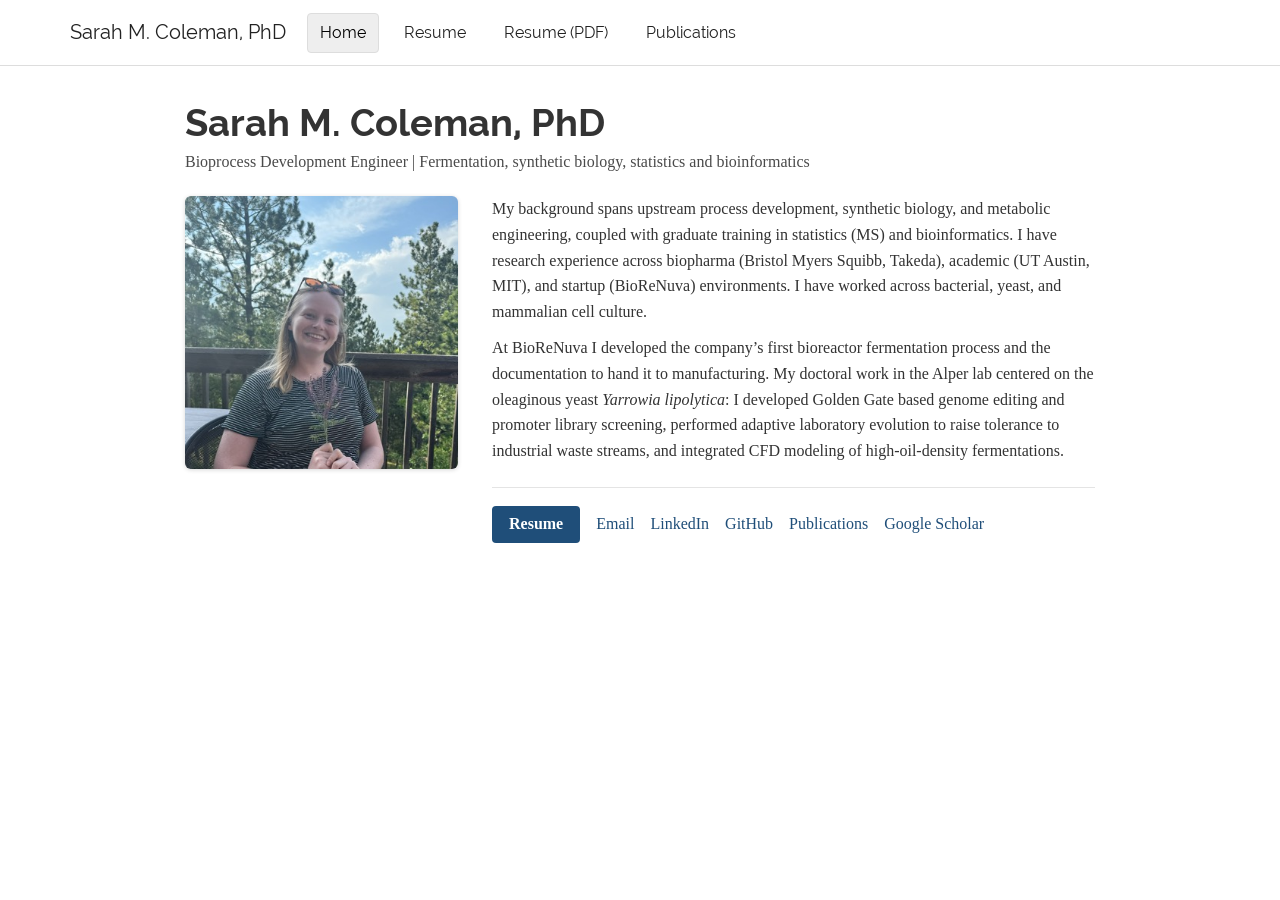
<file: docs/index.html>
<!DOCTYPE html>

<html lang="en" xml:lang="en">

<head>

<meta charset="utf-8" />
<meta name="generator" content="pandoc" />
<meta http-equiv="X-UA-Compatible" content="IE=EDGE" />




<title>Sarah M. Coleman, PhD | Bioprocess Development Engineer</title>

<script src="site_libs/header-attrs-2.31/header-attrs.js"></script>
<script src="site_libs/jquery-3.6.0/jquery-3.6.0.min.js"></script>
<meta name="viewport" content="width=device-width, initial-scale=1" />
<link href="site_libs/bootstrap-3.3.5/css/readable.min.css" rel="stylesheet" />
<script src="site_libs/bootstrap-3.3.5/js/bootstrap.min.js"></script>
<script src="site_libs/bootstrap-3.3.5/shim/html5shiv.min.js"></script>
<script src="site_libs/bootstrap-3.3.5/shim/respond.min.js"></script>
<style>h1 {font-size: 34px;}
       h1.title {font-size: 38px;}
       h2 {font-size: 30px;}
       h3 {font-size: 24px;}
       h4 {font-size: 18px;}
       h5 {font-size: 16px;}
       h6 {font-size: 12px;}
       code {color: inherit; background-color: rgba(0, 0, 0, 0.04);}
       pre:not([class]) { background-color: white }</style>
<script src="site_libs/navigation-1.1/tabsets.js"></script>
<link href="site_libs/highlightjs-9.12.0/default.css" rel="stylesheet" />
<script src="site_libs/highlightjs-9.12.0/highlight.js"></script>
<link rel="icon" type="image/png" sizes="32x32" href="icon-32.png">
<link rel="apple-touch-icon" href="icon-180.png">
<meta name="description" content="Sarah M. Coleman, PhD, bioprocess development engineer working across upstream process development, fed-batch fermentation, synthetic biology, and biostatistics.">

<style type="text/css">
  code{white-space: pre-wrap;}
  span.smallcaps{font-variant: small-caps;}
  span.underline{text-decoration: underline;}
  div.column{display: inline-block; vertical-align: top; width: 50%;}
  div.hanging-indent{margin-left: 1.5em; text-indent: -1.5em;}
  ul.task-list{list-style: none;}
    </style>

<style type="text/css">code{white-space: pre;}</style>
<script type="text/javascript">
if (window.hljs) {
  hljs.configure({languages: []});
  hljs.initHighlightingOnLoad();
  if (document.readyState && document.readyState === "complete") {
    window.setTimeout(function() { hljs.initHighlighting(); }, 0);
  }
}
</script>






<link rel="stylesheet" href="styles.css" type="text/css" />



<style type = "text/css">
.main-container {
  max-width: 940px;
  margin-left: auto;
  margin-right: auto;
}
img {
  max-width:100%;
}
.tabbed-pane {
  padding-top: 12px;
}
.html-widget {
  margin-bottom: 20px;
}
button.code-folding-btn:focus {
  outline: none;
}
summary {
  display: list-item;
}
details > summary > p:only-child {
  display: inline;
}
pre code {
  padding: 0;
}
</style>


<style type="text/css">
.dropdown-submenu {
  position: relative;
}
.dropdown-submenu>.dropdown-menu {
  top: 0;
  left: 100%;
  margin-top: -6px;
  margin-left: -1px;
  border-radius: 0 6px 6px 6px;
}
.dropdown-submenu:hover>.dropdown-menu {
  display: block;
}
.dropdown-submenu>a:after {
  display: block;
  content: " ";
  float: right;
  width: 0;
  height: 0;
  border-color: transparent;
  border-style: solid;
  border-width: 5px 0 5px 5px;
  border-left-color: #cccccc;
  margin-top: 5px;
  margin-right: -10px;
}
.dropdown-submenu:hover>a:after {
  border-left-color: #adb5bd;
}
.dropdown-submenu.pull-left {
  float: none;
}
.dropdown-submenu.pull-left>.dropdown-menu {
  left: -100%;
  margin-left: 10px;
  border-radius: 6px 0 6px 6px;
}
</style>

<script type="text/javascript">
// manage active state of menu based on current page
$(document).ready(function () {
  // active menu anchor
  href = window.location.pathname
  href = href.substr(href.lastIndexOf('/') + 1)
  if (href === "")
    href = "index.html";
  var menuAnchor = $('a[href="' + href + '"]');

  // mark the anchor link active (and if it's in a dropdown, also mark that active)
  var dropdown = menuAnchor.closest('li.dropdown');
  if (window.bootstrap) { // Bootstrap 4+
    menuAnchor.addClass('active');
    dropdown.find('> .dropdown-toggle').addClass('active');
  } else { // Bootstrap 3
    menuAnchor.parent().addClass('active');
    dropdown.addClass('active');
  }

  // Navbar adjustments
  var navHeight = $(".navbar").first().height() + 15;
  var style = document.createElement('style');
  var pt = "padding-top: " + navHeight + "px; ";
  var mt = "margin-top: -" + navHeight + "px; ";
  var css = "";
  // offset scroll position for anchor links (for fixed navbar)
  for (var i = 1; i <= 6; i++) {
    css += ".section h" + i + "{ " + pt + mt + "}\n";
  }
  style.innerHTML = "body {" + pt + "padding-bottom: 40px; }\n" + css;
  document.head.appendChild(style);
});
</script>

<!-- tabsets -->

<style type="text/css">
.tabset-dropdown > .nav-tabs {
  display: inline-table;
  max-height: 500px;
  min-height: 44px;
  overflow-y: auto;
  border: 1px solid #ddd;
  border-radius: 4px;
}

.tabset-dropdown > .nav-tabs > li.active:before, .tabset-dropdown > .nav-tabs.nav-tabs-open:before {
  content: "\e259";
  font-family: 'Glyphicons Halflings';
  display: inline-block;
  padding: 10px;
  border-right: 1px solid #ddd;
}

.tabset-dropdown > .nav-tabs.nav-tabs-open > li.active:before {
  content: "\e258";
  font-family: 'Glyphicons Halflings';
  border: none;
}

.tabset-dropdown > .nav-tabs > li.active {
  display: block;
}

.tabset-dropdown > .nav-tabs > li > a,
.tabset-dropdown > .nav-tabs > li > a:focus,
.tabset-dropdown > .nav-tabs > li > a:hover {
  border: none;
  display: inline-block;
  border-radius: 4px;
  background-color: transparent;
}

.tabset-dropdown > .nav-tabs.nav-tabs-open > li {
  display: block;
  float: none;
}

.tabset-dropdown > .nav-tabs > li {
  display: none;
}
</style>

<!-- code folding -->




</head>

<body>


<div class="container-fluid main-container">




<div class="navbar navbar-default  navbar-fixed-top" role="navigation">
  <div class="container">
    <div class="navbar-header">
      <button type="button" class="navbar-toggle collapsed" data-toggle="collapse" data-bs-toggle="collapse" data-target="#navbar" data-bs-target="#navbar">
        <span class="icon-bar"></span>
        <span class="icon-bar"></span>
        <span class="icon-bar"></span>
      </button>
      <a class="navbar-brand" href="index.html">Sarah M. Coleman, PhD</a>
    </div>
    <div id="navbar" class="navbar-collapse collapse">
      <ul class="nav navbar-nav">
        <li>
  <a href="index.html">Home</a>
</li>
<li>
  <a href="cv.html">Resume</a>
</li>
<li>
  <a href="cv.pdf">Resume (PDF)</a>
</li>
<li>
  <a href="papers.html">Publications</a>
</li>
      </ul>
      <ul class="nav navbar-nav navbar-right">
        
      </ul>
    </div><!--/.nav-collapse -->
  </div><!--/.container -->
</div><!--/.navbar -->

<div id="header">



<h1 class="title toc-ignore">Sarah M. Coleman, PhD</h1>

</div>


<style>
/* ===== Homepage layout ===== */

.two-column {
  display: flex;
  align-items: flex-start;
  gap: 34px;
  text-align: left;
  border: none;
  box-shadow: none;
  background: none;
}

.two-column .image-column {
  flex: 0 0 30%;
}

.two-column .image-column img {
  width: 100%;
  height: auto;
  border-radius: 6px;
  box-shadow: 0 1px 4px rgba(0, 0, 0, 0.16);
}

.two-column .caption {
  margin-top: 8px;
  text-align: left;
  font-size: 0.9em;
  border: none;
  box-shadow: none;
  background: none;
  overflow-wrap: normal;
  word-break: normal;
}

.two-column .text {
  flex: 1;
  border: none !important;
  box-shadow: none !important;
  background: none !important;

  /* Keep words intact */
  word-break: keep-all !important;
  overflow-wrap: normal !important;
  hyphens: none !important;
}

.two-column .text p {
  line-height: 1.6;
}

.tagline {
  margin: -4px 0 24px 0;
  font-size: 1em;
  line-height: 1.35;
  color: #4a4a4a;
}

/* ===== Links row ===== */

.linkrow {
  display: flex;
  flex-wrap: wrap;
  align-items: center;
  gap: 10px 16px;
  margin-top: 24px;
  padding-top: 18px;
  border-top: 1px solid #e4e4e4;
}

.linkrow a {
  color: #1f4e79;
}

.linkrow a:not(.resume-btn):hover,
.linkrow a:not(.resume-btn):focus {
  color: #173c5e;
}

.linkrow a.resume-btn {
  padding: 7px 17px;
  background: #1f4e79;
  color: #ffffff !important;
  border-radius: 4px;
  font-weight: 600;
  text-decoration: none;
}

.linkrow a.resume-btn:hover,
.linkrow a.resume-btn:focus {
  background: #173c5e;
  text-decoration: none;
}

/* ===== Small screens ===== */

@media (max-width: 700px) {
  .tagline {
    font-size: 0.92em;
  }

  .two-column {
    display: block;
  }

  .two-column .image-column {
    width: 62%;
    max-width: 260px;
    margin: 0 0 22px 0;
  }

  .linkrow a.resume-btn {
    flex: 1 0 100%;
    text-align: center;
  }
}
</style>
<p class="tagline">Bioprocess Development Engineer | Fermentation, synthetic biology, statistics and bioinformatics </p>
<div class="two-column">
<div class="image-column">
<p><img src="images/Sarah_Coleman_Photo.jpg" alt="Sarah M. Coleman"  /></p>
<div class="caption">

</div>
</div>
<div class="text">
<p>My background spans upstream process development, synthetic biology,
and metabolic engineering, coupled with graduate training in statistics
(MS) and bioinformatics. I have research experience across biopharma
(Bristol Myers Squibb, Takeda), academic (UT Austin, MIT), and startup
(BioReNuva) environments. I have worked across bacterial, yeast, and
mammalian cell culture.</p>
<p>At BioReNuva I developed the company’s first bioreactor fermentation
process and the documentation to hand it to manufacturing. My doctoral
work in the Alper lab centered on the oleaginous yeast <em>Yarrowia
lipolytica</em>: I developed Golden Gate based genome editing and
promoter library screening, performed adaptive laboratory evolution to
raise tolerance to industrial waste streams, and integrated CFD modeling
of high-oil-density fermentations.</p>
<div class="linkrow">
  <a class="resume-btn" href="cv.html">Resume</a>
  <a href="mailto:sarahmcoleman.phd@gmail.com">Email</a>
  <a href="https://www.linkedin.com/in/sarah-m-coleman/">LinkedIn</a>
  <a href="https://github.com/sarahmcoleman">GitHub</a>
  <a href="papers.html">Publications</a>
  <a href="https://scholar.google.com/citations?user=gtfao50AAAAJ">Google Scholar</a>
</div>

</div>
</div>




</div>

<script>

// add bootstrap table styles to pandoc tables
function bootstrapStylePandocTables() {
  $('tr.odd').parent('tbody').parent('table').addClass('table table-condensed');
}
$(document).ready(function () {
  bootstrapStylePandocTables();
});


</script>

<!-- tabsets -->

<script>
$(document).ready(function () {
  window.buildTabsets("TOC");
});

$(document).ready(function () {
  $('.tabset-dropdown > .nav-tabs > li').click(function () {
    $(this).parent().toggleClass('nav-tabs-open');
  });
});
</script>

<!-- code folding -->


<!-- dynamically load mathjax for compatibility with self-contained -->
<script>
  (function () {
    var script = document.createElement("script");
    script.type = "text/javascript";
    script.src  = "https://mathjax.rstudio.com/latest/MathJax.js?config=TeX-AMS-MML_HTMLorMML";
    document.getElementsByTagName("head")[0].appendChild(script);
  })();
</script>

</body>
</html>
</file>
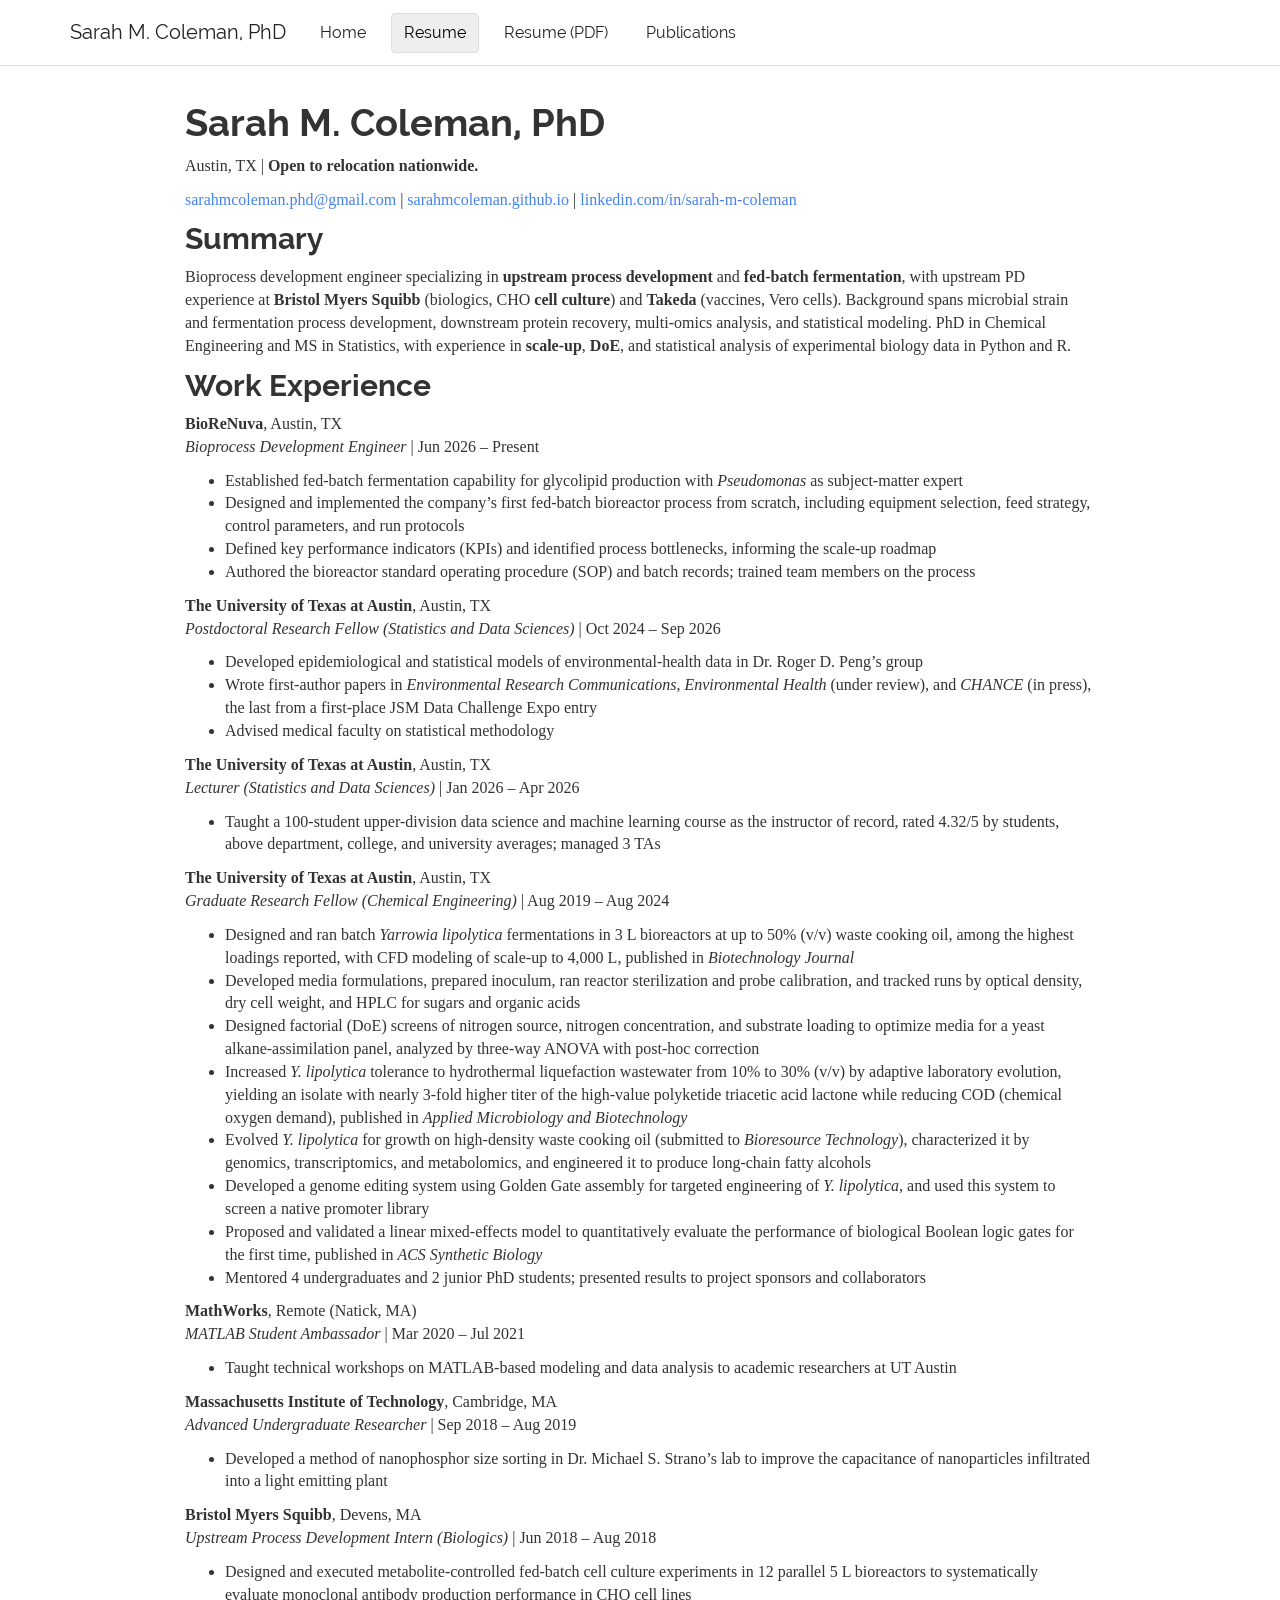
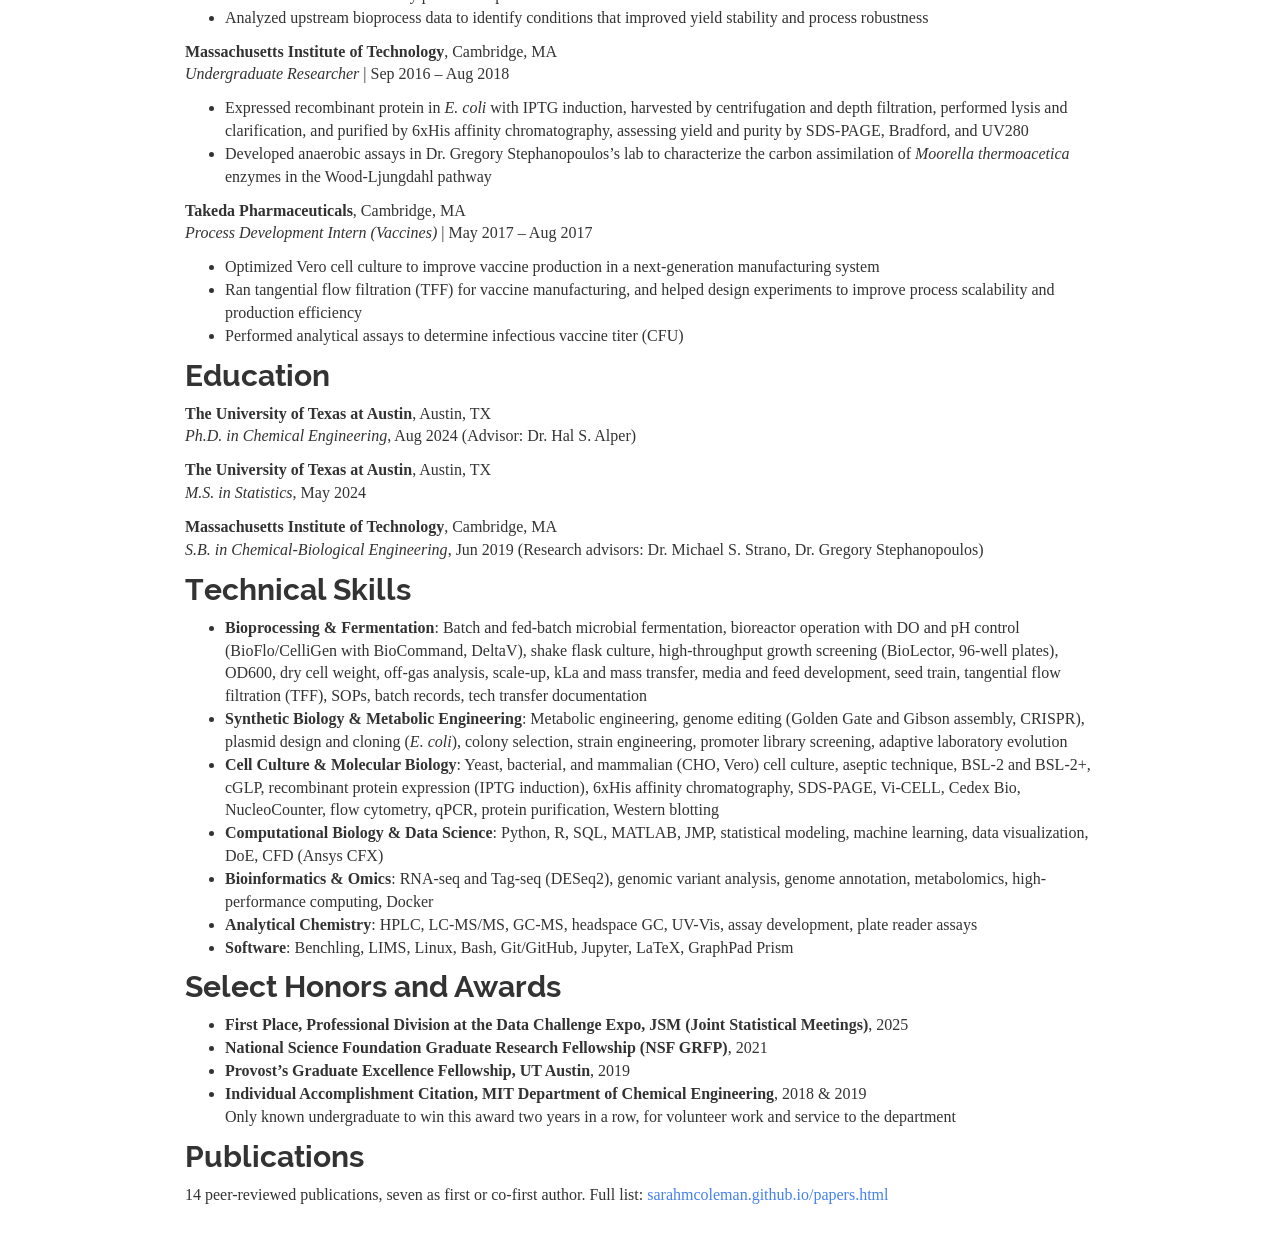
<file: docs/cv.html>
<!DOCTYPE html>

<html lang="en" xml:lang="en">

<head>

<meta charset="utf-8" />
<meta name="generator" content="pandoc" />
<meta http-equiv="X-UA-Compatible" content="IE=EDGE" />




<title>Resume | Sarah M. Coleman, PhD</title>

<script src="site_libs/header-attrs-2.31/header-attrs.js"></script>
<script src="site_libs/jquery-3.6.0/jquery-3.6.0.min.js"></script>
<meta name="viewport" content="width=device-width, initial-scale=1" />
<link href="site_libs/bootstrap-3.3.5/css/readable.min.css" rel="stylesheet" />
<script src="site_libs/bootstrap-3.3.5/js/bootstrap.min.js"></script>
<script src="site_libs/bootstrap-3.3.5/shim/html5shiv.min.js"></script>
<script src="site_libs/bootstrap-3.3.5/shim/respond.min.js"></script>
<style>h1 {font-size: 34px;}
       h1.title {font-size: 38px;}
       h2 {font-size: 30px;}
       h3 {font-size: 24px;}
       h4 {font-size: 18px;}
       h5 {font-size: 16px;}
       h6 {font-size: 12px;}
       code {color: inherit; background-color: rgba(0, 0, 0, 0.04);}
       pre:not([class]) { background-color: white }</style>
<script src="site_libs/navigation-1.1/tabsets.js"></script>
<link href="site_libs/highlightjs-9.12.0/default.css" rel="stylesheet" />
<script src="site_libs/highlightjs-9.12.0/highlight.js"></script>
<link rel="icon" type="image/png" sizes="32x32" href="icon-32.png">
<link rel="apple-touch-icon" href="icon-180.png">
<meta name="description" content="Resume of Sarah M. Coleman, PhD, a bioprocess development engineer with experience in fed-batch fermentation, upstream process development, scale-up, and statistical analysis.">

<style type="text/css">
  code{white-space: pre-wrap;}
  span.smallcaps{font-variant: small-caps;}
  span.underline{text-decoration: underline;}
  div.column{display: inline-block; vertical-align: top; width: 50%;}
  div.hanging-indent{margin-left: 1.5em; text-indent: -1.5em;}
  ul.task-list{list-style: none;}
    </style>

<style type="text/css">code{white-space: pre;}</style>
<script type="text/javascript">
if (window.hljs) {
  hljs.configure({languages: []});
  hljs.initHighlightingOnLoad();
  if (document.readyState && document.readyState === "complete") {
    window.setTimeout(function() { hljs.initHighlighting(); }, 0);
  }
}
</script>






<link rel="stylesheet" href="styles.css" type="text/css" />



<style type = "text/css">
.main-container {
  max-width: 940px;
  margin-left: auto;
  margin-right: auto;
}
img {
  max-width:100%;
}
.tabbed-pane {
  padding-top: 12px;
}
.html-widget {
  margin-bottom: 20px;
}
button.code-folding-btn:focus {
  outline: none;
}
summary {
  display: list-item;
}
details > summary > p:only-child {
  display: inline;
}
pre code {
  padding: 0;
}
</style>


<style type="text/css">
.dropdown-submenu {
  position: relative;
}
.dropdown-submenu>.dropdown-menu {
  top: 0;
  left: 100%;
  margin-top: -6px;
  margin-left: -1px;
  border-radius: 0 6px 6px 6px;
}
.dropdown-submenu:hover>.dropdown-menu {
  display: block;
}
.dropdown-submenu>a:after {
  display: block;
  content: " ";
  float: right;
  width: 0;
  height: 0;
  border-color: transparent;
  border-style: solid;
  border-width: 5px 0 5px 5px;
  border-left-color: #cccccc;
  margin-top: 5px;
  margin-right: -10px;
}
.dropdown-submenu:hover>a:after {
  border-left-color: #adb5bd;
}
.dropdown-submenu.pull-left {
  float: none;
}
.dropdown-submenu.pull-left>.dropdown-menu {
  left: -100%;
  margin-left: 10px;
  border-radius: 6px 0 6px 6px;
}
</style>

<script type="text/javascript">
// manage active state of menu based on current page
$(document).ready(function () {
  // active menu anchor
  href = window.location.pathname
  href = href.substr(href.lastIndexOf('/') + 1)
  if (href === "")
    href = "index.html";
  var menuAnchor = $('a[href="' + href + '"]');

  // mark the anchor link active (and if it's in a dropdown, also mark that active)
  var dropdown = menuAnchor.closest('li.dropdown');
  if (window.bootstrap) { // Bootstrap 4+
    menuAnchor.addClass('active');
    dropdown.find('> .dropdown-toggle').addClass('active');
  } else { // Bootstrap 3
    menuAnchor.parent().addClass('active');
    dropdown.addClass('active');
  }

  // Navbar adjustments
  var navHeight = $(".navbar").first().height() + 15;
  var style = document.createElement('style');
  var pt = "padding-top: " + navHeight + "px; ";
  var mt = "margin-top: -" + navHeight + "px; ";
  var css = "";
  // offset scroll position for anchor links (for fixed navbar)
  for (var i = 1; i <= 6; i++) {
    css += ".section h" + i + "{ " + pt + mt + "}\n";
  }
  style.innerHTML = "body {" + pt + "padding-bottom: 40px; }\n" + css;
  document.head.appendChild(style);
});
</script>

<!-- tabsets -->

<style type="text/css">
.tabset-dropdown > .nav-tabs {
  display: inline-table;
  max-height: 500px;
  min-height: 44px;
  overflow-y: auto;
  border: 1px solid #ddd;
  border-radius: 4px;
}

.tabset-dropdown > .nav-tabs > li.active:before, .tabset-dropdown > .nav-tabs.nav-tabs-open:before {
  content: "\e259";
  font-family: 'Glyphicons Halflings';
  display: inline-block;
  padding: 10px;
  border-right: 1px solid #ddd;
}

.tabset-dropdown > .nav-tabs.nav-tabs-open > li.active:before {
  content: "\e258";
  font-family: 'Glyphicons Halflings';
  border: none;
}

.tabset-dropdown > .nav-tabs > li.active {
  display: block;
}

.tabset-dropdown > .nav-tabs > li > a,
.tabset-dropdown > .nav-tabs > li > a:focus,
.tabset-dropdown > .nav-tabs > li > a:hover {
  border: none;
  display: inline-block;
  border-radius: 4px;
  background-color: transparent;
}

.tabset-dropdown > .nav-tabs.nav-tabs-open > li {
  display: block;
  float: none;
}

.tabset-dropdown > .nav-tabs > li {
  display: none;
}
</style>

<!-- code folding -->




</head>

<body>


<div class="container-fluid main-container">




<div class="navbar navbar-default  navbar-fixed-top" role="navigation">
  <div class="container">
    <div class="navbar-header">
      <button type="button" class="navbar-toggle collapsed" data-toggle="collapse" data-bs-toggle="collapse" data-target="#navbar" data-bs-target="#navbar">
        <span class="icon-bar"></span>
        <span class="icon-bar"></span>
        <span class="icon-bar"></span>
      </button>
      <a class="navbar-brand" href="index.html">Sarah M. Coleman, PhD</a>
    </div>
    <div id="navbar" class="navbar-collapse collapse">
      <ul class="nav navbar-nav">
        <li>
  <a href="index.html">Home</a>
</li>
<li>
  <a href="cv.html">Resume</a>
</li>
<li>
  <a href="cv.pdf">Resume (PDF)</a>
</li>
<li>
  <a href="papers.html">Publications</a>
</li>
      </ul>
      <ul class="nav navbar-nav navbar-right">
        
      </ul>
    </div><!--/.nav-collapse -->
  </div><!--/.container -->
</div><!--/.navbar -->

<div id="header">



<h1 class="title toc-ignore">Sarah M. Coleman, PhD</h1>

</div>


<p>Austin, TX | <strong>Open to relocation nationwide.</strong></p>
<p><a
href="mailto:sarahmcoleman.phd@gmail.com">sarahmcoleman.phd@gmail.com</a>
| <a href="https://sarahmcoleman.github.io/">sarahmcoleman.github.io</a>
| <a
href="https://www.linkedin.com/in/sarah-m-coleman/">linkedin.com/in/sarah-m-coleman</a></p>
<div id="summary" class="section level2">
<h2>Summary</h2>
<p>Bioprocess development engineer specializing in <strong>upstream
process development</strong> and <strong>fed-batch
fermentation</strong>, with upstream PD experience at <strong>Bristol
Myers Squibb</strong> (biologics, CHO <strong>cell culture</strong>) and
<strong>Takeda</strong> (vaccines, Vero cells). Background spans
microbial strain and fermentation process development, downstream
protein recovery, multi-omics analysis, and statistical modeling. PhD in
Chemical Engineering and MS in Statistics, with experience in
<strong>scale-up</strong>, <strong>DoE</strong>, and statistical
analysis of experimental biology data in Python and R.</p>
</div>
<div id="work-experience" class="section level2">
<h2>Work Experience</h2>
<p><strong>BioReNuva</strong>, Austin, TX<br />
<em>Bioprocess Development Engineer</em> | Jun 2026 – Present</p>
<ul>
<li>Established fed-batch fermentation capability for glycolipid
production with <em>Pseudomonas</em> as subject-matter expert</li>
<li>Designed and implemented the company’s first fed-batch bioreactor
process from scratch, including equipment selection, feed strategy,
control parameters, and run protocols</li>
<li>Defined key performance indicators (KPIs) and identified process
bottlenecks, informing the scale-up roadmap</li>
<li>Authored the bioreactor standard operating procedure (SOP) and batch
records; trained team members on the process</li>
</ul>
<p><strong>The University of Texas at Austin</strong>, Austin, TX<br />
<em>Postdoctoral Research Fellow (Statistics and Data Sciences)</em> |
Oct 2024 – Sep 2026</p>
<ul>
<li>Developed epidemiological and statistical models of
environmental-health data in Dr. Roger D. Peng’s group</li>
<li>Wrote first-author papers in <em>Environmental Research
Communications</em>, <em>Environmental Health</em> (under review), and
<em>CHANCE</em> (in press), the last from a first-place JSM Data
Challenge Expo entry</li>
<li>Advised medical faculty on statistical methodology</li>
</ul>
<p><strong>The University of Texas at Austin</strong>, Austin, TX<br />
<em>Lecturer (Statistics and Data Sciences)</em> | Jan 2026 – Apr
2026</p>
<ul>
<li>Taught a 100-student upper-division data science and machine
learning course as the instructor of record, rated 4.32/5 by students,
above department, college, and university averages; managed 3 TAs</li>
</ul>
<p><strong>The University of Texas at Austin</strong>, Austin, TX<br />
<em>Graduate Research Fellow (Chemical Engineering)</em> | Aug 2019 –
Aug 2024</p>
<ul>
<li>Designed and ran batch <em>Yarrowia lipolytica</em> fermentations in
3 L bioreactors at up to 50% (v/v) waste cooking oil, among the highest
loadings reported, with CFD modeling of scale-up to 4,000 L, published
in <em>Biotechnology Journal</em></li>
<li>Developed media formulations, prepared inoculum, ran reactor
sterilization and probe calibration, and tracked runs by optical
density, dry cell weight, and HPLC for sugars and organic acids</li>
<li>Designed factorial (DoE) screens of nitrogen source, nitrogen
concentration, and substrate loading to optimize media for a yeast
alkane-assimilation panel, analyzed by three-way ANOVA with post-hoc
correction</li>
<li>Increased <em>Y. lipolytica</em> tolerance to hydrothermal
liquefaction wastewater from 10% to 30% (v/v) by adaptive laboratory
evolution, yielding an isolate with nearly 3-fold higher titer of the
high-value polyketide triacetic acid lactone while reducing COD
(chemical oxygen demand), published in <em>Applied Microbiology and
Biotechnology</em></li>
<li>Evolved <em>Y. lipolytica</em> for growth on high-density waste
cooking oil (submitted to <em>Bioresource Technology</em>),
characterized it by genomics, transcriptomics, and metabolomics, and
engineered it to produce long-chain fatty alcohols</li>
<li>Developed a genome editing system using Golden Gate assembly for
targeted engineering of <em>Y. lipolytica</em>, and used this system to
screen a native promoter library</li>
<li>Proposed and validated a linear mixed-effects model to
quantitatively evaluate the performance of biological Boolean logic
gates for the first time, published in <em>ACS Synthetic
Biology</em></li>
<li>Mentored 4 undergraduates and 2 junior PhD students; presented
results to project sponsors and collaborators</li>
</ul>
<p><strong>MathWorks</strong>, Remote (Natick, MA)<br />
<em>MATLAB Student Ambassador</em> | Mar 2020 – Jul 2021</p>
<ul>
<li>Taught technical workshops on MATLAB-based modeling and data
analysis to academic researchers at UT Austin</li>
</ul>
<p><strong>Massachusetts Institute of Technology</strong>, Cambridge,
MA<br />
<em>Advanced Undergraduate Researcher</em> | Sep 2018 – Aug 2019</p>
<ul>
<li>Developed a method of nanophosphor size sorting in Dr. Michael S.
Strano’s lab to improve the capacitance of nanoparticles infiltrated
into a light emitting plant</li>
</ul>
<p><strong>Bristol Myers Squibb</strong>, Devens, MA<br />
<em>Upstream Process Development Intern (Biologics)</em> | Jun 2018 –
Aug 2018</p>
<ul>
<li>Designed and executed metabolite-controlled fed-batch cell culture
experiments in 12 parallel 5 L bioreactors to systematically evaluate
monoclonal antibody production performance in CHO cell lines</li>
<li>Analyzed upstream bioprocess data to identify conditions that
improved yield stability and process robustness</li>
</ul>
<p><strong>Massachusetts Institute of Technology</strong>, Cambridge,
MA<br />
<em>Undergraduate Researcher</em> | Sep 2016 – Aug 2018</p>
<ul>
<li>Expressed recombinant protein in <em>E. coli</em> with IPTG
induction, harvested by centrifugation and depth filtration, performed
lysis and clarification, and purified by 6xHis affinity chromatography,
assessing yield and purity by SDS-PAGE, Bradford, and UV280</li>
<li>Developed anaerobic assays in Dr. Gregory Stephanopoulos’s lab to
characterize the carbon assimilation of <em>Moorella thermoacetica</em>
enzymes in the Wood-Ljungdahl pathway</li>
</ul>
<p><strong>Takeda Pharmaceuticals</strong>, Cambridge, MA<br />
<em>Process Development Intern (Vaccines)</em> | May 2017 – Aug 2017</p>
<ul>
<li>Optimized Vero cell culture to improve vaccine production in a
next-generation manufacturing system</li>
<li>Ran tangential flow filtration (TFF) for vaccine manufacturing, and
helped design experiments to improve process scalability and production
efficiency</li>
<li>Performed analytical assays to determine infectious vaccine titer
(CFU)</li>
</ul>
</div>
<div id="education" class="section level2">
<h2>Education</h2>
<p><strong>The University of Texas at Austin</strong>, Austin, TX<br />
<em>Ph.D. in Chemical Engineering</em>, Aug 2024 (Advisor: Dr. Hal S.
Alper)</p>
<p><strong>The University of Texas at Austin</strong>, Austin, TX<br />
<em>M.S. in Statistics</em>, May 2024</p>
<p><strong>Massachusetts Institute of Technology</strong>, Cambridge,
MA<br />
<em>S.B. in Chemical-Biological Engineering</em>, Jun 2019 (Research
advisors: Dr. Michael S. Strano, Dr. Gregory Stephanopoulos)</p>
</div>
<div id="technical-skills" class="section level2">
<h2>Technical Skills</h2>
<ul>
<li><strong>Bioprocessing &amp; Fermentation</strong>: Batch and
fed-batch microbial fermentation, bioreactor operation with DO and pH
control (BioFlo/CelliGen with BioCommand, DeltaV), shake flask culture,
high-throughput growth screening (BioLector, 96-well plates), OD600, dry
cell weight, off-gas analysis, scale-up, kLa and mass transfer, media
and feed development, seed train, tangential flow filtration (TFF),
SOPs, batch records, tech transfer documentation</li>
<li><strong>Synthetic Biology &amp; Metabolic Engineering</strong>:
Metabolic engineering, genome editing (Golden Gate and Gibson assembly,
CRISPR), plasmid design and cloning (<em>E. coli</em>), colony
selection, strain engineering, promoter library screening, adaptive
laboratory evolution</li>
<li><strong>Cell Culture &amp; Molecular Biology</strong>: Yeast,
bacterial, and mammalian (CHO, Vero) cell culture, aseptic technique,
BSL-2 and BSL-2+, cGLP, recombinant protein expression (IPTG induction),
6xHis affinity chromatography, SDS-PAGE, Vi-CELL, Cedex Bio,
NucleoCounter, flow cytometry, qPCR, protein purification, Western
blotting</li>
<li><strong>Computational Biology &amp; Data Science</strong>: Python,
R, SQL, MATLAB, JMP, statistical modeling, machine learning, data
visualization, DoE, CFD (Ansys CFX)</li>
<li><strong>Bioinformatics &amp; Omics</strong>: RNA-seq and Tag-seq
(DESeq2), genomic variant analysis, genome annotation, metabolomics,
high-performance computing, Docker</li>
<li><strong>Analytical Chemistry</strong>: HPLC, LC-MS/MS, GC-MS,
headspace GC, UV-Vis, assay development, plate reader assays</li>
<li><strong>Software</strong>: Benchling, LIMS, Linux, Bash, Git/GitHub,
Jupyter, LaTeX, GraphPad Prism</li>
</ul>
</div>
<div id="select-honors-and-awards" class="section level2">
<h2>Select Honors and Awards</h2>
<ul>
<li><strong>First Place, Professional Division at the Data Challenge
Expo, JSM (Joint Statistical Meetings)</strong>, 2025</li>
<li><strong>National Science Foundation Graduate Research Fellowship
(NSF GRFP)</strong>, 2021</li>
<li><strong>Provost’s Graduate Excellence Fellowship, UT
Austin</strong>, 2019</li>
<li><strong>Individual Accomplishment Citation, MIT Department of
Chemical Engineering</strong>, 2018 &amp; 2019<br />
Only known undergraduate to win this award two years in a row, for
volunteer work and service to the department</li>
</ul>
</div>
<div id="publications" class="section level2">
<h2>Publications</h2>
<p>14 peer-reviewed publications, seven as first or co-first author.
Full list: <a
href="https://sarahmcoleman.github.io/papers.html">sarahmcoleman.github.io/papers.html</a></p>
</div>




</div>

<script>

// add bootstrap table styles to pandoc tables
function bootstrapStylePandocTables() {
  $('tr.odd').parent('tbody').parent('table').addClass('table table-condensed');
}
$(document).ready(function () {
  bootstrapStylePandocTables();
});


</script>

<!-- tabsets -->

<script>
$(document).ready(function () {
  window.buildTabsets("TOC");
});

$(document).ready(function () {
  $('.tabset-dropdown > .nav-tabs > li').click(function () {
    $(this).parent().toggleClass('nav-tabs-open');
  });
});
</script>

<!-- code folding -->


<!-- dynamically load mathjax for compatibility with self-contained -->
<script>
  (function () {
    var script = document.createElement("script");
    script.type = "text/javascript";
    script.src  = "https://mathjax.rstudio.com/latest/MathJax.js?config=TeX-AMS-MML_HTMLorMML";
    document.getElementsByTagName("head")[0].appendChild(script);
  })();
</script>

</body>
</html>
</file>
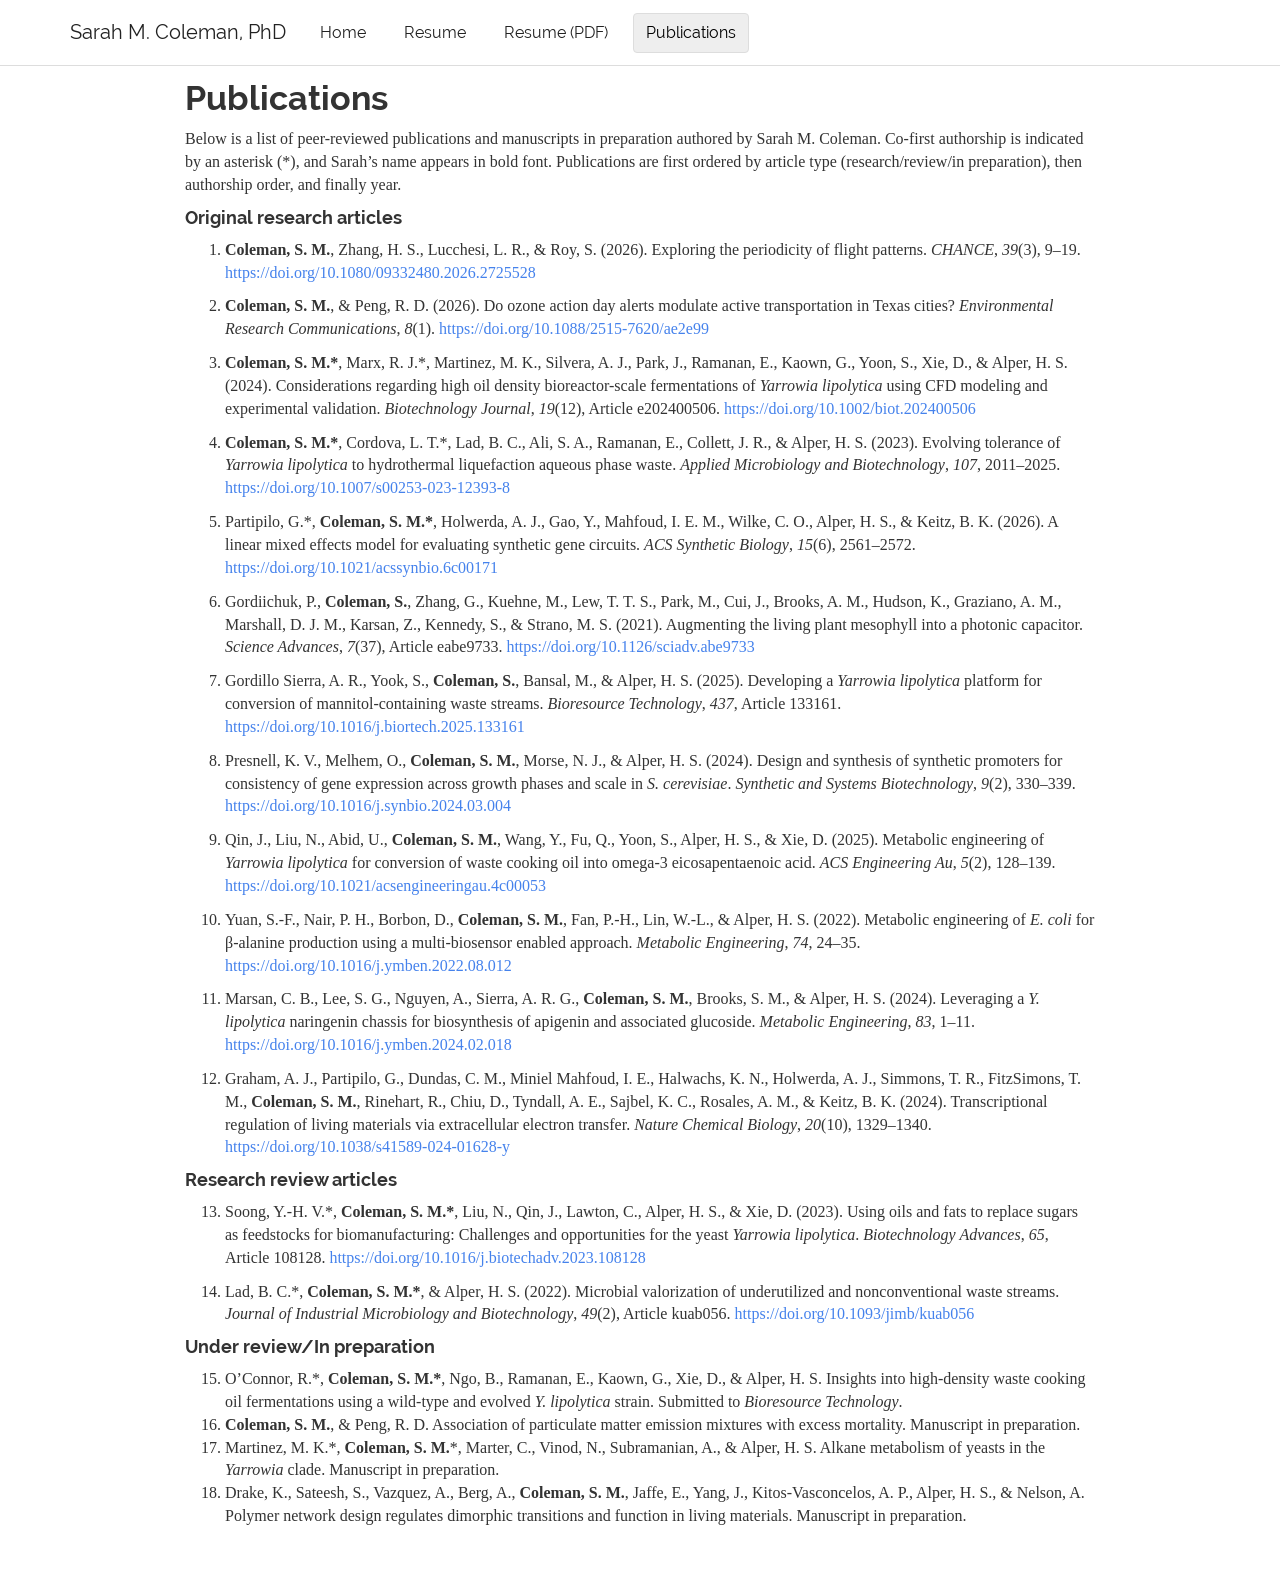
<file: docs/papers.html>
<!DOCTYPE html>

<html lang="en" xml:lang="en">

<head>

<meta charset="utf-8" />
<meta name="generator" content="pandoc" />
<meta http-equiv="X-UA-Compatible" content="IE=EDGE" />




<title>Publications | Sarah M. Coleman, PhD</title>

<script src="site_libs/header-attrs-2.31/header-attrs.js"></script>
<script src="site_libs/jquery-3.6.0/jquery-3.6.0.min.js"></script>
<meta name="viewport" content="width=device-width, initial-scale=1" />
<link href="site_libs/bootstrap-3.3.5/css/readable.min.css" rel="stylesheet" />
<script src="site_libs/bootstrap-3.3.5/js/bootstrap.min.js"></script>
<script src="site_libs/bootstrap-3.3.5/shim/html5shiv.min.js"></script>
<script src="site_libs/bootstrap-3.3.5/shim/respond.min.js"></script>
<style>h1 {font-size: 34px;}
       h1.title {font-size: 38px;}
       h2 {font-size: 30px;}
       h3 {font-size: 24px;}
       h4 {font-size: 18px;}
       h5 {font-size: 16px;}
       h6 {font-size: 12px;}
       code {color: inherit; background-color: rgba(0, 0, 0, 0.04);}
       pre:not([class]) { background-color: white }</style>
<script src="site_libs/navigation-1.1/tabsets.js"></script>
<link href="site_libs/highlightjs-9.12.0/default.css" rel="stylesheet" />
<script src="site_libs/highlightjs-9.12.0/highlight.js"></script>
<link rel="icon" type="image/png" sizes="32x32" href="icon-32.png">
<link rel="apple-touch-icon" href="icon-180.png">
<meta name="description" content="Peer-reviewed publications by Sarah M. Coleman, PhD, spanning metabolic engineering, bioprocessing, synthetic biology, and environmental health.">

<style type="text/css">
  code{white-space: pre-wrap;}
  span.smallcaps{font-variant: small-caps;}
  span.underline{text-decoration: underline;}
  div.column{display: inline-block; vertical-align: top; width: 50%;}
  div.hanging-indent{margin-left: 1.5em; text-indent: -1.5em;}
  ul.task-list{list-style: none;}
    </style>

<style type="text/css">code{white-space: pre;}</style>
<script type="text/javascript">
if (window.hljs) {
  hljs.configure({languages: []});
  hljs.initHighlightingOnLoad();
  if (document.readyState && document.readyState === "complete") {
    window.setTimeout(function() { hljs.initHighlighting(); }, 0);
  }
}
</script>






<link rel="stylesheet" href="styles.css" type="text/css" />



<style type = "text/css">
.main-container {
  max-width: 940px;
  margin-left: auto;
  margin-right: auto;
}
img {
  max-width:100%;
}
.tabbed-pane {
  padding-top: 12px;
}
.html-widget {
  margin-bottom: 20px;
}
button.code-folding-btn:focus {
  outline: none;
}
summary {
  display: list-item;
}
details > summary > p:only-child {
  display: inline;
}
pre code {
  padding: 0;
}
</style>


<style type="text/css">
.dropdown-submenu {
  position: relative;
}
.dropdown-submenu>.dropdown-menu {
  top: 0;
  left: 100%;
  margin-top: -6px;
  margin-left: -1px;
  border-radius: 0 6px 6px 6px;
}
.dropdown-submenu:hover>.dropdown-menu {
  display: block;
}
.dropdown-submenu>a:after {
  display: block;
  content: " ";
  float: right;
  width: 0;
  height: 0;
  border-color: transparent;
  border-style: solid;
  border-width: 5px 0 5px 5px;
  border-left-color: #cccccc;
  margin-top: 5px;
  margin-right: -10px;
}
.dropdown-submenu:hover>a:after {
  border-left-color: #adb5bd;
}
.dropdown-submenu.pull-left {
  float: none;
}
.dropdown-submenu.pull-left>.dropdown-menu {
  left: -100%;
  margin-left: 10px;
  border-radius: 6px 0 6px 6px;
}
</style>

<script type="text/javascript">
// manage active state of menu based on current page
$(document).ready(function () {
  // active menu anchor
  href = window.location.pathname
  href = href.substr(href.lastIndexOf('/') + 1)
  if (href === "")
    href = "index.html";
  var menuAnchor = $('a[href="' + href + '"]');

  // mark the anchor link active (and if it's in a dropdown, also mark that active)
  var dropdown = menuAnchor.closest('li.dropdown');
  if (window.bootstrap) { // Bootstrap 4+
    menuAnchor.addClass('active');
    dropdown.find('> .dropdown-toggle').addClass('active');
  } else { // Bootstrap 3
    menuAnchor.parent().addClass('active');
    dropdown.addClass('active');
  }

  // Navbar adjustments
  var navHeight = $(".navbar").first().height() + 15;
  var style = document.createElement('style');
  var pt = "padding-top: " + navHeight + "px; ";
  var mt = "margin-top: -" + navHeight + "px; ";
  var css = "";
  // offset scroll position for anchor links (for fixed navbar)
  for (var i = 1; i <= 6; i++) {
    css += ".section h" + i + "{ " + pt + mt + "}\n";
  }
  style.innerHTML = "body {" + pt + "padding-bottom: 40px; }\n" + css;
  document.head.appendChild(style);
});
</script>

<!-- tabsets -->

<style type="text/css">
.tabset-dropdown > .nav-tabs {
  display: inline-table;
  max-height: 500px;
  min-height: 44px;
  overflow-y: auto;
  border: 1px solid #ddd;
  border-radius: 4px;
}

.tabset-dropdown > .nav-tabs > li.active:before, .tabset-dropdown > .nav-tabs.nav-tabs-open:before {
  content: "\e259";
  font-family: 'Glyphicons Halflings';
  display: inline-block;
  padding: 10px;
  border-right: 1px solid #ddd;
}

.tabset-dropdown > .nav-tabs.nav-tabs-open > li.active:before {
  content: "\e258";
  font-family: 'Glyphicons Halflings';
  border: none;
}

.tabset-dropdown > .nav-tabs > li.active {
  display: block;
}

.tabset-dropdown > .nav-tabs > li > a,
.tabset-dropdown > .nav-tabs > li > a:focus,
.tabset-dropdown > .nav-tabs > li > a:hover {
  border: none;
  display: inline-block;
  border-radius: 4px;
  background-color: transparent;
}

.tabset-dropdown > .nav-tabs.nav-tabs-open > li {
  display: block;
  float: none;
}

.tabset-dropdown > .nav-tabs > li {
  display: none;
}
</style>

<!-- code folding -->




</head>

<body>


<div class="container-fluid main-container">




<div class="navbar navbar-default  navbar-fixed-top" role="navigation">
  <div class="container">
    <div class="navbar-header">
      <button type="button" class="navbar-toggle collapsed" data-toggle="collapse" data-bs-toggle="collapse" data-target="#navbar" data-bs-target="#navbar">
        <span class="icon-bar"></span>
        <span class="icon-bar"></span>
        <span class="icon-bar"></span>
      </button>
      <a class="navbar-brand" href="index.html">Sarah M. Coleman, PhD</a>
    </div>
    <div id="navbar" class="navbar-collapse collapse">
      <ul class="nav navbar-nav">
        <li>
  <a href="index.html">Home</a>
</li>
<li>
  <a href="cv.html">Resume</a>
</li>
<li>
  <a href="cv.pdf">Resume (PDF)</a>
</li>
<li>
  <a href="papers.html">Publications</a>
</li>
      </ul>
      <ul class="nav navbar-nav navbar-right">
        
      </ul>
    </div><!--/.nav-collapse -->
  </div><!--/.container -->
</div><!--/.navbar -->

<div id="header">




</div>


<div id="publications" class="section level1">
<h1>Publications</h1>
<p>Below is a list of peer-reviewed publications and manuscripts in
preparation authored by Sarah M. Coleman. Co-first authorship is
indicated by an asterisk (*), and Sarah’s name appears in bold font.
Publications are first ordered by article type (research/review/in
preparation), then authorship order, and finally year.</p>
<div id="original-research-articles" class="section level4">
<h4>Original research articles</h4>
<ol style="list-style-type: decimal">
<li><p><strong>Coleman, S. M.</strong>, Zhang, H. S., Lucchesi, L. R.,
&amp; Roy, S. (2026). Exploring the periodicity of flight patterns.
<em>CHANCE</em>, <em>39</em>(3), 9–19. <a
href="https://doi.org/10.1080/09332480.2026.2725528"
class="uri">https://doi.org/10.1080/09332480.2026.2725528</a></p></li>
<li><p><strong>Coleman, S. M.</strong>, &amp; Peng, R. D. (2026). Do
ozone action day alerts modulate active transportation in Texas cities?
<em>Environmental Research Communications</em>, <em>8</em>(1). <a
href="https://doi.org/10.1088/2515-7620/ae2e99"
class="uri">https://doi.org/10.1088/2515-7620/ae2e99</a></p></li>
<li><p><strong>Coleman, S. M.*</strong>, Marx, R. J.*, Martinez, M. K.,
Silvera, A. J., Park, J., Ramanan, E., Kaown, G., Yoon, S., Xie, D.,
&amp; Alper, H. S. (2024). Considerations regarding high oil density
bioreactor-scale fermentations of <em>Yarrowia lipolytica</em> using CFD
modeling and experimental validation. <em>Biotechnology Journal</em>,
<em>19</em>(12), Article e202400506. <a
href="https://doi.org/10.1002/biot.202400506"
class="uri">https://doi.org/10.1002/biot.202400506</a></p></li>
<li><p><strong>Coleman, S. M.*</strong>, Cordova, L. T.*, Lad, B. C.,
Ali, S. A., Ramanan, E., Collett, J. R., &amp; Alper, H. S. (2023).
Evolving tolerance of <em>Yarrowia lipolytica</em> to hydrothermal
liquefaction aqueous phase waste. <em>Applied Microbiology and
Biotechnology</em>, <em>107</em>, 2011–2025. <a
href="https://doi.org/10.1007/s00253-023-12393-8"
class="uri">https://doi.org/10.1007/s00253-023-12393-8</a></p></li>
<li><p>Partipilo, G.*, <strong>Coleman, S. M.*</strong>, Holwerda, A.
J., Gao, Y., Mahfoud, I. E. M., Wilke, C. O., Alper, H. S., &amp; Keitz,
B. K. (2026). A linear mixed effects model for evaluating synthetic gene
circuits. <em>ACS Synthetic Biology</em>, <em>15</em>(6), 2561–2572. <a
href="https://doi.org/10.1021/acssynbio.6c00171"
class="uri">https://doi.org/10.1021/acssynbio.6c00171</a></p></li>
<li><p>Gordiichuk, P., <strong>Coleman, S.</strong>, Zhang, G., Kuehne,
M., Lew, T. T. S., Park, M., Cui, J., Brooks, A. M., Hudson, K.,
Graziano, A. M., Marshall, D. J. M., Karsan, Z., Kennedy, S., &amp;
Strano, M. S. (2021). Augmenting the living plant mesophyll into a
photonic capacitor. <em>Science Advances</em>, <em>7</em>(37), Article
eabe9733. <a href="https://doi.org/10.1126/sciadv.abe9733"
class="uri">https://doi.org/10.1126/sciadv.abe9733</a></p></li>
<li><p>Gordillo Sierra, A. R., Yook, S., <strong>Coleman, S.</strong>,
Bansal, M., &amp; Alper, H. S. (2025). Developing a <em>Yarrowia
lipolytica</em> platform for conversion of mannitol-containing waste
streams. <em>Bioresource Technology</em>, <em>437</em>, Article 133161.
<a href="https://doi.org/10.1016/j.biortech.2025.133161"
class="uri">https://doi.org/10.1016/j.biortech.2025.133161</a></p></li>
<li><p>Presnell, K. V., Melhem, O., <strong>Coleman, S. M.</strong>,
Morse, N. J., &amp; Alper, H. S. (2024). Design and synthesis of
synthetic promoters for consistency of gene expression across growth
phases and scale in <em>S. cerevisiae</em>. <em>Synthetic and Systems
Biotechnology</em>, <em>9</em>(2), 330–339. <a
href="https://doi.org/10.1016/j.synbio.2024.03.004"
class="uri">https://doi.org/10.1016/j.synbio.2024.03.004</a></p></li>
<li><p>Qin, J., Liu, N., Abid, U., <strong>Coleman, S. M.</strong>,
Wang, Y., Fu, Q., Yoon, S., Alper, H. S., &amp; Xie, D. (2025).
Metabolic engineering of <em>Yarrowia lipolytica</em> for conversion of
waste cooking oil into omega-3 eicosapentaenoic acid. <em>ACS
Engineering Au</em>, <em>5</em>(2), 128–139. <a
href="https://doi.org/10.1021/acsengineeringau.4c00053"
class="uri">https://doi.org/10.1021/acsengineeringau.4c00053</a></p></li>
<li><p>Yuan, S.-F., Nair, P. H., Borbon, D., <strong>Coleman, S.
M.</strong>, Fan, P.-H., Lin, W.-L., &amp; Alper, H. S. (2022).
Metabolic engineering of <em>E. coli</em> for β-alanine production using
a multi-biosensor enabled approach. <em>Metabolic Engineering</em>,
<em>74</em>, 24–35. <a
href="https://doi.org/10.1016/j.ymben.2022.08.012"
class="uri">https://doi.org/10.1016/j.ymben.2022.08.012</a></p></li>
<li><p>Marsan, C. B., Lee, S. G., Nguyen, A., Sierra, A. R. G.,
<strong>Coleman, S. M.</strong>, Brooks, S. M., &amp; Alper, H. S.
(2024). Leveraging a <em>Y. lipolytica</em> naringenin chassis for
biosynthesis of apigenin and associated glucoside. <em>Metabolic
Engineering</em>, <em>83</em>, 1–11. <a
href="https://doi.org/10.1016/j.ymben.2024.02.018"
class="uri">https://doi.org/10.1016/j.ymben.2024.02.018</a></p></li>
<li><p>Graham, A. J., Partipilo, G., Dundas, C. M., Miniel Mahfoud, I.
E., Halwachs, K. N., Holwerda, A. J., Simmons, T. R., FitzSimons, T. M.,
<strong>Coleman, S. M.</strong>, Rinehart, R., Chiu, D., Tyndall, A. E.,
Sajbel, K. C., Rosales, A. M., &amp; Keitz, B. K. (2024).
Transcriptional regulation of living materials via extracellular
electron transfer. <em>Nature Chemical Biology</em>, <em>20</em>(10),
1329–1340. <a href="https://doi.org/10.1038/s41589-024-01628-y"
class="uri">https://doi.org/10.1038/s41589-024-01628-y</a></p></li>
</ol>
</div>
<div id="research-review-articles" class="section level4">
<h4>Research review articles</h4>
<ol start="13" style="list-style-type: decimal">
<li><p>Soong, Y.-H. V.*, <strong>Coleman, S. M.*</strong>, Liu, N., Qin,
J., Lawton, C., Alper, H. S., &amp; Xie, D. (2023). Using oils and fats
to replace sugars as feedstocks for biomanufacturing: Challenges and
opportunities for the yeast <em>Yarrowia lipolytica</em>.
<em>Biotechnology Advances</em>, <em>65</em>, Article 108128. <a
href="https://doi.org/10.1016/j.biotechadv.2023.108128"
class="uri">https://doi.org/10.1016/j.biotechadv.2023.108128</a></p></li>
<li><p>Lad, B. C.*, <strong>Coleman, S. M.*</strong>, &amp; Alper, H. S.
(2022). Microbial valorization of underutilized and nonconventional
waste streams. <em>Journal of Industrial Microbiology and
Biotechnology</em>, <em>49</em>(2), Article kuab056. <a
href="https://doi.org/10.1093/jimb/kuab056"
class="uri">https://doi.org/10.1093/jimb/kuab056</a></p></li>
</ol>
</div>
<div id="under-reviewin-preparation" class="section level4">
<h4>Under review/In preparation</h4>
<ol start="15" style="list-style-type: decimal">
<li>O’Connor, R.*, <strong>Coleman, S. M.*</strong>, Ngo, B., Ramanan,
E., Kaown, G., Xie, D., &amp; Alper, H. S. Insights into high-density
waste cooking oil fermentations using a wild-type and evolved <em>Y.
lipolytica</em> strain. Submitted to <em>Bioresource
Technology</em>.</li>
<li><strong>Coleman, S. M.</strong>, &amp; Peng, R. D. Association of
particulate matter emission mixtures with excess mortality. Manuscript
in preparation.</li>
<li>Martinez, M. K.*, <strong>Coleman, S. M.</strong>*, Marter, C.,
Vinod, N., Subramanian, A., &amp; Alper, H. S. Alkane metabolism of
yeasts in the <em>Yarrowia</em> clade. Manuscript in preparation.</li>
<li>Drake, K., Sateesh, S., Vazquez, A., Berg, A., <strong>Coleman, S.
M.</strong>, Jaffe, E., Yang, J., Kitos-Vasconcelos, A. P., Alper, H.
S., &amp; Nelson, A. Polymer network design regulates dimorphic
transitions and function in living materials. Manuscript in
preparation.</li>
</ol>
</div>
</div>




</div>

<script>

// add bootstrap table styles to pandoc tables
function bootstrapStylePandocTables() {
  $('tr.odd').parent('tbody').parent('table').addClass('table table-condensed');
}
$(document).ready(function () {
  bootstrapStylePandocTables();
});


</script>

<!-- tabsets -->

<script>
$(document).ready(function () {
  window.buildTabsets("TOC");
});

$(document).ready(function () {
  $('.tabset-dropdown > .nav-tabs > li').click(function () {
    $(this).parent().toggleClass('nav-tabs-open');
  });
});
</script>

<!-- code folding -->


<!-- dynamically load mathjax for compatibility with self-contained -->
<script>
  (function () {
    var script = document.createElement("script");
    script.type = "text/javascript";
    script.src  = "https://mathjax.rstudio.com/latest/MathJax.js?config=TeX-AMS-MML_HTMLorMML";
    document.getElementsByTagName("head")[0].appendChild(script);
  })();
</script>

</body>
</html>
</file>
<file: docs/site_libs/highlightjs-9.12.0/default.css>
.hljs-literal {
  color: #990073;
}

.hljs-number {
  color: #099;
}

.hljs-comment {
  color: #998;
  font-style: italic;
}

.hljs-keyword {
  color: #900;
  font-weight: bold;
}

.hljs-string {
  color: #d14;
}
</file>
<file: docs/styles.css>
/* ===== Navigation ===== */

/* =========================
   Navigation
   ========================= */

.navbar,
.navbar-default {
  background-color: #ffffff !important;
  background-image: none !important;
  border: 0 !important;
  border-bottom: 1px solid #dddddd !important;
  box-shadow: none !important;
}

/* Site title */
.navbar .navbar-brand,
.navbar .navbar-brand:visited,
.navbar-default .navbar-brand,
.navbar-default .navbar-brand:visited {
  color: #222222 !important;
  background-color: transparent !important;
}

/* Navigation links */
.navbar li a,
.navbar li a:visited,
.navbar-default li a,
.navbar-default li a:visited {
  color: #222222 !important;
  background-color: transparent !important;
  opacity: 1 !important;
}

/* Hover */
.navbar li a:hover,
.navbar li a:focus,
.navbar-default li a:hover,
.navbar-default li a:focus {
  color: #000000 !important;
  background-color: #f5f5f5 !important;
}

/* Active page */
.navbar li.active a,
.navbar li.active a:visited,
.navbar-default li.active a,
.navbar-default li.active a:visited {
  color: #000000 !important;
  background-color: #eeeeee !important;
}
</file>
<file: docs/site_libs/bootstrap-3.3.5/css/readable.min.css>
@font-face {
  font-family: 'Raleway';
  font-style: normal;
  font-weight: 400;
  src: url(fonts/Raleway.ttf) format('truetype');
}
@font-face {
  font-family: 'Raleway';
  font-style: normal;
  font-weight: 700;
  src: url(fonts/RalewayBold.ttf) format('truetype');
}

/*!
 * bootswatch v3.3.6
 * Homepage: http://bootswatch.com
 * Copyright 2012-2015 Thomas Park
 * Licensed under MIT
 * Based on Bootstrap
*//*!
 * Bootstrap v3.3.6 (http://getbootstrap.com)
 * Copyright 2011-2015 Twitter, Inc.
 * Licensed under MIT (https://github.com/twbs/bootstrap/blob/master/LICENSE)
 *//*! normalize.css v3.0.3 | MIT License | github.com/necolas/normalize.css */html{font-family:sans-serif;-ms-text-size-adjust:100%;-webkit-text-size-adjust:100%}body{margin:0}article,aside,details,figcaption,figure,footer,header,hgroup,main,menu,nav,section,summary{display:block}audio,canvas,progress,video{display:inline-block;vertical-align:baseline}audio:not([controls]){display:none;height:0}[hidden],template{display:none}a{background-color:transparent}a:active,a:hover{outline:0}abbr[title]{border-bottom:1px dotted}b,strong{font-weight:bold}dfn{font-style:italic}h1{font-size:2em;margin:0.67em 0}mark{background:#ff0;color:#000}small{font-size:80%}sub,sup{font-size:75%;line-height:0;position:relative;vertical-align:baseline}sup{top:-0.5em}sub{bottom:-0.25em}img{border:0}svg:not(:root){overflow:hidden}figure{margin:1em 40px}hr{-webkit-box-sizing:content-box;-moz-box-sizing:content-box;box-sizing:content-box;height:0}pre{overflow:auto}code,kbd,pre,samp{font-family:monospace, monospace;font-size:1em}button,input,optgroup,select,textarea{color:inherit;font:inherit;margin:0}button{overflow:visible}button,select{text-transform:none}button,html input[type="button"],input[type="reset"],input[type="submit"]{-webkit-appearance:button;cursor:pointer}button[disabled],html input[disabled]{cursor:default}button::-moz-focus-inner,input::-moz-focus-inner{border:0;padding:0}input{line-height:normal}input[type="checkbox"],input[type="radio"]{-webkit-box-sizing:border-box;-moz-box-sizing:border-box;box-sizing:border-box;padding:0}input[type="number"]::-webkit-inner-spin-button,input[type="number"]::-webkit-outer-spin-button{height:auto}input[type="search"]{-webkit-appearance:textfield;-webkit-box-sizing:content-box;-moz-box-sizing:content-box;box-sizing:content-box}input[type="search"]::-webkit-search-cancel-button,input[type="search"]::-webkit-search-decoration{-webkit-appearance:none}fieldset{border:1px solid #c0c0c0;margin:0 2px;padding:0.35em 0.625em 0.75em}legend{border:0;padding:0}textarea{overflow:auto}optgroup{font-weight:bold}table{border-collapse:collapse;border-spacing:0}td,th{padding:0}/*! Source: https://github.com/h5bp/html5-boilerplate/blob/master/src/css/main.css */@media print{*,*:before,*:after{background:transparent !important;color:#000 !important;-webkit-box-shadow:none !important;box-shadow:none !important;text-shadow:none !important}a,a:visited{text-decoration:underline}a[href]:after{content:" (" attr(href) ")"}abbr[title]:after{content:" (" attr(title) ")"}a[href^="#"]:after,a[href^="javascript:"]:after{content:""}pre,blockquote{border:1px solid #999;page-break-inside:avoid}thead{display:table-header-group}tr,img{page-break-inside:avoid}img{max-width:100% !important}p,h2,h3{orphans:3;widows:3}h2,h3{page-break-after:avoid}.navbar{display:none}.btn>.caret,.dropup>.btn>.caret{border-top-color:#000 !important}.label{border:1px solid #000}.table{border-collapse:collapse !important}.table td,.table th{background-color:#fff !important}.table-bordered th,.table-bordered td{border:1px solid #ddd !important}}@font-face{font-family:'Glyphicons Halflings';src:url('../fonts/glyphicons-halflings-regular.eot');src:url('../fonts/glyphicons-halflings-regular.eot?#iefix') format('embedded-opentype'),url('../fonts/glyphicons-halflings-regular.woff') format('woff'),url('../fonts/glyphicons-halflings-regular.ttf') format('truetype'),url('../fonts/glyphicons-halflings-regular.svg#glyphicons_halflingsregular') format('svg')}.glyphicon{position:relative;top:1px;display:inline-block;font-family:'Glyphicons Halflings';font-style:normal;font-weight:normal;line-height:1;-webkit-font-smoothing:antialiased;-moz-osx-font-smoothing:grayscale}.glyphicon-asterisk:before{content:"\002a"}.glyphicon-plus:before{content:"\002b"}.glyphicon-euro:before,.glyphicon-eur:before{content:"\20ac"}.glyphicon-minus:before{content:"\2212"}.glyphicon-cloud:before{content:"\2601"}.glyphicon-envelope:before{content:"\2709"}.glyphicon-pencil:before{content:"\270f"}.glyphicon-glass:before{content:"\e001"}.glyphicon-music:before{content:"\e002"}.glyphicon-search:before{content:"\e003"}.glyphicon-heart:before{content:"\e005"}.glyphicon-star:before{content:"\e006"}.glyphicon-star-empty:before{content:"\e007"}.glyphicon-user:before{content:"\e008"}.glyphicon-film:before{content:"\e009"}.glyphicon-th-large:before{content:"\e010"}.glyphicon-th:before{content:"\e011"}.glyphicon-th-list:before{content:"\e012"}.glyphicon-ok:before{content:"\e013"}.glyphicon-remove:before{content:"\e014"}.glyphicon-zoom-in:before{content:"\e015"}.glyphicon-zoom-out:before{content:"\e016"}.glyphicon-off:before{content:"\e017"}.glyphicon-signal:before{content:"\e018"}.glyphicon-cog:before{content:"\e019"}.glyphicon-trash:before{content:"\e020"}.glyphicon-home:before{content:"\e021"}.glyphicon-file:before{content:"\e022"}.glyphicon-time:before{content:"\e023"}.glyphicon-road:before{content:"\e024"}.glyphicon-download-alt:before{content:"\e025"}.glyphicon-download:before{content:"\e026"}.glyphicon-upload:before{content:"\e027"}.glyphicon-inbox:before{content:"\e028"}.glyphicon-play-circle:before{content:"\e029"}.glyphicon-repeat:before{content:"\e030"}.glyphicon-refresh:before{content:"\e031"}.glyphicon-list-alt:before{content:"\e032"}.glyphicon-lock:before{content:"\e033"}.glyphicon-flag:before{content:"\e034"}.glyphicon-headphones:before{content:"\e035"}.glyphicon-volume-off:before{content:"\e036"}.glyphicon-volume-down:before{content:"\e037"}.glyphicon-volume-up:before{content:"\e038"}.glyphicon-qrcode:before{content:"\e039"}.glyphicon-barcode:before{content:"\e040"}.glyphicon-tag:before{content:"\e041"}.glyphicon-tags:before{content:"\e042"}.glyphicon-book:before{content:"\e043"}.glyphicon-bookmark:before{content:"\e044"}.glyphicon-print:before{content:"\e045"}.glyphicon-camera:before{content:"\e046"}.glyphicon-font:before{content:"\e047"}.glyphicon-bold:before{content:"\e048"}.glyphicon-italic:before{content:"\e049"}.glyphicon-text-height:before{content:"\e050"}.glyphicon-text-width:before{content:"\e051"}.glyphicon-align-left:before{content:"\e052"}.glyphicon-align-center:before{content:"\e053"}.glyphicon-align-right:before{content:"\e054"}.glyphicon-align-justify:before{content:"\e055"}.glyphicon-list:before{content:"\e056"}.glyphicon-indent-left:before{content:"\e057"}.glyphicon-indent-right:before{content:"\e058"}.glyphicon-facetime-video:before{content:"\e059"}.glyphicon-picture:before{content:"\e060"}.glyphicon-map-marker:before{content:"\e062"}.glyphicon-adjust:before{content:"\e063"}.glyphicon-tint:before{content:"\e064"}.glyphicon-edit:before{content:"\e065"}.glyphicon-share:before{content:"\e066"}.glyphicon-check:before{content:"\e067"}.glyphicon-move:before{content:"\e068"}.glyphicon-step-backward:before{content:"\e069"}.glyphicon-fast-backward:before{content:"\e070"}.glyphicon-backward:before{content:"\e071"}.glyphicon-play:before{content:"\e072"}.glyphicon-pause:before{content:"\e073"}.glyphicon-stop:before{content:"\e074"}.glyphicon-forward:before{content:"\e075"}.glyphicon-fast-forward:before{content:"\e076"}.glyphicon-step-forward:before{content:"\e077"}.glyphicon-eject:before{content:"\e078"}.glyphicon-chevron-left:before{content:"\e079"}.glyphicon-chevron-right:before{content:"\e080"}.glyphicon-plus-sign:before{content:"\e081"}.glyphicon-minus-sign:before{content:"\e082"}.glyphicon-remove-sign:before{content:"\e083"}.glyphicon-ok-sign:before{content:"\e084"}.glyphicon-question-sign:before{content:"\e085"}.glyphicon-info-sign:before{content:"\e086"}.glyphicon-screenshot:before{content:"\e087"}.glyphicon-remove-circle:before{content:"\e088"}.glyphicon-ok-circle:before{content:"\e089"}.glyphicon-ban-circle:before{content:"\e090"}.glyphicon-arrow-left:before{content:"\e091"}.glyphicon-arrow-right:before{content:"\e092"}.glyphicon-arrow-up:before{content:"\e093"}.glyphicon-arrow-down:before{content:"\e094"}.glyphicon-share-alt:before{content:"\e095"}.glyphicon-resize-full:before{content:"\e096"}.glyphicon-resize-small:before{content:"\e097"}.glyphicon-exclamation-sign:before{content:"\e101"}.glyphicon-gift:before{content:"\e102"}.glyphicon-leaf:before{content:"\e103"}.glyphicon-fire:before{content:"\e104"}.glyphicon-eye-open:before{content:"\e105"}.glyphicon-eye-close:before{content:"\e106"}.glyphicon-warning-sign:before{content:"\e107"}.glyphicon-plane:before{content:"\e108"}.glyphicon-calendar:before{content:"\e109"}.glyphicon-random:before{content:"\e110"}.glyphicon-comment:before{content:"\e111"}.glyphicon-magnet:before{content:"\e112"}.glyphicon-chevron-up:before{content:"\e113"}.glyphicon-chevron-down:before{content:"\e114"}.glyphicon-retweet:before{content:"\e115"}.glyphicon-shopping-cart:before{content:"\e116"}.glyphicon-folder-close:before{content:"\e117"}.glyphicon-folder-open:before{content:"\e118"}.glyphicon-resize-vertical:before{content:"\e119"}.glyphicon-resize-horizontal:before{content:"\e120"}.glyphicon-hdd:before{content:"\e121"}.glyphicon-bullhorn:before{content:"\e122"}.glyphicon-bell:before{content:"\e123"}.glyphicon-certificate:before{content:"\e124"}.glyphicon-thumbs-up:before{content:"\e125"}.glyphicon-thumbs-down:before{content:"\e126"}.glyphicon-hand-right:before{content:"\e127"}.glyphicon-hand-left:before{content:"\e128"}.glyphicon-hand-up:before{content:"\e129"}.glyphicon-hand-down:before{content:"\e130"}.glyphicon-circle-arrow-right:before{content:"\e131"}.glyphicon-circle-arrow-left:before{content:"\e132"}.glyphicon-circle-arrow-up:before{content:"\e133"}.glyphicon-circle-arrow-down:before{content:"\e134"}.glyphicon-globe:before{content:"\e135"}.glyphicon-wrench:before{content:"\e136"}.glyphicon-tasks:before{content:"\e137"}.glyphicon-filter:before{content:"\e138"}.glyphicon-briefcase:before{content:"\e139"}.glyphicon-fullscreen:before{content:"\e140"}.glyphicon-dashboard:before{content:"\e141"}.glyphicon-paperclip:before{content:"\e142"}.glyphicon-heart-empty:before{content:"\e143"}.glyphicon-link:before{content:"\e144"}.glyphicon-phone:before{content:"\e145"}.glyphicon-pushpin:before{content:"\e146"}.glyphicon-usd:before{content:"\e148"}.glyphicon-gbp:before{content:"\e149"}.glyphicon-sort:before{content:"\e150"}.glyphicon-sort-by-alphabet:before{content:"\e151"}.glyphicon-sort-by-alphabet-alt:before{content:"\e152"}.glyphicon-sort-by-order:before{content:"\e153"}.glyphicon-sort-by-order-alt:before{content:"\e154"}.glyphicon-sort-by-attributes:before{content:"\e155"}.glyphicon-sort-by-attributes-alt:before{content:"\e156"}.glyphicon-unchecked:before{content:"\e157"}.glyphicon-expand:before{content:"\e158"}.glyphicon-collapse-down:before{content:"\e159"}.glyphicon-collapse-up:before{content:"\e160"}.glyphicon-log-in:before{content:"\e161"}.glyphicon-flash:before{content:"\e162"}.glyphicon-log-out:before{content:"\e163"}.glyphicon-new-window:before{content:"\e164"}.glyphicon-record:before{content:"\e165"}.glyphicon-save:before{content:"\e166"}.glyphicon-open:before{content:"\e167"}.glyphicon-saved:before{content:"\e168"}.glyphicon-import:before{content:"\e169"}.glyphicon-export:before{content:"\e170"}.glyphicon-send:before{content:"\e171"}.glyphicon-floppy-disk:before{content:"\e172"}.glyphicon-floppy-saved:before{content:"\e173"}.glyphicon-floppy-remove:before{content:"\e174"}.glyphicon-floppy-save:before{content:"\e175"}.glyphicon-floppy-open:before{content:"\e176"}.glyphicon-credit-card:before{content:"\e177"}.glyphicon-transfer:before{content:"\e178"}.glyphicon-cutlery:before{content:"\e179"}.glyphicon-header:before{content:"\e180"}.glyphicon-compressed:before{content:"\e181"}.glyphicon-earphone:before{content:"\e182"}.glyphicon-phone-alt:before{content:"\e183"}.glyphicon-tower:before{content:"\e184"}.glyphicon-stats:before{content:"\e185"}.glyphicon-sd-video:before{content:"\e186"}.glyphicon-hd-video:before{content:"\e187"}.glyphicon-subtitles:before{content:"\e188"}.glyphicon-sound-stereo:before{content:"\e189"}.glyphicon-sound-dolby:before{content:"\e190"}.glyphicon-sound-5-1:before{content:"\e191"}.glyphicon-sound-6-1:before{content:"\e192"}.glyphicon-sound-7-1:before{content:"\e193"}.glyphicon-copyright-mark:before{content:"\e194"}.glyphicon-registration-mark:before{content:"\e195"}.glyphicon-cloud-download:before{content:"\e197"}.glyphicon-cloud-upload:before{content:"\e198"}.glyphicon-tree-conifer:before{content:"\e199"}.glyphicon-tree-deciduous:before{content:"\e200"}.glyphicon-cd:before{content:"\e201"}.glyphicon-save-file:before{content:"\e202"}.glyphicon-open-file:before{content:"\e203"}.glyphicon-level-up:before{content:"\e204"}.glyphicon-copy:before{content:"\e205"}.glyphicon-paste:before{content:"\e206"}.glyphicon-alert:before{content:"\e209"}.glyphicon-equalizer:before{content:"\e210"}.glyphicon-king:before{content:"\e211"}.glyphicon-queen:before{content:"\e212"}.glyphicon-pawn:before{content:"\e213"}.glyphicon-bishop:before{content:"\e214"}.glyphicon-knight:before{content:"\e215"}.glyphicon-baby-formula:before{content:"\e216"}.glyphicon-tent:before{content:"\26fa"}.glyphicon-blackboard:before{content:"\e218"}.glyphicon-bed:before{content:"\e219"}.glyphicon-apple:before{content:"\f8ff"}.glyphicon-erase:before{content:"\e221"}.glyphicon-hourglass:before{content:"\231b"}.glyphicon-lamp:before{content:"\e223"}.glyphicon-duplicate:before{content:"\e224"}.glyphicon-piggy-bank:before{content:"\e225"}.glyphicon-scissors:before{content:"\e226"}.glyphicon-bitcoin:before{content:"\e227"}.glyphicon-btc:before{content:"\e227"}.glyphicon-xbt:before{content:"\e227"}.glyphicon-yen:before{content:"\00a5"}.glyphicon-jpy:before{content:"\00a5"}.glyphicon-ruble:before{content:"\20bd"}.glyphicon-rub:before{content:"\20bd"}.glyphicon-scale:before{content:"\e230"}.glyphicon-ice-lolly:before{content:"\e231"}.glyphicon-ice-lolly-tasted:before{content:"\e232"}.glyphicon-education:before{content:"\e233"}.glyphicon-option-horizontal:before{content:"\e234"}.glyphicon-option-vertical:before{content:"\e235"}.glyphicon-menu-hamburger:before{content:"\e236"}.glyphicon-modal-window:before{content:"\e237"}.glyphicon-oil:before{content:"\e238"}.glyphicon-grain:before{content:"\e239"}.glyphicon-sunglasses:before{content:"\e240"}.glyphicon-text-size:before{content:"\e241"}.glyphicon-text-color:before{content:"\e242"}.glyphicon-text-background:before{content:"\e243"}.glyphicon-object-align-top:before{content:"\e244"}.glyphicon-object-align-bottom:before{content:"\e245"}.glyphicon-object-align-horizontal:before{content:"\e246"}.glyphicon-object-align-left:before{content:"\e247"}.glyphicon-object-align-vertical:before{content:"\e248"}.glyphicon-object-align-right:before{content:"\e249"}.glyphicon-triangle-right:before{content:"\e250"}.glyphicon-triangle-left:before{content:"\e251"}.glyphicon-triangle-bottom:before{content:"\e252"}.glyphicon-triangle-top:before{content:"\e253"}.glyphicon-console:before{content:"\e254"}.glyphicon-superscript:before{content:"\e255"}.glyphicon-subscript:before{content:"\e256"}.glyphicon-menu-left:before{content:"\e257"}.glyphicon-menu-right:before{content:"\e258"}.glyphicon-menu-down:before{content:"\e259"}.glyphicon-menu-up:before{content:"\e260"}*{-webkit-box-sizing:border-box;-moz-box-sizing:border-box;box-sizing:border-box}*:before,*:after{-webkit-box-sizing:border-box;-moz-box-sizing:border-box;box-sizing:border-box}html{font-size:10px;-webkit-tap-highlight-color:rgba(0,0,0,0)}body{font-family:Georgia,"Times New Roman",Times,serif;font-size:16px;line-height:1.42857143;color:#333333;background-color:#ffffff}input,button,select,textarea{font-family:inherit;font-size:inherit;line-height:inherit}a{color:#4582ec;text-decoration:none}a:hover,a:focus{color:#134fb8;text-decoration:underline}a:focus{outline:thin dotted;outline:5px auto -webkit-focus-ring-color;outline-offset:-2px}figure{margin:0}img{vertical-align:middle}.img-responsive,.thumbnail>img,.thumbnail a>img,.carousel-inner>.item>img,.carousel-inner>.item>a>img{display:block;max-width:100%;height:auto}.img-rounded{border-radius:6px}.img-thumbnail{padding:4px;line-height:1.42857143;background-color:#ffffff;border:1px solid #dddddd;border-radius:4px;-webkit-transition:all .2s ease-in-out;-o-transition:all .2s ease-in-out;transition:all .2s ease-in-out;display:inline-block;max-width:100%;height:auto}.img-circle{border-radius:50%}hr{margin-top:22px;margin-bottom:22px;border:0;border-top:1px solid #eeeeee}.sr-only{position:absolute;width:1px;height:1px;margin:-1px;padding:0;overflow:hidden;clip:rect(0, 0, 0, 0);border:0}.sr-only-focusable:active,.sr-only-focusable:focus{position:static;width:auto;height:auto;margin:0;overflow:visible;clip:auto}[role="button"]{cursor:pointer}h1,h2,h3,h4,h5,h6,.h1,.h2,.h3,.h4,.h5,.h6{font-family:"Raleway","Helvetica Neue",Helvetica,Arial,sans-serif;font-weight:bold;line-height:1.1;color:inherit}h1 small,h2 small,h3 small,h4 small,h5 small,h6 small,.h1 small,.h2 small,.h3 small,.h4 small,.h5 small,.h6 small,h1 .small,h2 .small,h3 .small,h4 .small,h5 .small,h6 .small,.h1 .small,.h2 .small,.h3 .small,.h4 .small,.h5 .small,.h6 .small{font-weight:normal;line-height:1;color:#b3b3b3}h1,.h1,h2,.h2,h3,.h3{margin-top:22px;margin-bottom:11px}h1 small,.h1 small,h2 small,.h2 small,h3 small,.h3 small,h1 .small,.h1 .small,h2 .small,.h2 .small,h3 .small,.h3 .small{font-size:65%}h4,.h4,h5,.h5,h6,.h6{margin-top:11px;margin-bottom:11px}h4 small,.h4 small,h5 small,.h5 small,h6 small,.h6 small,h4 .small,.h4 .small,h5 .small,.h5 .small,h6 .small,.h6 .small{font-size:75%}h1,.h1{font-size:41px}h2,.h2{font-size:34px}h3,.h3{font-size:28px}h4,.h4{font-size:20px}h5,.h5{font-size:16px}h6,.h6{font-size:14px}p{margin:0 0 11px}.lead{margin-bottom:22px;font-size:18px;font-weight:300;line-height:1.4}@media (min-width:768px){.lead{font-size:24px}}small,.small{font-size:87%}mark,.mark{background-color:#fcf8e3;padding:.2em}.text-left{text-align:left}.text-right{text-align:right}.text-center{text-align:center}.text-justify{text-align:justify}.text-nowrap{white-space:nowrap}.text-lowercase{text-transform:lowercase}.text-uppercase{text-transform:uppercase}.text-capitalize{text-transform:capitalize}.text-muted{color:#b3b3b3}.text-primary{color:#4582ec}a.text-primary:hover,a.text-primary:focus{color:#1863e6}.text-success{color:#3fad46}a.text-success:hover,a.text-success:focus{color:#318837}.text-info{color:#5bc0de}a.text-info:hover,a.text-info:focus{color:#31b0d5}.text-warning{color:#f0ad4e}a.text-warning:hover,a.text-warning:focus{color:#ec971f}.text-danger{color:#d9534f}a.text-danger:hover,a.text-danger:focus{color:#c9302c}.bg-primary{color:#fff;background-color:#4582ec}a.bg-primary:hover,a.bg-primary:focus{background-color:#1863e6}.bg-success{background-color:#dff0d8}a.bg-success:hover,a.bg-success:focus{background-color:#c1e2b3}.bg-info{background-color:#d9edf7}a.bg-info:hover,a.bg-info:focus{background-color:#afd9ee}.bg-warning{background-color:#fcf8e3}a.bg-warning:hover,a.bg-warning:focus{background-color:#f7ecb5}.bg-danger{background-color:#f2dede}a.bg-danger:hover,a.bg-danger:focus{background-color:#e4b9b9}.page-header{padding-bottom:10px;margin:44px 0 22px;border-bottom:1px solid #dddddd}ul,ol{margin-top:0;margin-bottom:11px}ul ul,ol ul,ul ol,ol ol{margin-bottom:0}.list-unstyled{padding-left:0;list-style:none}.list-inline{padding-left:0;list-style:none;margin-left:-5px}.list-inline>li{display:inline-block;padding-left:5px;padding-right:5px}dl{margin-top:0;margin-bottom:22px}dt,dd{line-height:1.42857143}dt{font-weight:bold}dd{margin-left:0}@media (min-width:768px){.dl-horizontal dt{float:left;width:160px;clear:left;text-align:right;overflow:hidden;text-overflow:ellipsis;white-space:nowrap}.dl-horizontal dd{margin-left:180px}}abbr[title],abbr[data-original-title]{cursor:help;border-bottom:1px dotted #b3b3b3}.initialism{font-size:90%;text-transform:uppercase}blockquote{padding:11px 22px;margin:0 0 22px;font-size:20px;border-left:5px solid #4582ec}blockquote p:last-child,blockquote ul:last-child,blockquote ol:last-child{margin-bottom:0}blockquote footer,blockquote small,blockquote .small{display:block;font-size:80%;line-height:1.42857143;color:#333333}blockquote footer:before,blockquote small:before,blockquote .small:before{content:'\2014 \00A0'}.blockquote-reverse,blockquote.pull-right{padding-right:15px;padding-left:0;border-right:5px solid #4582ec;border-left:0;text-align:right}.blockquote-reverse footer:before,blockquote.pull-right footer:before,.blockquote-reverse small:before,blockquote.pull-right small:before,.blockquote-reverse .small:before,blockquote.pull-right .small:before{content:''}.blockquote-reverse footer:after,blockquote.pull-right footer:after,.blockquote-reverse small:after,blockquote.pull-right small:after,.blockquote-reverse .small:after,blockquote.pull-right .small:after{content:'\00A0 \2014'}address{margin-bottom:22px;font-style:normal;line-height:1.42857143}code,kbd,pre,samp{font-family:monospace}code{padding:2px 4px;font-size:90%;color:#c7254e;background-color:#f9f2f4;border-radius:4px}kbd{padding:2px 4px;font-size:90%;color:#ffffff;background-color:#333333;border-radius:3px;-webkit-box-shadow:inset 0 -1px 0 rgba(0,0,0,0.25);box-shadow:inset 0 -1px 0 rgba(0,0,0,0.25)}kbd kbd{padding:0;font-size:100%;font-weight:bold;-webkit-box-shadow:none;box-shadow:none}pre{display:block;padding:10.5px;margin:0 0 11px;font-size:15px;line-height:1.42857143;word-break:break-all;word-wrap:break-word;color:#333333;background-color:#f5f5f5;border:1px solid #cccccc;border-radius:4px}pre code{padding:0;font-size:inherit;color:inherit;white-space:pre-wrap;background-color:transparent;border-radius:0}.pre-scrollable{max-height:340px;overflow-y:scroll}.container{margin-right:auto;margin-left:auto;padding-left:15px;padding-right:15px}@media (min-width:768px){.container{width:750px}}@media (min-width:992px){.container{width:970px}}@media (min-width:1200px){.container{width:1170px}}.container-fluid{margin-right:auto;margin-left:auto;padding-left:15px;padding-right:15px}.row{margin-left:-15px;margin-right:-15px}.col-xs-1,.col-sm-1,.col-md-1,.col-lg-1,.col-xs-2,.col-sm-2,.col-md-2,.col-lg-2,.col-xs-3,.col-sm-3,.col-md-3,.col-lg-3,.col-xs-4,.col-sm-4,.col-md-4,.col-lg-4,.col-xs-5,.col-sm-5,.col-md-5,.col-lg-5,.col-xs-6,.col-sm-6,.col-md-6,.col-lg-6,.col-xs-7,.col-sm-7,.col-md-7,.col-lg-7,.col-xs-8,.col-sm-8,.col-md-8,.col-lg-8,.col-xs-9,.col-sm-9,.col-md-9,.col-lg-9,.col-xs-10,.col-sm-10,.col-md-10,.col-lg-10,.col-xs-11,.col-sm-11,.col-md-11,.col-lg-11,.col-xs-12,.col-sm-12,.col-md-12,.col-lg-12{position:relative;min-height:1px;padding-left:15px;padding-right:15px}.col-xs-1,.col-xs-2,.col-xs-3,.col-xs-4,.col-xs-5,.col-xs-6,.col-xs-7,.col-xs-8,.col-xs-9,.col-xs-10,.col-xs-11,.col-xs-12{float:left}.col-xs-12{width:100%}.col-xs-11{width:91.66666667%}.col-xs-10{width:83.33333333%}.col-xs-9{width:75%}.col-xs-8{width:66.66666667%}.col-xs-7{width:58.33333333%}.col-xs-6{width:50%}.col-xs-5{width:41.66666667%}.col-xs-4{width:33.33333333%}.col-xs-3{width:25%}.col-xs-2{width:16.66666667%}.col-xs-1{width:8.33333333%}.col-xs-pull-12{right:100%}.col-xs-pull-11{right:91.66666667%}.col-xs-pull-10{right:83.33333333%}.col-xs-pull-9{right:75%}.col-xs-pull-8{right:66.66666667%}.col-xs-pull-7{right:58.33333333%}.col-xs-pull-6{right:50%}.col-xs-pull-5{right:41.66666667%}.col-xs-pull-4{right:33.33333333%}.col-xs-pull-3{right:25%}.col-xs-pull-2{right:16.66666667%}.col-xs-pull-1{right:8.33333333%}.col-xs-pull-0{right:auto}.col-xs-push-12{left:100%}.col-xs-push-11{left:91.66666667%}.col-xs-push-10{left:83.33333333%}.col-xs-push-9{left:75%}.col-xs-push-8{left:66.66666667%}.col-xs-push-7{left:58.33333333%}.col-xs-push-6{left:50%}.col-xs-push-5{left:41.66666667%}.col-xs-push-4{left:33.33333333%}.col-xs-push-3{left:25%}.col-xs-push-2{left:16.66666667%}.col-xs-push-1{left:8.33333333%}.col-xs-push-0{left:auto}.col-xs-offset-12{margin-left:100%}.col-xs-offset-11{margin-left:91.66666667%}.col-xs-offset-10{margin-left:83.33333333%}.col-xs-offset-9{margin-left:75%}.col-xs-offset-8{margin-left:66.66666667%}.col-xs-offset-7{margin-left:58.33333333%}.col-xs-offset-6{margin-left:50%}.col-xs-offset-5{margin-left:41.66666667%}.col-xs-offset-4{margin-left:33.33333333%}.col-xs-offset-3{margin-left:25%}.col-xs-offset-2{margin-left:16.66666667%}.col-xs-offset-1{margin-left:8.33333333%}.col-xs-offset-0{margin-left:0%}@media (min-width:768px){.col-sm-1,.col-sm-2,.col-sm-3,.col-sm-4,.col-sm-5,.col-sm-6,.col-sm-7,.col-sm-8,.col-sm-9,.col-sm-10,.col-sm-11,.col-sm-12{float:left}.col-sm-12{width:100%}.col-sm-11{width:91.66666667%}.col-sm-10{width:83.33333333%}.col-sm-9{width:75%}.col-sm-8{width:66.66666667%}.col-sm-7{width:58.33333333%}.col-sm-6{width:50%}.col-sm-5{width:41.66666667%}.col-sm-4{width:33.33333333%}.col-sm-3{width:25%}.col-sm-2{width:16.66666667%}.col-sm-1{width:8.33333333%}.col-sm-pull-12{right:100%}.col-sm-pull-11{right:91.66666667%}.col-sm-pull-10{right:83.33333333%}.col-sm-pull-9{right:75%}.col-sm-pull-8{right:66.66666667%}.col-sm-pull-7{right:58.33333333%}.col-sm-pull-6{right:50%}.col-sm-pull-5{right:41.66666667%}.col-sm-pull-4{right:33.33333333%}.col-sm-pull-3{right:25%}.col-sm-pull-2{right:16.66666667%}.col-sm-pull-1{right:8.33333333%}.col-sm-pull-0{right:auto}.col-sm-push-12{left:100%}.col-sm-push-11{left:91.66666667%}.col-sm-push-10{left:83.33333333%}.col-sm-push-9{left:75%}.col-sm-push-8{left:66.66666667%}.col-sm-push-7{left:58.33333333%}.col-sm-push-6{left:50%}.col-sm-push-5{left:41.66666667%}.col-sm-push-4{left:33.33333333%}.col-sm-push-3{left:25%}.col-sm-push-2{left:16.66666667%}.col-sm-push-1{left:8.33333333%}.col-sm-push-0{left:auto}.col-sm-offset-12{margin-left:100%}.col-sm-offset-11{margin-left:91.66666667%}.col-sm-offset-10{margin-left:83.33333333%}.col-sm-offset-9{margin-left:75%}.col-sm-offset-8{margin-left:66.66666667%}.col-sm-offset-7{margin-left:58.33333333%}.col-sm-offset-6{margin-left:50%}.col-sm-offset-5{margin-left:41.66666667%}.col-sm-offset-4{margin-left:33.33333333%}.col-sm-offset-3{margin-left:25%}.col-sm-offset-2{margin-left:16.66666667%}.col-sm-offset-1{margin-left:8.33333333%}.col-sm-offset-0{margin-left:0%}}@media (min-width:992px){.col-md-1,.col-md-2,.col-md-3,.col-md-4,.col-md-5,.col-md-6,.col-md-7,.col-md-8,.col-md-9,.col-md-10,.col-md-11,.col-md-12{float:left}.col-md-12{width:100%}.col-md-11{width:91.66666667%}.col-md-10{width:83.33333333%}.col-md-9{width:75%}.col-md-8{width:66.66666667%}.col-md-7{width:58.33333333%}.col-md-6{width:50%}.col-md-5{width:41.66666667%}.col-md-4{width:33.33333333%}.col-md-3{width:25%}.col-md-2{width:16.66666667%}.col-md-1{width:8.33333333%}.col-md-pull-12{right:100%}.col-md-pull-11{right:91.66666667%}.col-md-pull-10{right:83.33333333%}.col-md-pull-9{right:75%}.col-md-pull-8{right:66.66666667%}.col-md-pull-7{right:58.33333333%}.col-md-pull-6{right:50%}.col-md-pull-5{right:41.66666667%}.col-md-pull-4{right:33.33333333%}.col-md-pull-3{right:25%}.col-md-pull-2{right:16.66666667%}.col-md-pull-1{right:8.33333333%}.col-md-pull-0{right:auto}.col-md-push-12{left:100%}.col-md-push-11{left:91.66666667%}.col-md-push-10{left:83.33333333%}.col-md-push-9{left:75%}.col-md-push-8{left:66.66666667%}.col-md-push-7{left:58.33333333%}.col-md-push-6{left:50%}.col-md-push-5{left:41.66666667%}.col-md-push-4{left:33.33333333%}.col-md-push-3{left:25%}.col-md-push-2{left:16.66666667%}.col-md-push-1{left:8.33333333%}.col-md-push-0{left:auto}.col-md-offset-12{margin-left:100%}.col-md-offset-11{margin-left:91.66666667%}.col-md-offset-10{margin-left:83.33333333%}.col-md-offset-9{margin-left:75%}.col-md-offset-8{margin-left:66.66666667%}.col-md-offset-7{margin-left:58.33333333%}.col-md-offset-6{margin-left:50%}.col-md-offset-5{margin-left:41.66666667%}.col-md-offset-4{margin-left:33.33333333%}.col-md-offset-3{margin-left:25%}.col-md-offset-2{margin-left:16.66666667%}.col-md-offset-1{margin-left:8.33333333%}.col-md-offset-0{margin-left:0%}}@media (min-width:1200px){.col-lg-1,.col-lg-2,.col-lg-3,.col-lg-4,.col-lg-5,.col-lg-6,.col-lg-7,.col-lg-8,.col-lg-9,.col-lg-10,.col-lg-11,.col-lg-12{float:left}.col-lg-12{width:100%}.col-lg-11{width:91.66666667%}.col-lg-10{width:83.33333333%}.col-lg-9{width:75%}.col-lg-8{width:66.66666667%}.col-lg-7{width:58.33333333%}.col-lg-6{width:50%}.col-lg-5{width:41.66666667%}.col-lg-4{width:33.33333333%}.col-lg-3{width:25%}.col-lg-2{width:16.66666667%}.col-lg-1{width:8.33333333%}.col-lg-pull-12{right:100%}.col-lg-pull-11{right:91.66666667%}.col-lg-pull-10{right:83.33333333%}.col-lg-pull-9{right:75%}.col-lg-pull-8{right:66.66666667%}.col-lg-pull-7{right:58.33333333%}.col-lg-pull-6{right:50%}.col-lg-pull-5{right:41.66666667%}.col-lg-pull-4{right:33.33333333%}.col-lg-pull-3{right:25%}.col-lg-pull-2{right:16.66666667%}.col-lg-pull-1{right:8.33333333%}.col-lg-pull-0{right:auto}.col-lg-push-12{left:100%}.col-lg-push-11{left:91.66666667%}.col-lg-push-10{left:83.33333333%}.col-lg-push-9{left:75%}.col-lg-push-8{left:66.66666667%}.col-lg-push-7{left:58.33333333%}.col-lg-push-6{left:50%}.col-lg-push-5{left:41.66666667%}.col-lg-push-4{left:33.33333333%}.col-lg-push-3{left:25%}.col-lg-push-2{left:16.66666667%}.col-lg-push-1{left:8.33333333%}.col-lg-push-0{left:auto}.col-lg-offset-12{margin-left:100%}.col-lg-offset-11{margin-left:91.66666667%}.col-lg-offset-10{margin-left:83.33333333%}.col-lg-offset-9{margin-left:75%}.col-lg-offset-8{margin-left:66.66666667%}.col-lg-offset-7{margin-left:58.33333333%}.col-lg-offset-6{margin-left:50%}.col-lg-offset-5{margin-left:41.66666667%}.col-lg-offset-4{margin-left:33.33333333%}.col-lg-offset-3{margin-left:25%}.col-lg-offset-2{margin-left:16.66666667%}.col-lg-offset-1{margin-left:8.33333333%}.col-lg-offset-0{margin-left:0%}}table{background-color:transparent}caption{padding-top:8px;padding-bottom:8px;color:#b3b3b3;text-align:left}th{}.table{width:100%;max-width:100%;margin-bottom:22px}.table>thead>tr>th,.table>tbody>tr>th,.table>tfoot>tr>th,.table>thead>tr>td,.table>tbody>tr>td,.table>tfoot>tr>td{padding:8px;line-height:1.42857143;vertical-align:top;border-top:1px solid #dddddd}.table>thead>tr>th{vertical-align:bottom;border-bottom:2px solid #dddddd}.table>caption+thead>tr:first-child>th,.table>colgroup+thead>tr:first-child>th,.table>thead:first-child>tr:first-child>th,.table>caption+thead>tr:first-child>td,.table>colgroup+thead>tr:first-child>td,.table>thead:first-child>tr:first-child>td{border-top:0}.table>tbody+tbody{border-top:2px solid #dddddd}.table .table{background-color:#ffffff}.table-condensed>thead>tr>th,.table-condensed>tbody>tr>th,.table-condensed>tfoot>tr>th,.table-condensed>thead>tr>td,.table-condensed>tbody>tr>td,.table-condensed>tfoot>tr>td{padding:5px}.table-bordered{border:1px solid #dddddd}.table-bordered>thead>tr>th,.table-bordered>tbody>tr>th,.table-bordered>tfoot>tr>th,.table-bordered>thead>tr>td,.table-bordered>tbody>tr>td,.table-bordered>tfoot>tr>td{border:1px solid #dddddd}.table-bordered>thead>tr>th,.table-bordered>thead>tr>td{border-bottom-width:2px}.table-striped>tbody>tr:nth-of-type(odd){background-color:#f9f9f9}.table-hover>tbody>tr:hover{background-color:#f5f5f5}table col[class*="col-"]{position:static;float:none;display:table-column}table td[class*="col-"],table th[class*="col-"]{position:static;float:none;display:table-cell}.table>thead>tr>td.active,.table>tbody>tr>td.active,.table>tfoot>tr>td.active,.table>thead>tr>th.active,.table>tbody>tr>th.active,.table>tfoot>tr>th.active,.table>thead>tr.active>td,.table>tbody>tr.active>td,.table>tfoot>tr.active>td,.table>thead>tr.active>th,.table>tbody>tr.active>th,.table>tfoot>tr.active>th{background-color:#f5f5f5}.table-hover>tbody>tr>td.active:hover,.table-hover>tbody>tr>th.active:hover,.table-hover>tbody>tr.active:hover>td,.table-hover>tbody>tr:hover>.active,.table-hover>tbody>tr.active:hover>th{background-color:#e8e8e8}.table>thead>tr>td.success,.table>tbody>tr>td.success,.table>tfoot>tr>td.success,.table>thead>tr>th.success,.table>tbody>tr>th.success,.table>tfoot>tr>th.success,.table>thead>tr.success>td,.table>tbody>tr.success>td,.table>tfoot>tr.success>td,.table>thead>tr.success>th,.table>tbody>tr.success>th,.table>tfoot>tr.success>th{background-color:#dff0d8}.table-hover>tbody>tr>td.success:hover,.table-hover>tbody>tr>th.success:hover,.table-hover>tbody>tr.success:hover>td,.table-hover>tbody>tr:hover>.success,.table-hover>tbody>tr.success:hover>th{background-color:#d0e9c6}.table>thead>tr>td.info,.table>tbody>tr>td.info,.table>tfoot>tr>td.info,.table>thead>tr>th.info,.table>tbody>tr>th.info,.table>tfoot>tr>th.info,.table>thead>tr.info>td,.table>tbody>tr.info>td,.table>tfoot>tr.info>td,.table>thead>tr.info>th,.table>tbody>tr.info>th,.table>tfoot>tr.info>th{background-color:#d9edf7}.table-hover>tbody>tr>td.info:hover,.table-hover>tbody>tr>th.info:hover,.table-hover>tbody>tr.info:hover>td,.table-hover>tbody>tr:hover>.info,.table-hover>tbody>tr.info:hover>th{background-color:#c4e3f3}.table>thead>tr>td.warning,.table>tbody>tr>td.warning,.table>tfoot>tr>td.warning,.table>thead>tr>th.warning,.table>tbody>tr>th.warning,.table>tfoot>tr>th.warning,.table>thead>tr.warning>td,.table>tbody>tr.warning>td,.table>tfoot>tr.warning>td,.table>thead>tr.warning>th,.table>tbody>tr.warning>th,.table>tfoot>tr.warning>th{background-color:#fcf8e3}.table-hover>tbody>tr>td.warning:hover,.table-hover>tbody>tr>th.warning:hover,.table-hover>tbody>tr.warning:hover>td,.table-hover>tbody>tr:hover>.warning,.table-hover>tbody>tr.warning:hover>th{background-color:#faf2cc}.table>thead>tr>td.danger,.table>tbody>tr>td.danger,.table>tfoot>tr>td.danger,.table>thead>tr>th.danger,.table>tbody>tr>th.danger,.table>tfoot>tr>th.danger,.table>thead>tr.danger>td,.table>tbody>tr.danger>td,.table>tfoot>tr.danger>td,.table>thead>tr.danger>th,.table>tbody>tr.danger>th,.table>tfoot>tr.danger>th{background-color:#f2dede}.table-hover>tbody>tr>td.danger:hover,.table-hover>tbody>tr>th.danger:hover,.table-hover>tbody>tr.danger:hover>td,.table-hover>tbody>tr:hover>.danger,.table-hover>tbody>tr.danger:hover>th{background-color:#ebcccc}.table-responsive{overflow-x:auto;min-height:0.01%}@media screen and (max-width:767px){.table-responsive{width:100%;margin-bottom:16.5px;overflow-y:hidden;-ms-overflow-style:-ms-autohiding-scrollbar;border:1px solid #dddddd}.table-responsive>.table{margin-bottom:0}.table-responsive>.table>thead>tr>th,.table-responsive>.table>tbody>tr>th,.table-responsive>.table>tfoot>tr>th,.table-responsive>.table>thead>tr>td,.table-responsive>.table>tbody>tr>td,.table-responsive>.table>tfoot>tr>td{white-space:nowrap}.table-responsive>.table-bordered{border:0}.table-responsive>.table-bordered>thead>tr>th:first-child,.table-responsive>.table-bordered>tbody>tr>th:first-child,.table-responsive>.table-bordered>tfoot>tr>th:first-child,.table-responsive>.table-bordered>thead>tr>td:first-child,.table-responsive>.table-bordered>tbody>tr>td:first-child,.table-responsive>.table-bordered>tfoot>tr>td:first-child{border-left:0}.table-responsive>.table-bordered>thead>tr>th:last-child,.table-responsive>.table-bordered>tbody>tr>th:last-child,.table-responsive>.table-bordered>tfoot>tr>th:last-child,.table-responsive>.table-bordered>thead>tr>td:last-child,.table-responsive>.table-bordered>tbody>tr>td:last-child,.table-responsive>.table-bordered>tfoot>tr>td:last-child{border-right:0}.table-responsive>.table-bordered>tbody>tr:last-child>th,.table-responsive>.table-bordered>tfoot>tr:last-child>th,.table-responsive>.table-bordered>tbody>tr:last-child>td,.table-responsive>.table-bordered>tfoot>tr:last-child>td{border-bottom:0}}fieldset{padding:0;margin:0;border:0;min-width:0}legend{display:block;width:100%;padding:0;margin-bottom:22px;font-size:24px;line-height:inherit;color:#333333;border:0;border-bottom:1px solid #e5e5e5}label{display:inline-block;max-width:100%;margin-bottom:5px;font-weight:bold}input[type="search"]{-webkit-box-sizing:border-box;-moz-box-sizing:border-box;box-sizing:border-box}input[type="radio"],input[type="checkbox"]{margin:4px 0 0;margin-top:1px \9;line-height:normal}input[type="file"]{display:block}input[type="range"]{display:block;width:100%}select[multiple],select[size]{height:auto}input[type="file"]:focus,input[type="radio"]:focus,input[type="checkbox"]:focus{outline:thin dotted;outline:5px auto -webkit-focus-ring-color;outline-offset:-2px}output{display:block;padding-top:9px;font-size:16px;line-height:1.42857143;color:#333333}.form-control{display:block;width:100%;height:40px;padding:8px 12px;font-size:16px;line-height:1.42857143;color:#333333;background-color:#ffffff;background-image:none;border:1px solid #dddddd;border-radius:4px;-webkit-box-shadow:inset 0 1px 1px rgba(0,0,0,0.075);box-shadow:inset 0 1px 1px rgba(0,0,0,0.075);-webkit-transition:border-color ease-in-out .15s,-webkit-box-shadow ease-in-out .15s;-o-transition:border-color ease-in-out .15s,box-shadow ease-in-out .15s;transition:border-color ease-in-out .15s,box-shadow ease-in-out .15s}.form-control:focus{border-color:#66afe9;outline:0;-webkit-box-shadow:inset 0 1px 1px rgba(0,0,0,0.075),0 0 8px rgba(102,175,233,0.6);box-shadow:inset 0 1px 1px rgba(0,0,0,0.075),0 0 8px rgba(102,175,233,0.6)}.form-control::-moz-placeholder{color:#b3b3b3;opacity:1}.form-control:-ms-input-placeholder{color:#b3b3b3}.form-control::-webkit-input-placeholder{color:#b3b3b3}.form-control::-ms-expand{border:0;background-color:transparent}.form-control[disabled],.form-control[readonly],fieldset[disabled] .form-control{background-color:#eeeeee;opacity:1}.form-control[disabled],fieldset[disabled] .form-control{cursor:not-allowed}textarea.form-control{height:auto}input[type="search"]{-webkit-appearance:none}@media screen and (-webkit-min-device-pixel-ratio:0){input[type="date"].form-control,input[type="time"].form-control,input[type="datetime-local"].form-control,input[type="month"].form-control{line-height:40px}input[type="date"].input-sm,input[type="time"].input-sm,input[type="datetime-local"].input-sm,input[type="month"].input-sm,.input-group-sm input[type="date"],.input-group-sm input[type="time"],.input-group-sm input[type="datetime-local"],.input-group-sm input[type="month"]{line-height:33px}input[type="date"].input-lg,input[type="time"].input-lg,input[type="datetime-local"].input-lg,input[type="month"].input-lg,.input-group-lg input[type="date"],.input-group-lg input[type="time"],.input-group-lg input[type="datetime-local"],.input-group-lg input[type="month"]{line-height:57px}}.form-group{margin-bottom:15px}.radio,.checkbox{position:relative;display:block;margin-top:10px;margin-bottom:10px}.radio label,.checkbox label{min-height:22px;padding-left:20px;margin-bottom:0;font-weight:normal;cursor:pointer}.radio input[type="radio"],.radio-inline input[type="radio"],.checkbox input[type="checkbox"],.checkbox-inline input[type="checkbox"]{position:absolute;margin-left:-20px;margin-top:4px \9}.radio+.radio,.checkbox+.checkbox{margin-top:-5px}.radio-inline,.checkbox-inline{position:relative;display:inline-block;padding-left:20px;margin-bottom:0;vertical-align:middle;font-weight:normal;cursor:pointer}.radio-inline+.radio-inline,.checkbox-inline+.checkbox-inline{margin-top:0;margin-left:10px}input[type="radio"][disabled],input[type="checkbox"][disabled],input[type="radio"].disabled,input[type="checkbox"].disabled,fieldset[disabled] input[type="radio"],fieldset[disabled] input[type="checkbox"]{cursor:not-allowed}.radio-inline.disabled,.checkbox-inline.disabled,fieldset[disabled] .radio-inline,fieldset[disabled] .checkbox-inline{cursor:not-allowed}.radio.disabled label,.checkbox.disabled label,fieldset[disabled] .radio label,fieldset[disabled] .checkbox label{cursor:not-allowed}.form-control-static{padding-top:9px;padding-bottom:9px;margin-bottom:0;min-height:38px}.form-control-static.input-lg,.form-control-static.input-sm{padding-left:0;padding-right:0}.input-sm{height:33px;padding:5px 10px;font-size:14px;line-height:1.5;border-radius:3px}select.input-sm{height:33px;line-height:33px}textarea.input-sm,select[multiple].input-sm{height:auto}.form-group-sm .form-control{height:33px;padding:5px 10px;font-size:14px;line-height:1.5;border-radius:3px}.form-group-sm select.form-control{height:33px;line-height:33px}.form-group-sm textarea.form-control,.form-group-sm select[multiple].form-control{height:auto}.form-group-sm .form-control-static{height:33px;min-height:36px;padding:6px 10px;font-size:14px;line-height:1.5}.input-lg{height:57px;padding:14px 16px;font-size:20px;line-height:1.3333333;border-radius:6px}select.input-lg{height:57px;line-height:57px}textarea.input-lg,select[multiple].input-lg{height:auto}.form-group-lg .form-control{height:57px;padding:14px 16px;font-size:20px;line-height:1.3333333;border-radius:6px}.form-group-lg select.form-control{height:57px;line-height:57px}.form-group-lg textarea.form-control,.form-group-lg select[multiple].form-control{height:auto}.form-group-lg .form-control-static{height:57px;min-height:42px;padding:15px 16px;font-size:20px;line-height:1.3333333}.has-feedback{position:relative}.has-feedback .form-control{padding-right:50px}.form-control-feedback{position:absolute;top:0;right:0;z-index:2;display:block;width:40px;height:40px;line-height:40px;text-align:center;pointer-events:none}.input-lg+.form-control-feedback,.input-group-lg+.form-control-feedback,.form-group-lg .form-control+.form-control-feedback{width:57px;height:57px;line-height:57px}.input-sm+.form-control-feedback,.input-group-sm+.form-control-feedback,.form-group-sm .form-control+.form-control-feedback{width:33px;height:33px;line-height:33px}.has-success .help-block,.has-success .control-label,.has-success .radio,.has-success .checkbox,.has-success .radio-inline,.has-success .checkbox-inline,.has-success.radio label,.has-success.checkbox label,.has-success.radio-inline label,.has-success.checkbox-inline label{color:#3fad46}.has-success .form-control{border-color:#3fad46;-webkit-box-shadow:inset 0 1px 1px rgba(0,0,0,0.075);box-shadow:inset 0 1px 1px rgba(0,0,0,0.075)}.has-success .form-control:focus{border-color:#318837;-webkit-box-shadow:inset 0 1px 1px rgba(0,0,0,0.075),0 0 6px #81d186;box-shadow:inset 0 1px 1px rgba(0,0,0,0.075),0 0 6px #81d186}.has-success .input-group-addon{color:#3fad46;border-color:#3fad46;background-color:#dff0d8}.has-success .form-control-feedback{color:#3fad46}.has-warning .help-block,.has-warning .control-label,.has-warning .radio,.has-warning .checkbox,.has-warning .radio-inline,.has-warning .checkbox-inline,.has-warning.radio label,.has-warning.checkbox label,.has-warning.radio-inline label,.has-warning.checkbox-inline label{color:#f0ad4e}.has-warning .form-control{border-color:#f0ad4e;-webkit-box-shadow:inset 0 1px 1px rgba(0,0,0,0.075);box-shadow:inset 0 1px 1px rgba(0,0,0,0.075)}.has-warning .form-control:focus{border-color:#ec971f;-webkit-box-shadow:inset 0 1px 1px rgba(0,0,0,0.075),0 0 6px #f8d9ac;box-shadow:inset 0 1px 1px rgba(0,0,0,0.075),0 0 6px #f8d9ac}.has-warning .input-group-addon{color:#f0ad4e;border-color:#f0ad4e;background-color:#fcf8e3}.has-warning .form-control-feedback{color:#f0ad4e}.has-error .help-block,.has-error .control-label,.has-error .radio,.has-error .checkbox,.has-error .radio-inline,.has-error .checkbox-inline,.has-error.radio label,.has-error.checkbox label,.has-error.radio-inline label,.has-error.checkbox-inline label{color:#d9534f}.has-error .form-control{border-color:#d9534f;-webkit-box-shadow:inset 0 1px 1px rgba(0,0,0,0.075);box-shadow:inset 0 1px 1px rgba(0,0,0,0.075)}.has-error .form-control:focus{border-color:#c9302c;-webkit-box-shadow:inset 0 1px 1px rgba(0,0,0,0.075),0 0 6px #eba5a3;box-shadow:inset 0 1px 1px rgba(0,0,0,0.075),0 0 6px #eba5a3}.has-error .input-group-addon{color:#d9534f;border-color:#d9534f;background-color:#f2dede}.has-error .form-control-feedback{color:#d9534f}.has-feedback label~.form-control-feedback{top:27px}.has-feedback label.sr-only~.form-control-feedback{top:0}.help-block{display:block;margin-top:5px;margin-bottom:10px;color:#737373}@media (min-width:768px){.form-inline .form-group{display:inline-block;margin-bottom:0;vertical-align:middle}.form-inline .form-control{display:inline-block;width:auto;vertical-align:middle}.form-inline .form-control-static{display:inline-block}.form-inline .input-group{display:inline-table;vertical-align:middle}.form-inline .input-group .input-group-addon,.form-inline .input-group .input-group-btn,.form-inline .input-group .form-control{width:auto}.form-inline .input-group>.form-control{width:100%}.form-inline .control-label{margin-bottom:0;vertical-align:middle}.form-inline .radio,.form-inline .checkbox{display:inline-block;margin-top:0;margin-bottom:0;vertical-align:middle}.form-inline .radio label,.form-inline .checkbox label{padding-left:0}.form-inline .radio input[type="radio"],.form-inline .checkbox input[type="checkbox"]{position:relative;margin-left:0}.form-inline .has-feedback .form-control-feedback{top:0}}.form-horizontal .radio,.form-horizontal .checkbox,.form-horizontal .radio-inline,.form-horizontal .checkbox-inline{margin-top:0;margin-bottom:0;padding-top:9px}.form-horizontal .radio,.form-horizontal .checkbox{min-height:31px}.form-horizontal .form-group{margin-left:-15px;margin-right:-15px}@media (min-width:768px){.form-horizontal .control-label{text-align:right;margin-bottom:0;padding-top:9px}}.form-horizontal .has-feedback .form-control-feedback{right:15px}@media (min-width:768px){.form-horizontal .form-group-lg .control-label{padding-top:15px;font-size:20px}}@media (min-width:768px){.form-horizontal .form-group-sm .control-label{padding-top:6px;font-size:14px}}.btn{display:inline-block;margin-bottom:0;font-weight:normal;text-align:center;vertical-align:middle;-ms-touch-action:manipulation;touch-action:manipulation;cursor:pointer;background-image:none;border:1px solid transparent;white-space:nowrap;padding:8px 12px;font-size:16px;line-height:1.42857143;border-radius:4px;-webkit-user-select:none;-moz-user-select:none;-ms-user-select:none;user-select:none}.btn:focus,.btn:active:focus,.btn.active:focus,.btn.focus,.btn:active.focus,.btn.active.focus{outline:thin dotted;outline:5px auto -webkit-focus-ring-color;outline-offset:-2px}.btn:hover,.btn:focus,.btn.focus{color:#333333;text-decoration:none}.btn:active,.btn.active{outline:0;background-image:none;-webkit-box-shadow:inset 0 3px 5px rgba(0,0,0,0.125);box-shadow:inset 0 3px 5px rgba(0,0,0,0.125)}.btn.disabled,.btn[disabled],fieldset[disabled] .btn{cursor:not-allowed;opacity:0.65;filter:alpha(opacity=65);-webkit-box-shadow:none;box-shadow:none}a.btn.disabled,fieldset[disabled] a.btn{pointer-events:none}.btn-default{color:#333333;background-color:#ffffff;border-color:#dddddd}.btn-default:focus,.btn-default.focus{color:#333333;background-color:#e6e6e6;border-color:#9d9d9d}.btn-default:hover{color:#333333;background-color:#e6e6e6;border-color:#bebebe}.btn-default:active,.btn-default.active,.open>.dropdown-toggle.btn-default{color:#333333;background-color:#e6e6e6;border-color:#bebebe}.btn-default:active:hover,.btn-default.active:hover,.open>.dropdown-toggle.btn-default:hover,.btn-default:active:focus,.btn-default.active:focus,.open>.dropdown-toggle.btn-default:focus,.btn-default:active.focus,.btn-default.active.focus,.open>.dropdown-toggle.btn-default.focus{color:#333333;background-color:#d4d4d4;border-color:#9d9d9d}.btn-default:active,.btn-default.active,.open>.dropdown-toggle.btn-default{background-image:none}.btn-default.disabled:hover,.btn-default[disabled]:hover,fieldset[disabled] .btn-default:hover,.btn-default.disabled:focus,.btn-default[disabled]:focus,fieldset[disabled] .btn-default:focus,.btn-default.disabled.focus,.btn-default[disabled].focus,fieldset[disabled] .btn-default.focus{background-color:#ffffff;border-color:#dddddd}.btn-default .badge{color:#ffffff;background-color:#333333}.btn-primary{color:#ffffff;background-color:#4582ec;border-color:#4582ec}.btn-primary:focus,.btn-primary.focus{color:#ffffff;background-color:#1863e6;border-color:#1045a1}.btn-primary:hover{color:#ffffff;background-color:#1863e6;border-color:#175fdd}.btn-primary:active,.btn-primary.active,.open>.dropdown-toggle.btn-primary{color:#ffffff;background-color:#1863e6;border-color:#175fdd}.btn-primary:active:hover,.btn-primary.active:hover,.open>.dropdown-toggle.btn-primary:hover,.btn-primary:active:focus,.btn-primary.active:focus,.open>.dropdown-toggle.btn-primary:focus,.btn-primary:active.focus,.btn-primary.active.focus,.open>.dropdown-toggle.btn-primary.focus{color:#ffffff;background-color:#1455c6;border-color:#1045a1}.btn-primary:active,.btn-primary.active,.open>.dropdown-toggle.btn-primary{background-image:none}.btn-primary.disabled:hover,.btn-primary[disabled]:hover,fieldset[disabled] .btn-primary:hover,.btn-primary.disabled:focus,.btn-primary[disabled]:focus,fieldset[disabled] .btn-primary:focus,.btn-primary.disabled.focus,.btn-primary[disabled].focus,fieldset[disabled] .btn-primary.focus{background-color:#4582ec;border-color:#4582ec}.btn-primary .badge{color:#4582ec;background-color:#ffffff}.btn-success{color:#ffffff;background-color:#3fad46;border-color:#3fad46}.btn-success:focus,.btn-success.focus{color:#ffffff;background-color:#318837;border-color:#1d5020}.btn-success:hover{color:#ffffff;background-color:#318837;border-color:#2f8034}.btn-success:active,.btn-success.active,.open>.dropdown-toggle.btn-success{color:#ffffff;background-color:#318837;border-color:#2f8034}.btn-success:active:hover,.btn-success.active:hover,.open>.dropdown-toggle.btn-success:hover,.btn-success:active:focus,.btn-success.active:focus,.open>.dropdown-toggle.btn-success:focus,.btn-success:active.focus,.btn-success.active.focus,.open>.dropdown-toggle.btn-success.focus{color:#ffffff;background-color:#286d2c;border-color:#1d5020}.btn-success:active,.btn-success.active,.open>.dropdown-toggle.btn-success{background-image:none}.btn-success.disabled:hover,.btn-success[disabled]:hover,fieldset[disabled] .btn-success:hover,.btn-success.disabled:focus,.btn-success[disabled]:focus,fieldset[disabled] .btn-success:focus,.btn-success.disabled.focus,.btn-success[disabled].focus,fieldset[disabled] .btn-success.focus{background-color:#3fad46;border-color:#3fad46}.btn-success .badge{color:#3fad46;background-color:#ffffff}.btn-info{color:#ffffff;background-color:#5bc0de;border-color:#5bc0de}.btn-info:focus,.btn-info.focus{color:#ffffff;background-color:#31b0d5;border-color:#1f7e9a}.btn-info:hover{color:#ffffff;background-color:#31b0d5;border-color:#2aabd2}.btn-info:active,.btn-info.active,.open>.dropdown-toggle.btn-info{color:#ffffff;background-color:#31b0d5;border-color:#2aabd2}.btn-info:active:hover,.btn-info.active:hover,.open>.dropdown-toggle.btn-info:hover,.btn-info:active:focus,.btn-info.active:focus,.open>.dropdown-toggle.btn-info:focus,.btn-info:active.focus,.btn-info.active.focus,.open>.dropdown-toggle.btn-info.focus{color:#ffffff;background-color:#269abc;border-color:#1f7e9a}.btn-info:active,.btn-info.active,.open>.dropdown-toggle.btn-info{background-image:none}.btn-info.disabled:hover,.btn-info[disabled]:hover,fieldset[disabled] .btn-info:hover,.btn-info.disabled:focus,.btn-info[disabled]:focus,fieldset[disabled] .btn-info:focus,.btn-info.disabled.focus,.btn-info[disabled].focus,fieldset[disabled] .btn-info.focus{background-color:#5bc0de;border-color:#5bc0de}.btn-info .badge{color:#5bc0de;background-color:#ffffff}.btn-warning{color:#ffffff;background-color:#f0ad4e;border-color:#f0ad4e}.btn-warning:focus,.btn-warning.focus{color:#ffffff;background-color:#ec971f;border-color:#b06d0f}.btn-warning:hover{color:#ffffff;background-color:#ec971f;border-color:#eb9316}.btn-warning:active,.btn-warning.active,.open>.dropdown-toggle.btn-warning{color:#ffffff;background-color:#ec971f;border-color:#eb9316}.btn-warning:active:hover,.btn-warning.active:hover,.open>.dropdown-toggle.btn-warning:hover,.btn-warning:active:focus,.btn-warning.active:focus,.open>.dropdown-toggle.btn-warning:focus,.btn-warning:active.focus,.btn-warning.active.focus,.open>.dropdown-toggle.btn-warning.focus{color:#ffffff;background-color:#d58512;border-color:#b06d0f}.btn-warning:active,.btn-warning.active,.open>.dropdown-toggle.btn-warning{background-image:none}.btn-warning.disabled:hover,.btn-warning[disabled]:hover,fieldset[disabled] .btn-warning:hover,.btn-warning.disabled:focus,.btn-warning[disabled]:focus,fieldset[disabled] .btn-warning:focus,.btn-warning.disabled.focus,.btn-warning[disabled].focus,fieldset[disabled] .btn-warning.focus{background-color:#f0ad4e;border-color:#f0ad4e}.btn-warning .badge{color:#f0ad4e;background-color:#ffffff}.btn-danger{color:#ffffff;background-color:#d9534f;border-color:#d9534f}.btn-danger:focus,.btn-danger.focus{color:#ffffff;background-color:#c9302c;border-color:#8b211e}.btn-danger:hover{color:#ffffff;background-color:#c9302c;border-color:#c12e2a}.btn-danger:active,.btn-danger.active,.open>.dropdown-toggle.btn-danger{color:#ffffff;background-color:#c9302c;border-color:#c12e2a}.btn-danger:active:hover,.btn-danger.active:hover,.open>.dropdown-toggle.btn-danger:hover,.btn-danger:active:focus,.btn-danger.active:focus,.open>.dropdown-toggle.btn-danger:focus,.btn-danger:active.focus,.btn-danger.active.focus,.open>.dropdown-toggle.btn-danger.focus{color:#ffffff;background-color:#ac2925;border-color:#8b211e}.btn-danger:active,.btn-danger.active,.open>.dropdown-toggle.btn-danger{background-image:none}.btn-danger.disabled:hover,.btn-danger[disabled]:hover,fieldset[disabled] .btn-danger:hover,.btn-danger.disabled:focus,.btn-danger[disabled]:focus,fieldset[disabled] .btn-danger:focus,.btn-danger.disabled.focus,.btn-danger[disabled].focus,fieldset[disabled] .btn-danger.focus{background-color:#d9534f;border-color:#d9534f}.btn-danger .badge{color:#d9534f;background-color:#ffffff}.btn-link{color:#4582ec;font-weight:normal;border-radius:0}.btn-link,.btn-link:active,.btn-link.active,.btn-link[disabled],fieldset[disabled] .btn-link{background-color:transparent;-webkit-box-shadow:none;box-shadow:none}.btn-link,.btn-link:hover,.btn-link:focus,.btn-link:active{border-color:transparent}.btn-link:hover,.btn-link:focus{color:#134fb8;text-decoration:underline;background-color:transparent}.btn-link[disabled]:hover,fieldset[disabled] .btn-link:hover,.btn-link[disabled]:focus,fieldset[disabled] .btn-link:focus{color:#b3b3b3;text-decoration:none}.btn-lg,.btn-group-lg>.btn{padding:14px 16px;font-size:20px;line-height:1.3333333;border-radius:6px}.btn-sm,.btn-group-sm>.btn{padding:5px 10px;font-size:14px;line-height:1.5;border-radius:3px}.btn-xs,.btn-group-xs>.btn{padding:1px 5px;font-size:14px;line-height:1.5;border-radius:3px}.btn-block{display:block;width:100%}.btn-block+.btn-block{margin-top:5px}input[type="submit"].btn-block,input[type="reset"].btn-block,input[type="button"].btn-block{width:100%}.fade{opacity:0;-webkit-transition:opacity 0.15s linear;-o-transition:opacity 0.15s linear;transition:opacity 0.15s linear}.fade.in{opacity:1}.collapse{display:none}.collapse.in{display:block}tr.collapse.in{display:table-row}tbody.collapse.in{display:table-row-group}.collapsing{position:relative;height:0;overflow:hidden;-webkit-transition-property:height, visibility;-o-transition-property:height, visibility;transition-property:height, visibility;-webkit-transition-duration:0.35s;-o-transition-duration:0.35s;transition-duration:0.35s;-webkit-transition-timing-function:ease;-o-transition-timing-function:ease;transition-timing-function:ease}.caret{display:inline-block;width:0;height:0;margin-left:2px;vertical-align:middle;border-top:4px dashed;border-top:4px solid \9;border-right:4px solid transparent;border-left:4px solid transparent}.dropup,.dropdown{position:relative}.dropdown-toggle:focus{outline:0}.dropdown-menu{position:absolute;top:100%;left:0;z-index:1000;display:none;float:left;min-width:160px;padding:5px 0;margin:2px 0 0;list-style:none;font-size:16px;text-align:left;background-color:#ffffff;border:1px solid #cccccc;border:1px solid rgba(0,0,0,0.15);border-radius:4px;-webkit-box-shadow:0 6px 12px rgba(0,0,0,0.175);box-shadow:0 6px 12px rgba(0,0,0,0.175);-webkit-background-clip:padding-box;background-clip:padding-box}.dropdown-menu.pull-right{right:0;left:auto}.dropdown-menu .divider{height:1px;margin:10px 0;overflow:hidden;background-color:#e5e5e5}.dropdown-menu>li>a{display:block;padding:3px 20px;clear:both;font-weight:normal;line-height:1.42857143;color:#333333;white-space:nowrap}.dropdown-menu>li>a:hover,.dropdown-menu>li>a:focus{text-decoration:none;color:#ffffff;background-color:#4582ec}.dropdown-menu>.active>a,.dropdown-menu>.active>a:hover,.dropdown-menu>.active>a:focus{color:#ffffff;text-decoration:none;outline:0;background-color:#4582ec}.dropdown-menu>.disabled>a,.dropdown-menu>.disabled>a:hover,.dropdown-menu>.disabled>a:focus{color:#b3b3b3}.dropdown-menu>.disabled>a:hover,.dropdown-menu>.disabled>a:focus{text-decoration:none;background-color:transparent;background-image:none;filter:progid:DXImageTransform.Microsoft.gradient(enabled=false);cursor:not-allowed}.open>.dropdown-menu{display:block}.open>a{outline:0}.dropdown-menu-right{left:auto;right:0}.dropdown-menu-left{left:0;right:auto}.dropdown-header{display:block;padding:3px 20px;font-size:14px;line-height:1.42857143;color:#b3b3b3;white-space:nowrap}.dropdown-backdrop{position:fixed;left:0;right:0;bottom:0;top:0;z-index:990}.pull-right>.dropdown-menu{right:0;left:auto}.dropup .caret,.navbar-fixed-bottom .dropdown .caret{border-top:0;border-bottom:4px dashed;border-bottom:4px solid \9;content:""}.dropup .dropdown-menu,.navbar-fixed-bottom .dropdown .dropdown-menu{top:auto;bottom:100%;margin-bottom:2px}@media (min-width:768px){.navbar-right .dropdown-menu{left:auto;right:0}.navbar-right .dropdown-menu-left{left:0;right:auto}}.btn-group,.btn-group-vertical{position:relative;display:inline-block;vertical-align:middle}.btn-group>.btn,.btn-group-vertical>.btn{position:relative;float:left}.btn-group>.btn:hover,.btn-group-vertical>.btn:hover,.btn-group>.btn:focus,.btn-group-vertical>.btn:focus,.btn-group>.btn:active,.btn-group-vertical>.btn:active,.btn-group>.btn.active,.btn-group-vertical>.btn.active{z-index:2}.btn-group .btn+.btn,.btn-group .btn+.btn-group,.btn-group .btn-group+.btn,.btn-group .btn-group+.btn-group{margin-left:-1px}.btn-toolbar{margin-left:-5px}.btn-toolbar .btn,.btn-toolbar .btn-group,.btn-toolbar .input-group{float:left}.btn-toolbar>.btn,.btn-toolbar>.btn-group,.btn-toolbar>.input-group{margin-left:5px}.btn-group>.btn:not(:first-child):not(:last-child):not(.dropdown-toggle){border-radius:0}.btn-group>.btn:first-child{margin-left:0}.btn-group>.btn:first-child:not(:last-child):not(.dropdown-toggle){border-bottom-right-radius:0;border-top-right-radius:0}.btn-group>.btn:last-child:not(:first-child),.btn-group>.dropdown-toggle:not(:first-child){border-bottom-left-radius:0;border-top-left-radius:0}.btn-group>.btn-group{float:left}.btn-group>.btn-group:not(:first-child):not(:last-child)>.btn{border-radius:0}.btn-group>.btn-group:first-child:not(:last-child)>.btn:last-child,.btn-group>.btn-group:first-child:not(:last-child)>.dropdown-toggle{border-bottom-right-radius:0;border-top-right-radius:0}.btn-group>.btn-group:last-child:not(:first-child)>.btn:first-child{border-bottom-left-radius:0;border-top-left-radius:0}.btn-group .dropdown-toggle:active,.btn-group.open .dropdown-toggle{outline:0}.btn-group>.btn+.dropdown-toggle{padding-left:8px;padding-right:8px}.btn-group>.btn-lg+.dropdown-toggle{padding-left:12px;padding-right:12px}.btn-group.open .dropdown-toggle{-webkit-box-shadow:inset 0 3px 5px rgba(0,0,0,0.125);box-shadow:inset 0 3px 5px rgba(0,0,0,0.125)}.btn-group.open .dropdown-toggle.btn-link{-webkit-box-shadow:none;box-shadow:none}.btn .caret{margin-left:0}.btn-lg .caret{border-width:5px 5px 0;border-bottom-width:0}.dropup .btn-lg .caret{border-width:0 5px 5px}.btn-group-vertical>.btn,.btn-group-vertical>.btn-group,.btn-group-vertical>.btn-group>.btn{display:block;float:none;width:100%;max-width:100%}.btn-group-vertical>.btn-group>.btn{float:none}.btn-group-vertical>.btn+.btn,.btn-group-vertical>.btn+.btn-group,.btn-group-vertical>.btn-group+.btn,.btn-group-vertical>.btn-group+.btn-group{margin-top:-1px;margin-left:0}.btn-group-vertical>.btn:not(:first-child):not(:last-child){border-radius:0}.btn-group-vertical>.btn:first-child:not(:last-child){border-top-right-radius:4px;border-top-left-radius:4px;border-bottom-right-radius:0;border-bottom-left-radius:0}.btn-group-vertical>.btn:last-child:not(:first-child){border-top-right-radius:0;border-top-left-radius:0;border-bottom-right-radius:4px;border-bottom-left-radius:4px}.btn-group-vertical>.btn-group:not(:first-child):not(:last-child)>.btn{border-radius:0}.btn-group-vertical>.btn-group:first-child:not(:last-child)>.btn:last-child,.btn-group-vertical>.btn-group:first-child:not(:last-child)>.dropdown-toggle{border-bottom-right-radius:0;border-bottom-left-radius:0}.btn-group-vertical>.btn-group:last-child:not(:first-child)>.btn:first-child{border-top-right-radius:0;border-top-left-radius:0}.btn-group-justified{display:table;width:100%;table-layout:fixed;border-collapse:separate}.btn-group-justified>.btn,.btn-group-justified>.btn-group{float:none;display:table-cell;width:1%}.btn-group-justified>.btn-group .btn{width:100%}.btn-group-justified>.btn-group .dropdown-menu{left:auto}[data-toggle="buttons"]>.btn input[type="radio"],[data-toggle="buttons"]>.btn-group>.btn input[type="radio"],[data-toggle="buttons"]>.btn input[type="checkbox"],[data-toggle="buttons"]>.btn-group>.btn input[type="checkbox"]{position:absolute;clip:rect(0, 0, 0, 0);pointer-events:none}.input-group{position:relative;display:table;border-collapse:separate}.input-group[class*="col-"]{float:none;padding-left:0;padding-right:0}.input-group .form-control{position:relative;z-index:2;float:left;width:100%;margin-bottom:0}.input-group .form-control:focus{z-index:3}.input-group-lg>.form-control,.input-group-lg>.input-group-addon,.input-group-lg>.input-group-btn>.btn{height:57px;padding:14px 16px;font-size:20px;line-height:1.3333333;border-radius:6px}select.input-group-lg>.form-control,select.input-group-lg>.input-group-addon,select.input-group-lg>.input-group-btn>.btn{height:57px;line-height:57px}textarea.input-group-lg>.form-control,textarea.input-group-lg>.input-group-addon,textarea.input-group-lg>.input-group-btn>.btn,select[multiple].input-group-lg>.form-control,select[multiple].input-group-lg>.input-group-addon,select[multiple].input-group-lg>.input-group-btn>.btn{height:auto}.input-group-sm>.form-control,.input-group-sm>.input-group-addon,.input-group-sm>.input-group-btn>.btn{height:33px;padding:5px 10px;font-size:14px;line-height:1.5;border-radius:3px}select.input-group-sm>.form-control,select.input-group-sm>.input-group-addon,select.input-group-sm>.input-group-btn>.btn{height:33px;line-height:33px}textarea.input-group-sm>.form-control,textarea.input-group-sm>.input-group-addon,textarea.input-group-sm>.input-group-btn>.btn,select[multiple].input-group-sm>.form-control,select[multiple].input-group-sm>.input-group-addon,select[multiple].input-group-sm>.input-group-btn>.btn{height:auto}.input-group-addon,.input-group-btn,.input-group .form-control{display:table-cell}.input-group-addon:not(:first-child):not(:last-child),.input-group-btn:not(:first-child):not(:last-child),.input-group .form-control:not(:first-child):not(:last-child){border-radius:0}.input-group-addon,.input-group-btn{width:1%;white-space:nowrap;vertical-align:middle}.input-group-addon{padding:8px 12px;font-size:16px;font-weight:normal;line-height:1;color:#333333;text-align:center;background-color:#eeeeee;border:1px solid #dddddd;border-radius:4px}.input-group-addon.input-sm{padding:5px 10px;font-size:14px;border-radius:3px}.input-group-addon.input-lg{padding:14px 16px;font-size:20px;border-radius:6px}.input-group-addon input[type="radio"],.input-group-addon input[type="checkbox"]{margin-top:0}.input-group .form-control:first-child,.input-group-addon:first-child,.input-group-btn:first-child>.btn,.input-group-btn:first-child>.btn-group>.btn,.input-group-btn:first-child>.dropdown-toggle,.input-group-btn:last-child>.btn:not(:last-child):not(.dropdown-toggle),.input-group-btn:last-child>.btn-group:not(:last-child)>.btn{border-bottom-right-radius:0;border-top-right-radius:0}.input-group-addon:first-child{border-right:0}.input-group .form-control:last-child,.input-group-addon:last-child,.input-group-btn:last-child>.btn,.input-group-btn:last-child>.btn-group>.btn,.input-group-btn:last-child>.dropdown-toggle,.input-group-btn:first-child>.btn:not(:first-child),.input-group-btn:first-child>.btn-group:not(:first-child)>.btn{border-bottom-left-radius:0;border-top-left-radius:0}.input-group-addon:last-child{border-left:0}.input-group-btn{position:relative;font-size:0;white-space:nowrap}.input-group-btn>.btn{position:relative}.input-group-btn>.btn+.btn{margin-left:-1px}.input-group-btn>.btn:hover,.input-group-btn>.btn:focus,.input-group-btn>.btn:active{z-index:2}.input-group-btn:first-child>.btn,.input-group-btn:first-child>.btn-group{margin-right:-1px}.input-group-btn:last-child>.btn,.input-group-btn:last-child>.btn-group{z-index:2;margin-left:-1px}.nav{margin-bottom:0;padding-left:0;list-style:none}.nav>li{position:relative;display:block}.nav>li>a{position:relative;display:block;padding:10px 15px}.nav>li>a:hover,.nav>li>a:focus{text-decoration:none;background-color:#eeeeee}.nav>li.disabled>a{color:#b3b3b3}.nav>li.disabled>a:hover,.nav>li.disabled>a:focus{color:#b3b3b3;text-decoration:none;background-color:transparent;cursor:not-allowed}.nav .open>a,.nav .open>a:hover,.nav .open>a:focus{background-color:#eeeeee;border-color:#4582ec}.nav .nav-divider{height:1px;margin:10px 0;overflow:hidden;background-color:#e5e5e5}.nav>li>a>img{max-width:none}.nav-tabs{border-bottom:1px solid #dddddd}.nav-tabs>li{float:left;margin-bottom:-1px}.nav-tabs>li>a{margin-right:2px;line-height:1.42857143;border:1px solid transparent;border-radius:4px 4px 0 0}.nav-tabs>li>a:hover{border-color:#eeeeee #eeeeee #dddddd}.nav-tabs>li.active>a,.nav-tabs>li.active>a:hover,.nav-tabs>li.active>a:focus{color:#555555;background-color:#ffffff;border:1px solid #dddddd;border-bottom-color:transparent;cursor:default}.nav-tabs.nav-justified{width:100%;border-bottom:0}.nav-tabs.nav-justified>li{float:none}.nav-tabs.nav-justified>li>a{text-align:center;margin-bottom:5px}.nav-tabs.nav-justified>.dropdown .dropdown-menu{top:auto;left:auto}@media (min-width:768px){.nav-tabs.nav-justified>li{display:table-cell;width:1%}.nav-tabs.nav-justified>li>a{margin-bottom:0}}.nav-tabs.nav-justified>li>a{margin-right:0;border-radius:4px}.nav-tabs.nav-justified>.active>a,.nav-tabs.nav-justified>.active>a:hover,.nav-tabs.nav-justified>.active>a:focus{border:1px solid #dddddd}@media (min-width:768px){.nav-tabs.nav-justified>li>a{border-bottom:1px solid #dddddd;border-radius:4px 4px 0 0}.nav-tabs.nav-justified>.active>a,.nav-tabs.nav-justified>.active>a:hover,.nav-tabs.nav-justified>.active>a:focus{border-bottom-color:#ffffff}}.nav-pills>li{float:left}.nav-pills>li>a{border-radius:4px}.nav-pills>li+li{margin-left:2px}.nav-pills>li.active>a,.nav-pills>li.active>a:hover,.nav-pills>li.active>a:focus{color:#ffffff;background-color:#4582ec}.nav-stacked>li{float:none}.nav-stacked>li+li{margin-top:2px;margin-left:0}.nav-justified{width:100%}.nav-justified>li{float:none}.nav-justified>li>a{text-align:center;margin-bottom:5px}.nav-justified>.dropdown .dropdown-menu{top:auto;left:auto}@media (min-width:768px){.nav-justified>li{display:table-cell;width:1%}.nav-justified>li>a{margin-bottom:0}}.nav-tabs-justified{border-bottom:0}.nav-tabs-justified>li>a{margin-right:0;border-radius:4px}.nav-tabs-justified>.active>a,.nav-tabs-justified>.active>a:hover,.nav-tabs-justified>.active>a:focus{border:1px solid #dddddd}@media (min-width:768px){.nav-tabs-justified>li>a{border-bottom:1px solid #dddddd;border-radius:4px 4px 0 0}.nav-tabs-justified>.active>a,.nav-tabs-justified>.active>a:hover,.nav-tabs-justified>.active>a:focus{border-bottom-color:#ffffff}}.tab-content>.tab-pane{display:none}.tab-content>.active{display:block}.nav-tabs .dropdown-menu{margin-top:-1px;border-top-right-radius:0;border-top-left-radius:0}.navbar{position:relative;min-height:65px;margin-bottom:22px;border:1px solid transparent}@media (min-width:768px){.navbar{border-radius:4px}}@media (min-width:768px){.navbar-header{float:left}}.navbar-collapse{overflow-x:visible;padding-right:15px;padding-left:15px;border-top:1px solid transparent;-webkit-box-shadow:inset 0 1px 0 rgba(255,255,255,0.1);box-shadow:inset 0 1px 0 rgba(255,255,255,0.1);-webkit-overflow-scrolling:touch}.navbar-collapse.in{overflow-y:auto}@media (min-width:768px){.navbar-collapse{width:auto;border-top:0;-webkit-box-shadow:none;box-shadow:none}.navbar-collapse.collapse{display:block !important;height:auto !important;padding-bottom:0;overflow:visible !important}.navbar-collapse.in{overflow-y:visible}.navbar-fixed-top .navbar-collapse,.navbar-static-top .navbar-collapse,.navbar-fixed-bottom .navbar-collapse{padding-left:0;padding-right:0}}.navbar-fixed-top .navbar-collapse,.navbar-fixed-bottom .navbar-collapse{max-height:340px}@media (max-device-width:480px) and (orientation:landscape){.navbar-fixed-top .navbar-collapse,.navbar-fixed-bottom .navbar-collapse{max-height:200px}}.container>.navbar-header,.container-fluid>.navbar-header,.container>.navbar-collapse,.container-fluid>.navbar-collapse{margin-right:-15px;margin-left:-15px}@media (min-width:768px){.container>.navbar-header,.container-fluid>.navbar-header,.container>.navbar-collapse,.container-fluid>.navbar-collapse{margin-right:0;margin-left:0}}.navbar-static-top{z-index:1000;border-width:0 0 1px}@media (min-width:768px){.navbar-static-top{border-radius:0}}.navbar-fixed-top,.navbar-fixed-bottom{position:fixed;right:0;left:0;z-index:1030}@media (min-width:768px){.navbar-fixed-top,.navbar-fixed-bottom{border-radius:0}}.navbar-fixed-top{top:0;border-width:0 0 1px}.navbar-fixed-bottom{bottom:0;margin-bottom:0;border-width:1px 0 0}.navbar-brand{float:left;padding:21.5px 15px;font-size:20px;line-height:22px;height:65px}.navbar-brand:hover,.navbar-brand:focus{text-decoration:none}.navbar-brand>img{display:block}@media (min-width:768px){.navbar>.container .navbar-brand,.navbar>.container-fluid .navbar-brand{margin-left:-15px}}.navbar-toggle{position:relative;float:right;margin-right:15px;padding:9px 10px;margin-top:15.5px;margin-bottom:15.5px;background-color:transparent;background-image:none;border:1px solid transparent;border-radius:4px}.navbar-toggle:focus{outline:0}.navbar-toggle .icon-bar{display:block;width:22px;height:2px;border-radius:1px}.navbar-toggle .icon-bar+.icon-bar{margin-top:4px}@media (min-width:768px){.navbar-toggle{display:none}}.navbar-nav{margin:10.75px -15px}.navbar-nav>li>a{padding-top:10px;padding-bottom:10px;line-height:22px}@media (max-width:767px){.navbar-nav .open .dropdown-menu{position:static;float:none;width:auto;margin-top:0;background-color:transparent;border:0;-webkit-box-shadow:none;box-shadow:none}.navbar-nav .open .dropdown-menu>li>a,.navbar-nav .open .dropdown-menu .dropdown-header{padding:5px 15px 5px 25px}.navbar-nav .open .dropdown-menu>li>a{line-height:22px}.navbar-nav .open .dropdown-menu>li>a:hover,.navbar-nav .open .dropdown-menu>li>a:focus{background-image:none}}@media (min-width:768px){.navbar-nav{float:left;margin:0}.navbar-nav>li{float:left}.navbar-nav>li>a{padding-top:21.5px;padding-bottom:21.5px}}.navbar-form{margin-left:-15px;margin-right:-15px;padding:10px 15px;border-top:1px solid transparent;border-bottom:1px solid transparent;-webkit-box-shadow:inset 0 1px 0 rgba(255,255,255,0.1),0 1px 0 rgba(255,255,255,0.1);box-shadow:inset 0 1px 0 rgba(255,255,255,0.1),0 1px 0 rgba(255,255,255,0.1);margin-top:12.5px;margin-bottom:12.5px}@media (min-width:768px){.navbar-form .form-group{display:inline-block;margin-bottom:0;vertical-align:middle}.navbar-form .form-control{display:inline-block;width:auto;vertical-align:middle}.navbar-form .form-control-static{display:inline-block}.navbar-form .input-group{display:inline-table;vertical-align:middle}.navbar-form .input-group .input-group-addon,.navbar-form .input-group .input-group-btn,.navbar-form .input-group .form-control{width:auto}.navbar-form .input-group>.form-control{width:100%}.navbar-form .control-label{margin-bottom:0;vertical-align:middle}.navbar-form .radio,.navbar-form .checkbox{display:inline-block;margin-top:0;margin-bottom:0;vertical-align:middle}.navbar-form .radio label,.navbar-form .checkbox label{padding-left:0}.navbar-form .radio input[type="radio"],.navbar-form .checkbox input[type="checkbox"]{position:relative;margin-left:0}.navbar-form .has-feedback .form-control-feedback{top:0}}@media (max-width:767px){.navbar-form .form-group{margin-bottom:5px}.navbar-form .form-group:last-child{margin-bottom:0}}@media (min-width:768px){.navbar-form{width:auto;border:0;margin-left:0;margin-right:0;padding-top:0;padding-bottom:0;-webkit-box-shadow:none;box-shadow:none}}.navbar-nav>li>.dropdown-menu{margin-top:0;border-top-right-radius:0;border-top-left-radius:0}.navbar-fixed-bottom .navbar-nav>li>.dropdown-menu{margin-bottom:0;border-top-right-radius:4px;border-top-left-radius:4px;border-bottom-right-radius:0;border-bottom-left-radius:0}.navbar-btn{margin-top:12.5px;margin-bottom:12.5px}.navbar-btn.btn-sm{margin-top:16px;margin-bottom:16px}.navbar-btn.btn-xs{margin-top:21.5px;margin-bottom:21.5px}.navbar-text{margin-top:21.5px;margin-bottom:21.5px}@media (min-width:768px){.navbar-text{float:left;margin-left:15px;margin-right:15px}}@media (min-width:768px){.navbar-left{float:left !important}.navbar-right{float:right !important;margin-right:-15px}.navbar-right~.navbar-right{margin-right:0}}.navbar-default{background-color:#ffffff;border-color:#dddddd}.navbar-default .navbar-brand{color:#4582ec}.navbar-default .navbar-brand:hover,.navbar-default .navbar-brand:focus{color:#4582ec;background-color:transparent}.navbar-default .navbar-text{color:#333333}.navbar-default .navbar-nav>li>a{color:#4582ec}.navbar-default .navbar-nav>li>a:hover,.navbar-default .navbar-nav>li>a:focus{color:#4582ec;background-color:transparent}.navbar-default .navbar-nav>.active>a,.navbar-default .navbar-nav>.active>a:hover,.navbar-default .navbar-nav>.active>a:focus{color:#4582ec;background-color:transparent}.navbar-default .navbar-nav>.disabled>a,.navbar-default .navbar-nav>.disabled>a:hover,.navbar-default .navbar-nav>.disabled>a:focus{color:#333333;background-color:transparent}.navbar-default .navbar-toggle{border-color:#dddddd}.navbar-default .navbar-toggle:hover,.navbar-default .navbar-toggle:focus{background-color:#dddddd}.navbar-default .navbar-toggle .icon-bar{background-color:#cccccc}.navbar-default .navbar-collapse,.navbar-default .navbar-form{border-color:#dddddd}.navbar-default .navbar-nav>.open>a,.navbar-default .navbar-nav>.open>a:hover,.navbar-default .navbar-nav>.open>a:focus{background-color:transparent;color:#4582ec}@media (max-width:767px){.navbar-default .navbar-nav .open .dropdown-menu>li>a{color:#4582ec}.navbar-default .navbar-nav .open .dropdown-menu>li>a:hover,.navbar-default .navbar-nav .open .dropdown-menu>li>a:focus{color:#4582ec;background-color:transparent}.navbar-default .navbar-nav .open .dropdown-menu>.active>a,.navbar-default .navbar-nav .open .dropdown-menu>.active>a:hover,.navbar-default .navbar-nav .open .dropdown-menu>.active>a:focus{color:#4582ec;background-color:transparent}.navbar-default .navbar-nav .open .dropdown-menu>.disabled>a,.navbar-default .navbar-nav .open .dropdown-menu>.disabled>a:hover,.navbar-default .navbar-nav .open .dropdown-menu>.disabled>a:focus{color:#333333;background-color:transparent}}.navbar-default .navbar-link{color:#4582ec}.navbar-default .navbar-link:hover{color:#4582ec}.navbar-default .btn-link{color:#4582ec}.navbar-default .btn-link:hover,.navbar-default .btn-link:focus{color:#4582ec}.navbar-default .btn-link[disabled]:hover,fieldset[disabled] .navbar-default .btn-link:hover,.navbar-default .btn-link[disabled]:focus,fieldset[disabled] .navbar-default .btn-link:focus{color:#333333}.navbar-inverse{background-color:#ffffff;border-color:#dddddd}.navbar-inverse .navbar-brand{color:#333333}.navbar-inverse .navbar-brand:hover,.navbar-inverse .navbar-brand:focus{color:#333333;background-color:transparent}.navbar-inverse .navbar-text{color:#333333}.navbar-inverse .navbar-nav>li>a{color:#333333}.navbar-inverse .navbar-nav>li>a:hover,.navbar-inverse .navbar-nav>li>a:focus{color:#333333;background-color:transparent}.navbar-inverse .navbar-nav>.active>a,.navbar-inverse .navbar-nav>.active>a:hover,.navbar-inverse .navbar-nav>.active>a:focus{color:#333333;background-color:transparent}.navbar-inverse .navbar-nav>.disabled>a,.navbar-inverse .navbar-nav>.disabled>a:hover,.navbar-inverse .navbar-nav>.disabled>a:focus{color:#cccccc;background-color:transparent}.navbar-inverse .navbar-toggle{border-color:#dddddd}.navbar-inverse .navbar-toggle:hover,.navbar-inverse .navbar-toggle:focus{background-color:#dddddd}.navbar-inverse .navbar-toggle .icon-bar{background-color:#cccccc}.navbar-inverse .navbar-collapse,.navbar-inverse .navbar-form{border-color:#ededed}.navbar-inverse .navbar-nav>.open>a,.navbar-inverse .navbar-nav>.open>a:hover,.navbar-inverse .navbar-nav>.open>a:focus{background-color:transparent;color:#333333}@media (max-width:767px){.navbar-inverse .navbar-nav .open .dropdown-menu>.dropdown-header{border-color:#dddddd}.navbar-inverse .navbar-nav .open .dropdown-menu .divider{background-color:#dddddd}.navbar-inverse .navbar-nav .open .dropdown-menu>li>a{color:#333333}.navbar-inverse .navbar-nav .open .dropdown-menu>li>a:hover,.navbar-inverse .navbar-nav .open .dropdown-menu>li>a:focus{color:#333333;background-color:transparent}.navbar-inverse .navbar-nav .open .dropdown-menu>.active>a,.navbar-inverse .navbar-nav .open .dropdown-menu>.active>a:hover,.navbar-inverse .navbar-nav .open .dropdown-menu>.active>a:focus{color:#333333;background-color:transparent}.navbar-inverse .navbar-nav .open .dropdown-menu>.disabled>a,.navbar-inverse .navbar-nav .open .dropdown-menu>.disabled>a:hover,.navbar-inverse .navbar-nav .open .dropdown-menu>.disabled>a:focus{color:#cccccc;background-color:transparent}}.navbar-inverse .navbar-link{color:#333333}.navbar-inverse .navbar-link:hover{color:#333333}.navbar-inverse .btn-link{color:#333333}.navbar-inverse .btn-link:hover,.navbar-inverse .btn-link:focus{color:#333333}.navbar-inverse .btn-link[disabled]:hover,fieldset[disabled] .navbar-inverse .btn-link:hover,.navbar-inverse .btn-link[disabled]:focus,fieldset[disabled] .navbar-inverse .btn-link:focus{color:#cccccc}.breadcrumb{padding:8px 15px;margin-bottom:22px;list-style:none;background-color:#f5f5f5;border-radius:4px}.breadcrumb>li{display:inline-block}.breadcrumb>li+li:before{content:"/\00a0";padding:0 5px;color:#cccccc}.breadcrumb>.active{color:#b3b3b3}.pagination{display:inline-block;padding-left:0;margin:22px 0;border-radius:4px}.pagination>li{display:inline}.pagination>li>a,.pagination>li>span{position:relative;float:left;padding:8px 12px;line-height:1.42857143;text-decoration:none;color:#333333;background-color:#ffffff;border:1px solid #dddddd;margin-left:-1px}.pagination>li:first-child>a,.pagination>li:first-child>span{margin-left:0;border-bottom-left-radius:4px;border-top-left-radius:4px}.pagination>li:last-child>a,.pagination>li:last-child>span{border-bottom-right-radius:4px;border-top-right-radius:4px}.pagination>li>a:hover,.pagination>li>span:hover,.pagination>li>a:focus,.pagination>li>span:focus{z-index:2;color:#ffffff;background-color:#4582ec;border-color:#4582ec}.pagination>.active>a,.pagination>.active>span,.pagination>.active>a:hover,.pagination>.active>span:hover,.pagination>.active>a:focus,.pagination>.active>span:focus{z-index:3;color:#ffffff;background-color:#4582ec;border-color:#4582ec;cursor:default}.pagination>.disabled>span,.pagination>.disabled>span:hover,.pagination>.disabled>span:focus,.pagination>.disabled>a,.pagination>.disabled>a:hover,.pagination>.disabled>a:focus{color:#b3b3b3;background-color:#ffffff;border-color:#dddddd;cursor:not-allowed}.pagination-lg>li>a,.pagination-lg>li>span{padding:14px 16px;font-size:20px;line-height:1.3333333}.pagination-lg>li:first-child>a,.pagination-lg>li:first-child>span{border-bottom-left-radius:6px;border-top-left-radius:6px}.pagination-lg>li:last-child>a,.pagination-lg>li:last-child>span{border-bottom-right-radius:6px;border-top-right-radius:6px}.pagination-sm>li>a,.pagination-sm>li>span{padding:5px 10px;font-size:14px;line-height:1.5}.pagination-sm>li:first-child>a,.pagination-sm>li:first-child>span{border-bottom-left-radius:3px;border-top-left-radius:3px}.pagination-sm>li:last-child>a,.pagination-sm>li:last-child>span{border-bottom-right-radius:3px;border-top-right-radius:3px}.pager{padding-left:0;margin:22px 0;list-style:none;text-align:center}.pager li{display:inline}.pager li>a,.pager li>span{display:inline-block;padding:5px 14px;background-color:#ffffff;border:1px solid #dddddd;border-radius:15px}.pager li>a:hover,.pager li>a:focus{text-decoration:none;background-color:#4582ec}.pager .next>a,.pager .next>span{float:right}.pager .previous>a,.pager .previous>span{float:left}.pager .disabled>a,.pager .disabled>a:hover,.pager .disabled>a:focus,.pager .disabled>span{color:#b3b3b3;background-color:#ffffff;cursor:not-allowed}.label{display:inline;padding:.2em .6em .3em;font-size:75%;font-weight:bold;line-height:1;color:#ffffff;text-align:center;white-space:nowrap;vertical-align:baseline;border-radius:.25em}a.label:hover,a.label:focus{color:#ffffff;text-decoration:none;cursor:pointer}.label:empty{display:none}.btn .label{position:relative;top:-1px}.label-default{background-color:#ffffff}.label-default[href]:hover,.label-default[href]:focus{background-color:#e6e6e6}.label-primary{background-color:#4582ec}.label-primary[href]:hover,.label-primary[href]:focus{background-color:#1863e6}.label-success{background-color:#3fad46}.label-success[href]:hover,.label-success[href]:focus{background-color:#318837}.label-info{background-color:#5bc0de}.label-info[href]:hover,.label-info[href]:focus{background-color:#31b0d5}.label-warning{background-color:#f0ad4e}.label-warning[href]:hover,.label-warning[href]:focus{background-color:#ec971f}.label-danger{background-color:#d9534f}.label-danger[href]:hover,.label-danger[href]:focus{background-color:#c9302c}.badge{display:inline-block;min-width:10px;padding:3px 7px;font-size:14px;font-weight:bold;color:#ffffff;line-height:1;vertical-align:middle;white-space:nowrap;text-align:center;background-color:#4582ec;border-radius:10px}.badge:empty{display:none}.btn .badge{position:relative;top:-1px}.btn-xs .badge,.btn-group-xs>.btn .badge{top:0;padding:1px 5px}a.badge:hover,a.badge:focus{color:#ffffff;text-decoration:none;cursor:pointer}.list-group-item.active>.badge,.nav-pills>.active>a>.badge{color:#4582ec;background-color:#ffffff}.list-group-item>.badge{float:right}.list-group-item>.badge+.badge{margin-right:5px}.nav-pills>li>a>.badge{margin-left:3px}.jumbotron{padding-top:30px;padding-bottom:30px;margin-bottom:30px;color:inherit;background-color:#f7f7f7}.jumbotron h1,.jumbotron .h1{color:inherit}.jumbotron p{margin-bottom:15px;font-size:24px;font-weight:200}.jumbotron>hr{border-top-color:#dedede}.container .jumbotron,.container-fluid .jumbotron{border-radius:6px;padding-left:15px;padding-right:15px}.jumbotron .container{max-width:100%}@media screen and (min-width:768px){.jumbotron{padding-top:48px;padding-bottom:48px}.container .jumbotron,.container-fluid .jumbotron{padding-left:60px;padding-right:60px}.jumbotron h1,.jumbotron .h1{font-size:72px}}.thumbnail{display:block;padding:4px;margin-bottom:22px;line-height:1.42857143;background-color:#ffffff;border:1px solid #dddddd;border-radius:4px;-webkit-transition:border .2s ease-in-out;-o-transition:border .2s ease-in-out;transition:border .2s ease-in-out}.thumbnail>img,.thumbnail a>img{margin-left:auto;margin-right:auto}a.thumbnail:hover,a.thumbnail:focus,a.thumbnail.active{border-color:#4582ec}.thumbnail .caption{padding:9px;color:#333333}.alert{padding:15px;margin-bottom:22px;border:1px solid transparent;border-radius:4px}.alert h4{margin-top:0;color:inherit}.alert .alert-link{font-weight:bold}.alert>p,.alert>ul{margin-bottom:0}.alert>p+p{margin-top:5px}.alert-dismissable,.alert-dismissible{padding-right:35px}.alert-dismissable .close,.alert-dismissible .close{position:relative;top:-2px;right:-21px;color:inherit}.alert-success{background-color:#3fad46;border-color:#3fad46;color:#ffffff}.alert-success hr{border-top-color:#389a3e}.alert-success .alert-link{color:#e6e6e6}.alert-info{background-color:#5bc0de;border-color:#5bc0de;color:#ffffff}.alert-info hr{border-top-color:#46b8da}.alert-info .alert-link{color:#e6e6e6}.alert-warning{background-color:#f0ad4e;border-color:#f0ad4e;color:#ffffff}.alert-warning hr{border-top-color:#eea236}.alert-warning .alert-link{color:#e6e6e6}.alert-danger{background-color:#d9534f;border-color:#d9534f;color:#ffffff}.alert-danger hr{border-top-color:#d43f3a}.alert-danger .alert-link{color:#e6e6e6}@-webkit-keyframes progress-bar-stripes{from{background-position:40px 0}to{background-position:0 0}}@-o-keyframes progress-bar-stripes{from{background-position:40px 0}to{background-position:0 0}}@keyframes progress-bar-stripes{from{background-position:40px 0}to{background-position:0 0}}.progress{overflow:hidden;height:22px;margin-bottom:22px;background-color:#f5f5f5;border-radius:4px;-webkit-box-shadow:inset 0 1px 2px rgba(0,0,0,0.1);box-shadow:inset 0 1px 2px rgba(0,0,0,0.1)}.progress-bar{float:left;width:0%;height:100%;font-size:14px;line-height:22px;color:#ffffff;text-align:center;background-color:#4582ec;-webkit-box-shadow:inset 0 -1px 0 rgba(0,0,0,0.15);box-shadow:inset 0 -1px 0 rgba(0,0,0,0.15);-webkit-transition:width 0.6s ease;-o-transition:width 0.6s ease;transition:width 0.6s ease}.progress-striped .progress-bar,.progress-bar-striped{background-image:-webkit-linear-gradient(45deg, rgba(255,255,255,0.15) 25%, transparent 25%, transparent 50%, rgba(255,255,255,0.15) 50%, rgba(255,255,255,0.15) 75%, transparent 75%, transparent);background-image:-o-linear-gradient(45deg, rgba(255,255,255,0.15) 25%, transparent 25%, transparent 50%, rgba(255,255,255,0.15) 50%, rgba(255,255,255,0.15) 75%, transparent 75%, transparent);background-image:linear-gradient(45deg, rgba(255,255,255,0.15) 25%, transparent 25%, transparent 50%, rgba(255,255,255,0.15) 50%, rgba(255,255,255,0.15) 75%, transparent 75%, transparent);-webkit-background-size:40px 40px;background-size:40px 40px}.progress.active .progress-bar,.progress-bar.active{-webkit-animation:progress-bar-stripes 2s linear infinite;-o-animation:progress-bar-stripes 2s linear infinite;animation:progress-bar-stripes 2s linear infinite}.progress-bar-success{background-color:#3fad46}.progress-striped .progress-bar-success{background-image:-webkit-linear-gradient(45deg, rgba(255,255,255,0.15) 25%, transparent 25%, transparent 50%, rgba(255,255,255,0.15) 50%, rgba(255,255,255,0.15) 75%, transparent 75%, transparent);background-image:-o-linear-gradient(45deg, rgba(255,255,255,0.15) 25%, transparent 25%, transparent 50%, rgba(255,255,255,0.15) 50%, rgba(255,255,255,0.15) 75%, transparent 75%, transparent);background-image:linear-gradient(45deg, rgba(255,255,255,0.15) 25%, transparent 25%, transparent 50%, rgba(255,255,255,0.15) 50%, rgba(255,255,255,0.15) 75%, transparent 75%, transparent)}.progress-bar-info{background-color:#5bc0de}.progress-striped .progress-bar-info{background-image:-webkit-linear-gradient(45deg, rgba(255,255,255,0.15) 25%, transparent 25%, transparent 50%, rgba(255,255,255,0.15) 50%, rgba(255,255,255,0.15) 75%, transparent 75%, transparent);background-image:-o-linear-gradient(45deg, rgba(255,255,255,0.15) 25%, transparent 25%, transparent 50%, rgba(255,255,255,0.15) 50%, rgba(255,255,255,0.15) 75%, transparent 75%, transparent);background-image:linear-gradient(45deg, rgba(255,255,255,0.15) 25%, transparent 25%, transparent 50%, rgba(255,255,255,0.15) 50%, rgba(255,255,255,0.15) 75%, transparent 75%, transparent)}.progress-bar-warning{background-color:#f0ad4e}.progress-striped .progress-bar-warning{background-image:-webkit-linear-gradient(45deg, rgba(255,255,255,0.15) 25%, transparent 25%, transparent 50%, rgba(255,255,255,0.15) 50%, rgba(255,255,255,0.15) 75%, transparent 75%, transparent);background-image:-o-linear-gradient(45deg, rgba(255,255,255,0.15) 25%, transparent 25%, transparent 50%, rgba(255,255,255,0.15) 50%, rgba(255,255,255,0.15) 75%, transparent 75%, transparent);background-image:linear-gradient(45deg, rgba(255,255,255,0.15) 25%, transparent 25%, transparent 50%, rgba(255,255,255,0.15) 50%, rgba(255,255,255,0.15) 75%, transparent 75%, transparent)}.progress-bar-danger{background-color:#d9534f}.progress-striped .progress-bar-danger{background-image:-webkit-linear-gradient(45deg, rgba(255,255,255,0.15) 25%, transparent 25%, transparent 50%, rgba(255,255,255,0.15) 50%, rgba(255,255,255,0.15) 75%, transparent 75%, transparent);background-image:-o-linear-gradient(45deg, rgba(255,255,255,0.15) 25%, transparent 25%, transparent 50%, rgba(255,255,255,0.15) 50%, rgba(255,255,255,0.15) 75%, transparent 75%, transparent);background-image:linear-gradient(45deg, rgba(255,255,255,0.15) 25%, transparent 25%, transparent 50%, rgba(255,255,255,0.15) 50%, rgba(255,255,255,0.15) 75%, transparent 75%, transparent)}.media{margin-top:15px}.media:first-child{margin-top:0}.media,.media-body{zoom:1;overflow:hidden}.media-body{width:10000px}.media-object{display:block}.media-object.img-thumbnail{max-width:none}.media-right,.media>.pull-right{padding-left:10px}.media-left,.media>.pull-left{padding-right:10px}.media-left,.media-right,.media-body{display:table-cell;vertical-align:top}.media-middle{vertical-align:middle}.media-bottom{vertical-align:bottom}.media-heading{margin-top:0;margin-bottom:5px}.media-list{padding-left:0;list-style:none}.list-group{margin-bottom:20px;padding-left:0}.list-group-item{position:relative;display:block;padding:10px 15px;margin-bottom:-1px;background-color:#ffffff;border:1px solid #dddddd}.list-group-item:first-child{border-top-right-radius:4px;border-top-left-radius:4px}.list-group-item:last-child{margin-bottom:0;border-bottom-right-radius:4px;border-bottom-left-radius:4px}a.list-group-item,button.list-group-item{color:#555555}a.list-group-item .list-group-item-heading,button.list-group-item .list-group-item-heading{color:#333333}a.list-group-item:hover,button.list-group-item:hover,a.list-group-item:focus,button.list-group-item:focus{text-decoration:none;color:#555555;background-color:#f5f5f5}button.list-group-item{width:100%;text-align:left}.list-group-item.disabled,.list-group-item.disabled:hover,.list-group-item.disabled:focus{background-color:#eeeeee;color:#b3b3b3;cursor:not-allowed}.list-group-item.disabled .list-group-item-heading,.list-group-item.disabled:hover .list-group-item-heading,.list-group-item.disabled:focus .list-group-item-heading{color:inherit}.list-group-item.disabled .list-group-item-text,.list-group-item.disabled:hover .list-group-item-text,.list-group-item.disabled:focus .list-group-item-text{color:#b3b3b3}.list-group-item.active,.list-group-item.active:hover,.list-group-item.active:focus{z-index:2;color:#ffffff;background-color:#4582ec;border-color:#4582ec}.list-group-item.active .list-group-item-heading,.list-group-item.active:hover .list-group-item-heading,.list-group-item.active:focus .list-group-item-heading,.list-group-item.active .list-group-item-heading>small,.list-group-item.active:hover .list-group-item-heading>small,.list-group-item.active:focus .list-group-item-heading>small,.list-group-item.active .list-group-item-heading>.small,.list-group-item.active:hover .list-group-item-heading>.small,.list-group-item.active:focus .list-group-item-heading>.small{color:inherit}.list-group-item.active .list-group-item-text,.list-group-item.active:hover .list-group-item-text,.list-group-item.active:focus .list-group-item-text{color:#fefeff}.list-group-item-success{color:#3fad46;background-color:#dff0d8}a.list-group-item-success,button.list-group-item-success{color:#3fad46}a.list-group-item-success .list-group-item-heading,button.list-group-item-success .list-group-item-heading{color:inherit}a.list-group-item-success:hover,button.list-group-item-success:hover,a.list-group-item-success:focus,button.list-group-item-success:focus{color:#3fad46;background-color:#d0e9c6}a.list-group-item-success.active,button.list-group-item-success.active,a.list-group-item-success.active:hover,button.list-group-item-success.active:hover,a.list-group-item-success.active:focus,button.list-group-item-success.active:focus{color:#fff;background-color:#3fad46;border-color:#3fad46}.list-group-item-info{color:#5bc0de;background-color:#d9edf7}a.list-group-item-info,button.list-group-item-info{color:#5bc0de}a.list-group-item-info .list-group-item-heading,button.list-group-item-info .list-group-item-heading{color:inherit}a.list-group-item-info:hover,button.list-group-item-info:hover,a.list-group-item-info:focus,button.list-group-item-info:focus{color:#5bc0de;background-color:#c4e3f3}a.list-group-item-info.active,button.list-group-item-info.active,a.list-group-item-info.active:hover,button.list-group-item-info.active:hover,a.list-group-item-info.active:focus,button.list-group-item-info.active:focus{color:#fff;background-color:#5bc0de;border-color:#5bc0de}.list-group-item-warning{color:#f0ad4e;background-color:#fcf8e3}a.list-group-item-warning,button.list-group-item-warning{color:#f0ad4e}a.list-group-item-warning .list-group-item-heading,button.list-group-item-warning .list-group-item-heading{color:inherit}a.list-group-item-warning:hover,button.list-group-item-warning:hover,a.list-group-item-warning:focus,button.list-group-item-warning:focus{color:#f0ad4e;background-color:#faf2cc}a.list-group-item-warning.active,button.list-group-item-warning.active,a.list-group-item-warning.active:hover,button.list-group-item-warning.active:hover,a.list-group-item-warning.active:focus,button.list-group-item-warning.active:focus{color:#fff;background-color:#f0ad4e;border-color:#f0ad4e}.list-group-item-danger{color:#d9534f;background-color:#f2dede}a.list-group-item-danger,button.list-group-item-danger{color:#d9534f}a.list-group-item-danger .list-group-item-heading,button.list-group-item-danger .list-group-item-heading{color:inherit}a.list-group-item-danger:hover,button.list-group-item-danger:hover,a.list-group-item-danger:focus,button.list-group-item-danger:focus{color:#d9534f;background-color:#ebcccc}a.list-group-item-danger.active,button.list-group-item-danger.active,a.list-group-item-danger.active:hover,button.list-group-item-danger.active:hover,a.list-group-item-danger.active:focus,button.list-group-item-danger.active:focus{color:#fff;background-color:#d9534f;border-color:#d9534f}.list-group-item-heading{margin-top:0;margin-bottom:5px}.list-group-item-text{margin-bottom:0;line-height:1.3}.panel{margin-bottom:22px;background-color:#ffffff;border:1px solid transparent;border-radius:4px;-webkit-box-shadow:0 1px 1px rgba(0,0,0,0.05);box-shadow:0 1px 1px rgba(0,0,0,0.05)}.panel-body{padding:15px}.panel-heading{padding:10px 15px;border-bottom:1px solid transparent;border-top-right-radius:3px;border-top-left-radius:3px}.panel-heading>.dropdown .dropdown-toggle{color:inherit}.panel-title{margin-top:0;margin-bottom:0;font-size:18px;color:inherit}.panel-title>a,.panel-title>small,.panel-title>.small,.panel-title>small>a,.panel-title>.small>a{color:inherit}.panel-footer{padding:10px 15px;background-color:#ffffff;border-top:1px solid #dddddd;border-bottom-right-radius:3px;border-bottom-left-radius:3px}.panel>.list-group,.panel>.panel-collapse>.list-group{margin-bottom:0}.panel>.list-group .list-group-item,.panel>.panel-collapse>.list-group .list-group-item{border-width:1px 0;border-radius:0}.panel>.list-group:first-child .list-group-item:first-child,.panel>.panel-collapse>.list-group:first-child .list-group-item:first-child{border-top:0;border-top-right-radius:3px;border-top-left-radius:3px}.panel>.list-group:last-child .list-group-item:last-child,.panel>.panel-collapse>.list-group:last-child .list-group-item:last-child{border-bottom:0;border-bottom-right-radius:3px;border-bottom-left-radius:3px}.panel>.panel-heading+.panel-collapse>.list-group .list-group-item:first-child{border-top-right-radius:0;border-top-left-radius:0}.panel-heading+.list-group .list-group-item:first-child{border-top-width:0}.list-group+.panel-footer{border-top-width:0}.panel>.table,.panel>.table-responsive>.table,.panel>.panel-collapse>.table{margin-bottom:0}.panel>.table caption,.panel>.table-responsive>.table caption,.panel>.panel-collapse>.table caption{padding-left:15px;padding-right:15px}.panel>.table:first-child,.panel>.table-responsive:first-child>.table:first-child{border-top-right-radius:3px;border-top-left-radius:3px}.panel>.table:first-child>thead:first-child>tr:first-child,.panel>.table-responsive:first-child>.table:first-child>thead:first-child>tr:first-child,.panel>.table:first-child>tbody:first-child>tr:first-child,.panel>.table-responsive:first-child>.table:first-child>tbody:first-child>tr:first-child{border-top-left-radius:3px;border-top-right-radius:3px}.panel>.table:first-child>thead:first-child>tr:first-child td:first-child,.panel>.table-responsive:first-child>.table:first-child>thead:first-child>tr:first-child td:first-child,.panel>.table:first-child>tbody:first-child>tr:first-child td:first-child,.panel>.table-responsive:first-child>.table:first-child>tbody:first-child>tr:first-child td:first-child,.panel>.table:first-child>thead:first-child>tr:first-child th:first-child,.panel>.table-responsive:first-child>.table:first-child>thead:first-child>tr:first-child th:first-child,.panel>.table:first-child>tbody:first-child>tr:first-child th:first-child,.panel>.table-responsive:first-child>.table:first-child>tbody:first-child>tr:first-child th:first-child{border-top-left-radius:3px}.panel>.table:first-child>thead:first-child>tr:first-child td:last-child,.panel>.table-responsive:first-child>.table:first-child>thead:first-child>tr:first-child td:last-child,.panel>.table:first-child>tbody:first-child>tr:first-child td:last-child,.panel>.table-responsive:first-child>.table:first-child>tbody:first-child>tr:first-child td:last-child,.panel>.table:first-child>thead:first-child>tr:first-child th:last-child,.panel>.table-responsive:first-child>.table:first-child>thead:first-child>tr:first-child th:last-child,.panel>.table:first-child>tbody:first-child>tr:first-child th:last-child,.panel>.table-responsive:first-child>.table:first-child>tbody:first-child>tr:first-child th:last-child{border-top-right-radius:3px}.panel>.table:last-child,.panel>.table-responsive:last-child>.table:last-child{border-bottom-right-radius:3px;border-bottom-left-radius:3px}.panel>.table:last-child>tbody:last-child>tr:last-child,.panel>.table-responsive:last-child>.table:last-child>tbody:last-child>tr:last-child,.panel>.table:last-child>tfoot:last-child>tr:last-child,.panel>.table-responsive:last-child>.table:last-child>tfoot:last-child>tr:last-child{border-bottom-left-radius:3px;border-bottom-right-radius:3px}.panel>.table:last-child>tbody:last-child>tr:last-child td:first-child,.panel>.table-responsive:last-child>.table:last-child>tbody:last-child>tr:last-child td:first-child,.panel>.table:last-child>tfoot:last-child>tr:last-child td:first-child,.panel>.table-responsive:last-child>.table:last-child>tfoot:last-child>tr:last-child td:first-child,.panel>.table:last-child>tbody:last-child>tr:last-child th:first-child,.panel>.table-responsive:last-child>.table:last-child>tbody:last-child>tr:last-child th:first-child,.panel>.table:last-child>tfoot:last-child>tr:last-child th:first-child,.panel>.table-responsive:last-child>.table:last-child>tfoot:last-child>tr:last-child th:first-child{border-bottom-left-radius:3px}.panel>.table:last-child>tbody:last-child>tr:last-child td:last-child,.panel>.table-responsive:last-child>.table:last-child>tbody:last-child>tr:last-child td:last-child,.panel>.table:last-child>tfoot:last-child>tr:last-child td:last-child,.panel>.table-responsive:last-child>.table:last-child>tfoot:last-child>tr:last-child td:last-child,.panel>.table:last-child>tbody:last-child>tr:last-child th:last-child,.panel>.table-responsive:last-child>.table:last-child>tbody:last-child>tr:last-child th:last-child,.panel>.table:last-child>tfoot:last-child>tr:last-child th:last-child,.panel>.table-responsive:last-child>.table:last-child>tfoot:last-child>tr:last-child th:last-child{border-bottom-right-radius:3px}.panel>.panel-body+.table,.panel>.panel-body+.table-responsive,.panel>.table+.panel-body,.panel>.table-responsive+.panel-body{border-top:1px solid #dddddd}.panel>.table>tbody:first-child>tr:first-child th,.panel>.table>tbody:first-child>tr:first-child td{border-top:0}.panel>.table-bordered,.panel>.table-responsive>.table-bordered{border:0}.panel>.table-bordered>thead>tr>th:first-child,.panel>.table-responsive>.table-bordered>thead>tr>th:first-child,.panel>.table-bordered>tbody>tr>th:first-child,.panel>.table-responsive>.table-bordered>tbody>tr>th:first-child,.panel>.table-bordered>tfoot>tr>th:first-child,.panel>.table-responsive>.table-bordered>tfoot>tr>th:first-child,.panel>.table-bordered>thead>tr>td:first-child,.panel>.table-responsive>.table-bordered>thead>tr>td:first-child,.panel>.table-bordered>tbody>tr>td:first-child,.panel>.table-responsive>.table-bordered>tbody>tr>td:first-child,.panel>.table-bordered>tfoot>tr>td:first-child,.panel>.table-responsive>.table-bordered>tfoot>tr>td:first-child{border-left:0}.panel>.table-bordered>thead>tr>th:last-child,.panel>.table-responsive>.table-bordered>thead>tr>th:last-child,.panel>.table-bordered>tbody>tr>th:last-child,.panel>.table-responsive>.table-bordered>tbody>tr>th:last-child,.panel>.table-bordered>tfoot>tr>th:last-child,.panel>.table-responsive>.table-bordered>tfoot>tr>th:last-child,.panel>.table-bordered>thead>tr>td:last-child,.panel>.table-responsive>.table-bordered>thead>tr>td:last-child,.panel>.table-bordered>tbody>tr>td:last-child,.panel>.table-responsive>.table-bordered>tbody>tr>td:last-child,.panel>.table-bordered>tfoot>tr>td:last-child,.panel>.table-responsive>.table-bordered>tfoot>tr>td:last-child{border-right:0}.panel>.table-bordered>thead>tr:first-child>td,.panel>.table-responsive>.table-bordered>thead>tr:first-child>td,.panel>.table-bordered>tbody>tr:first-child>td,.panel>.table-responsive>.table-bordered>tbody>tr:first-child>td,.panel>.table-bordered>thead>tr:first-child>th,.panel>.table-responsive>.table-bordered>thead>tr:first-child>th,.panel>.table-bordered>tbody>tr:first-child>th,.panel>.table-responsive>.table-bordered>tbody>tr:first-child>th{border-bottom:0}.panel>.table-bordered>tbody>tr:last-child>td,.panel>.table-responsive>.table-bordered>tbody>tr:last-child>td,.panel>.table-bordered>tfoot>tr:last-child>td,.panel>.table-responsive>.table-bordered>tfoot>tr:last-child>td,.panel>.table-bordered>tbody>tr:last-child>th,.panel>.table-responsive>.table-bordered>tbody>tr:last-child>th,.panel>.table-bordered>tfoot>tr:last-child>th,.panel>.table-responsive>.table-bordered>tfoot>tr:last-child>th{border-bottom:0}.panel>.table-responsive{border:0;margin-bottom:0}.panel-group{margin-bottom:22px}.panel-group .panel{margin-bottom:0;border-radius:4px}.panel-group .panel+.panel{margin-top:5px}.panel-group .panel-heading{border-bottom:0}.panel-group .panel-heading+.panel-collapse>.panel-body,.panel-group .panel-heading+.panel-collapse>.list-group{border-top:1px solid #dddddd}.panel-group .panel-footer{border-top:0}.panel-group .panel-footer+.panel-collapse .panel-body{border-bottom:1px solid #dddddd}.panel-default{border-color:#dddddd}.panel-default>.panel-heading{color:#333333;background-color:#f5f5f5;border-color:#dddddd}.panel-default>.panel-heading+.panel-collapse>.panel-body{border-top-color:#dddddd}.panel-default>.panel-heading .badge{color:#f5f5f5;background-color:#333333}.panel-default>.panel-footer+.panel-collapse>.panel-body{border-bottom-color:#dddddd}.panel-primary{border-color:#4582ec}.panel-primary>.panel-heading{color:#ffffff;background-color:#4582ec;border-color:#4582ec}.panel-primary>.panel-heading+.panel-collapse>.panel-body{border-top-color:#4582ec}.panel-primary>.panel-heading .badge{color:#4582ec;background-color:#ffffff}.panel-primary>.panel-footer+.panel-collapse>.panel-body{border-bottom-color:#4582ec}.panel-success{border-color:#3fad46}.panel-success>.panel-heading{color:#ffffff;background-color:#3fad46;border-color:#3fad46}.panel-success>.panel-heading+.panel-collapse>.panel-body{border-top-color:#3fad46}.panel-success>.panel-heading .badge{color:#3fad46;background-color:#ffffff}.panel-success>.panel-footer+.panel-collapse>.panel-body{border-bottom-color:#3fad46}.panel-info{border-color:#5bc0de}.panel-info>.panel-heading{color:#ffffff;background-color:#5bc0de;border-color:#5bc0de}.panel-info>.panel-heading+.panel-collapse>.panel-body{border-top-color:#5bc0de}.panel-info>.panel-heading .badge{color:#5bc0de;background-color:#ffffff}.panel-info>.panel-footer+.panel-collapse>.panel-body{border-bottom-color:#5bc0de}.panel-warning{border-color:#f0ad4e}.panel-warning>.panel-heading{color:#ffffff;background-color:#f0ad4e;border-color:#f0ad4e}.panel-warning>.panel-heading+.panel-collapse>.panel-body{border-top-color:#f0ad4e}.panel-warning>.panel-heading .badge{color:#f0ad4e;background-color:#ffffff}.panel-warning>.panel-footer+.panel-collapse>.panel-body{border-bottom-color:#f0ad4e}.panel-danger{border-color:#d9534f}.panel-danger>.panel-heading{color:#ffffff;background-color:#d9534f;border-color:#d9534f}.panel-danger>.panel-heading+.panel-collapse>.panel-body{border-top-color:#d9534f}.panel-danger>.panel-heading .badge{color:#d9534f;background-color:#ffffff}.panel-danger>.panel-footer+.panel-collapse>.panel-body{border-bottom-color:#d9534f}.embed-responsive{position:relative;display:block;height:0;padding:0;overflow:hidden}.embed-responsive .embed-responsive-item,.embed-responsive iframe,.embed-responsive embed,.embed-responsive object,.embed-responsive video{position:absolute;top:0;left:0;bottom:0;height:100%;width:100%;border:0}.embed-responsive-16by9{padding-bottom:56.25%}.embed-responsive-4by3{padding-bottom:75%}.well{min-height:20px;padding:19px;margin-bottom:20px;background-color:#f7f7f7;border:1px solid #e5e5e5;border-radius:4px;-webkit-box-shadow:inset 0 1px 1px rgba(0,0,0,0.05);box-shadow:inset 0 1px 1px rgba(0,0,0,0.05)}.well blockquote{border-color:#ddd;border-color:rgba(0,0,0,0.15)}.well-lg{padding:24px;border-radius:6px}.well-sm{padding:9px;border-radius:3px}.close{float:right;font-size:24px;font-weight:bold;line-height:1;color:#ffffff;text-shadow:0 1px 0 #ffffff;opacity:0.2;filter:alpha(opacity=20)}.close:hover,.close:focus{color:#ffffff;text-decoration:none;cursor:pointer;opacity:0.5;filter:alpha(opacity=50)}button.close{padding:0;cursor:pointer;background:transparent;border:0;-webkit-appearance:none}.modal-open{overflow:hidden}.modal{display:none;overflow:hidden;position:fixed;top:0;right:0;bottom:0;left:0;z-index:1050;-webkit-overflow-scrolling:touch;outline:0}.modal.fade .modal-dialog{-webkit-transform:translate(0, -25%);-ms-transform:translate(0, -25%);-o-transform:translate(0, -25%);transform:translate(0, -25%);-webkit-transition:-webkit-transform .3s ease-out;-o-transition:-o-transform .3s ease-out;transition:transform .3s ease-out}.modal.in .modal-dialog{-webkit-transform:translate(0, 0);-ms-transform:translate(0, 0);-o-transform:translate(0, 0);transform:translate(0, 0)}.modal-open .modal{overflow-x:hidden;overflow-y:auto}.modal-dialog{position:relative;width:auto;margin:10px}.modal-content{position:relative;background-color:#ffffff;border:1px solid #999999;border:1px solid rgba(0,0,0,0.2);border-radius:6px;-webkit-box-shadow:0 3px 9px rgba(0,0,0,0.5);box-shadow:0 3px 9px rgba(0,0,0,0.5);-webkit-background-clip:padding-box;background-clip:padding-box;outline:0}.modal-backdrop{position:fixed;top:0;right:0;bottom:0;left:0;z-index:1040;background-color:#000000}.modal-backdrop.fade{opacity:0;filter:alpha(opacity=0)}.modal-backdrop.in{opacity:0.5;filter:alpha(opacity=50)}.modal-header{padding:15px;border-bottom:1px solid #e5e5e5}.modal-header .close{margin-top:-2px}.modal-title{margin:0;line-height:1.42857143}.modal-body{position:relative;padding:20px}.modal-footer{padding:20px;text-align:right;border-top:1px solid #e5e5e5}.modal-footer .btn+.btn{margin-left:5px;margin-bottom:0}.modal-footer .btn-group .btn+.btn{margin-left:-1px}.modal-footer .btn-block+.btn-block{margin-left:0}.modal-scrollbar-measure{position:absolute;top:-9999px;width:50px;height:50px;overflow:scroll}@media (min-width:768px){.modal-dialog{width:600px;margin:30px auto}.modal-content{-webkit-box-shadow:0 5px 15px rgba(0,0,0,0.5);box-shadow:0 5px 15px rgba(0,0,0,0.5)}.modal-sm{width:300px}}@media (min-width:992px){.modal-lg{width:900px}}.tooltip{position:absolute;z-index:1070;display:block;font-family:Georgia,"Times New Roman",Times,serif;font-style:normal;font-weight:normal;letter-spacing:normal;line-break:auto;line-height:1.42857143;text-align:left;text-align:start;text-decoration:none;text-shadow:none;text-transform:none;white-space:normal;word-break:normal;word-spacing:normal;word-wrap:normal;font-size:14px;opacity:0;filter:alpha(opacity=0)}.tooltip.in{opacity:0.9;filter:alpha(opacity=90)}.tooltip.top{margin-top:-3px;padding:5px 0}.tooltip.right{margin-left:3px;padding:0 5px}.tooltip.bottom{margin-top:3px;padding:5px 0}.tooltip.left{margin-left:-3px;padding:0 5px}.tooltip-inner{max-width:200px;padding:3px 8px;color:#ffffff;text-align:center;background-color:#000000;border-radius:4px}.tooltip-arrow{position:absolute;width:0;height:0;border-color:transparent;border-style:solid}.tooltip.top .tooltip-arrow{bottom:0;left:50%;margin-left:-5px;border-width:5px 5px 0;border-top-color:#000000}.tooltip.top-left .tooltip-arrow{bottom:0;right:5px;margin-bottom:-5px;border-width:5px 5px 0;border-top-color:#000000}.tooltip.top-right .tooltip-arrow{bottom:0;left:5px;margin-bottom:-5px;border-width:5px 5px 0;border-top-color:#000000}.tooltip.right .tooltip-arrow{top:50%;left:0;margin-top:-5px;border-width:5px 5px 5px 0;border-right-color:#000000}.tooltip.left .tooltip-arrow{top:50%;right:0;margin-top:-5px;border-width:5px 0 5px 5px;border-left-color:#000000}.tooltip.bottom .tooltip-arrow{top:0;left:50%;margin-left:-5px;border-width:0 5px 5px;border-bottom-color:#000000}.tooltip.bottom-left .tooltip-arrow{top:0;right:5px;margin-top:-5px;border-width:0 5px 5px;border-bottom-color:#000000}.tooltip.bottom-right .tooltip-arrow{top:0;left:5px;margin-top:-5px;border-width:0 5px 5px;border-bottom-color:#000000}.popover{position:absolute;top:0;left:0;z-index:1060;display:none;max-width:276px;padding:1px;font-family:Georgia,"Times New Roman",Times,serif;font-style:normal;font-weight:normal;letter-spacing:normal;line-break:auto;line-height:1.42857143;text-align:left;text-align:start;text-decoration:none;text-shadow:none;text-transform:none;white-space:normal;word-break:normal;word-spacing:normal;word-wrap:normal;font-size:16px;background-color:#ffffff;-webkit-background-clip:padding-box;background-clip:padding-box;border:1px solid #cccccc;border:1px solid rgba(0,0,0,0.2);border-radius:6px;-webkit-box-shadow:0 5px 10px rgba(0,0,0,0.2);box-shadow:0 5px 10px rgba(0,0,0,0.2)}.popover.top{margin-top:-10px}.popover.right{margin-left:10px}.popover.bottom{margin-top:10px}.popover.left{margin-left:-10px}.popover-title{margin:0;padding:8px 14px;font-size:16px;background-color:#f7f7f7;border-bottom:1px solid #ebebeb;border-radius:5px 5px 0 0}.popover-content{padding:9px 14px}.popover>.arrow,.popover>.arrow:after{position:absolute;display:block;width:0;height:0;border-color:transparent;border-style:solid}.popover>.arrow{border-width:11px}.popover>.arrow:after{border-width:10px;content:""}.popover.top>.arrow{left:50%;margin-left:-11px;border-bottom-width:0;border-top-color:#999999;border-top-color:rgba(0,0,0,0.25);bottom:-11px}.popover.top>.arrow:after{content:" ";bottom:1px;margin-left:-10px;border-bottom-width:0;border-top-color:#ffffff}.popover.right>.arrow{top:50%;left:-11px;margin-top:-11px;border-left-width:0;border-right-color:#999999;border-right-color:rgba(0,0,0,0.25)}.popover.right>.arrow:after{content:" ";left:1px;bottom:-10px;border-left-width:0;border-right-color:#ffffff}.popover.bottom>.arrow{left:50%;margin-left:-11px;border-top-width:0;border-bottom-color:#999999;border-bottom-color:rgba(0,0,0,0.25);top:-11px}.popover.bottom>.arrow:after{content:" ";top:1px;margin-left:-10px;border-top-width:0;border-bottom-color:#ffffff}.popover.left>.arrow{top:50%;right:-11px;margin-top:-11px;border-right-width:0;border-left-color:#999999;border-left-color:rgba(0,0,0,0.25)}.popover.left>.arrow:after{content:" ";right:1px;border-right-width:0;border-left-color:#ffffff;bottom:-10px}.carousel{position:relative}.carousel-inner{position:relative;overflow:hidden;width:100%}.carousel-inner>.item{display:none;position:relative;-webkit-transition:.6s ease-in-out left;-o-transition:.6s ease-in-out left;transition:.6s ease-in-out left}.carousel-inner>.item>img,.carousel-inner>.item>a>img{line-height:1}@media all and (transform-3d),(-webkit-transform-3d){.carousel-inner>.item{-webkit-transition:-webkit-transform .6s ease-in-out;-o-transition:-o-transform .6s ease-in-out;transition:transform .6s ease-in-out;-webkit-backface-visibility:hidden;backface-visibility:hidden;-webkit-perspective:1000px;perspective:1000px}.carousel-inner>.item.next,.carousel-inner>.item.active.right{-webkit-transform:translate3d(100%, 0, 0);transform:translate3d(100%, 0, 0);left:0}.carousel-inner>.item.prev,.carousel-inner>.item.active.left{-webkit-transform:translate3d(-100%, 0, 0);transform:translate3d(-100%, 0, 0);left:0}.carousel-inner>.item.next.left,.carousel-inner>.item.prev.right,.carousel-inner>.item.active{-webkit-transform:translate3d(0, 0, 0);transform:translate3d(0, 0, 0);left:0}}.carousel-inner>.active,.carousel-inner>.next,.carousel-inner>.prev{display:block}.carousel-inner>.active{left:0}.carousel-inner>.next,.carousel-inner>.prev{position:absolute;top:0;width:100%}.carousel-inner>.next{left:100%}.carousel-inner>.prev{left:-100%}.carousel-inner>.next.left,.carousel-inner>.prev.right{left:0}.carousel-inner>.active.left{left:-100%}.carousel-inner>.active.right{left:100%}.carousel-control{position:absolute;top:0;left:0;bottom:0;width:15%;opacity:0.5;filter:alpha(opacity=50);font-size:20px;color:#ffffff;text-align:center;text-shadow:0 1px 2px rgba(0,0,0,0.6);background-color:rgba(0,0,0,0)}.carousel-control.left{background-image:-webkit-linear-gradient(left, rgba(0,0,0,0.5) 0, rgba(0,0,0,0.0001) 100%);background-image:-o-linear-gradient(left, rgba(0,0,0,0.5) 0, rgba(0,0,0,0.0001) 100%);background-image:-webkit-gradient(linear, left top, right top, from(rgba(0,0,0,0.5)), to(rgba(0,0,0,0.0001)));background-image:linear-gradient(to right, rgba(0,0,0,0.5) 0, rgba(0,0,0,0.0001) 100%);background-repeat:repeat-x;filter:progid:DXImageTransform.Microsoft.gradient(startColorstr='#80000000', endColorstr='#00000000', GradientType=1)}.carousel-control.right{left:auto;right:0;background-image:-webkit-linear-gradient(left, rgba(0,0,0,0.0001) 0, rgba(0,0,0,0.5) 100%);background-image:-o-linear-gradient(left, rgba(0,0,0,0.0001) 0, rgba(0,0,0,0.5) 100%);background-image:-webkit-gradient(linear, left top, right top, from(rgba(0,0,0,0.0001)), to(rgba(0,0,0,0.5)));background-image:linear-gradient(to right, rgba(0,0,0,0.0001) 0, rgba(0,0,0,0.5) 100%);background-repeat:repeat-x;filter:progid:DXImageTransform.Microsoft.gradient(startColorstr='#00000000', endColorstr='#80000000', GradientType=1)}.carousel-control:hover,.carousel-control:focus{outline:0;color:#ffffff;text-decoration:none;opacity:0.9;filter:alpha(opacity=90)}.carousel-control .icon-prev,.carousel-control .icon-next,.carousel-control .glyphicon-chevron-left,.carousel-control .glyphicon-chevron-right{position:absolute;top:50%;margin-top:-10px;z-index:5;display:inline-block}.carousel-control .icon-prev,.carousel-control .glyphicon-chevron-left{left:50%;margin-left:-10px}.carousel-control .icon-next,.carousel-control .glyphicon-chevron-right{right:50%;margin-right:-10px}.carousel-control .icon-prev,.carousel-control .icon-next{width:20px;height:20px;line-height:1;font-family:serif}.carousel-control .icon-prev:before{content:'\2039'}.carousel-control .icon-next:before{content:'\203a'}.carousel-indicators{position:absolute;bottom:10px;left:50%;z-index:15;width:60%;margin-left:-30%;padding-left:0;list-style:none;text-align:center}.carousel-indicators li{display:inline-block;width:10px;height:10px;margin:1px;text-indent:-999px;border:1px solid #ffffff;border-radius:10px;cursor:pointer;background-color:#000 \9;background-color:rgba(0,0,0,0)}.carousel-indicators .active{margin:0;width:12px;height:12px;background-color:#ffffff}.carousel-caption{position:absolute;left:15%;right:15%;bottom:20px;z-index:10;padding-top:20px;padding-bottom:20px;color:#ffffff;text-align:center;text-shadow:0 1px 2px rgba(0,0,0,0.6)}.carousel-caption .btn{text-shadow:none}@media screen and (min-width:768px){.carousel-control .glyphicon-chevron-left,.carousel-control .glyphicon-chevron-right,.carousel-control .icon-prev,.carousel-control .icon-next{width:30px;height:30px;margin-top:-10px;font-size:30px}.carousel-control .glyphicon-chevron-left,.carousel-control .icon-prev{margin-left:-10px}.carousel-control .glyphicon-chevron-right,.carousel-control .icon-next{margin-right:-10px}.carousel-caption{left:20%;right:20%;padding-bottom:30px}.carousel-indicators{bottom:20px}}.clearfix:before,.clearfix:after,.dl-horizontal dd:before,.dl-horizontal dd:after,.container:before,.container:after,.container-fluid:before,.container-fluid:after,.row:before,.row:after,.form-horizontal .form-group:before,.form-horizontal .form-group:after,.btn-toolbar:before,.btn-toolbar:after,.btn-group-vertical>.btn-group:before,.btn-group-vertical>.btn-group:after,.nav:before,.nav:after,.navbar:before,.navbar:after,.navbar-header:before,.navbar-header:after,.navbar-collapse:before,.navbar-collapse:after,.pager:before,.pager:after,.panel-body:before,.panel-body:after,.modal-header:before,.modal-header:after,.modal-footer:before,.modal-footer:after{content:" ";display:table}.clearfix:after,.dl-horizontal dd:after,.container:after,.container-fluid:after,.row:after,.form-horizontal .form-group:after,.btn-toolbar:after,.btn-group-vertical>.btn-group:after,.nav:after,.navbar:after,.navbar-header:after,.navbar-collapse:after,.pager:after,.panel-body:after,.modal-header:after,.modal-footer:after{clear:both}.center-block{display:block;margin-left:auto;margin-right:auto}.pull-right{float:right !important}.pull-left{float:left !important}.hide{display:none !important}.show{display:block !important}.invisible{visibility:hidden}.text-hide{font:0/0 a;color:transparent;text-shadow:none;background-color:transparent;border:0}.hidden{display:none !important}.affix{position:fixed}@-ms-viewport{width:device-width}.visible-xs,.visible-sm,.visible-md,.visible-lg{display:none !important}.visible-xs-block,.visible-xs-inline,.visible-xs-inline-block,.visible-sm-block,.visible-sm-inline,.visible-sm-inline-block,.visible-md-block,.visible-md-inline,.visible-md-inline-block,.visible-lg-block,.visible-lg-inline,.visible-lg-inline-block{display:none !important}@media (max-width:767px){.visible-xs{display:block !important}table.visible-xs{display:table !important}tr.visible-xs{display:table-row !important}th.visible-xs,td.visible-xs{display:table-cell !important}}@media (max-width:767px){.visible-xs-block{display:block !important}}@media (max-width:767px){.visible-xs-inline{display:inline !important}}@media (max-width:767px){.visible-xs-inline-block{display:inline-block !important}}@media (min-width:768px) and (max-width:991px){.visible-sm{display:block !important}table.visible-sm{display:table !important}tr.visible-sm{display:table-row !important}th.visible-sm,td.visible-sm{display:table-cell !important}}@media (min-width:768px) and (max-width:991px){.visible-sm-block{display:block !important}}@media (min-width:768px) and (max-width:991px){.visible-sm-inline{display:inline !important}}@media (min-width:768px) and (max-width:991px){.visible-sm-inline-block{display:inline-block !important}}@media (min-width:992px) and (max-width:1199px){.visible-md{display:block !important}table.visible-md{display:table !important}tr.visible-md{display:table-row !important}th.visible-md,td.visible-md{display:table-cell !important}}@media (min-width:992px) and (max-width:1199px){.visible-md-block{display:block !important}}@media (min-width:992px) and (max-width:1199px){.visible-md-inline{display:inline !important}}@media (min-width:992px) and (max-width:1199px){.visible-md-inline-block{display:inline-block !important}}@media (min-width:1200px){.visible-lg{display:block !important}table.visible-lg{display:table !important}tr.visible-lg{display:table-row !important}th.visible-lg,td.visible-lg{display:table-cell !important}}@media (min-width:1200px){.visible-lg-block{display:block !important}}@media (min-width:1200px){.visible-lg-inline{display:inline !important}}@media (min-width:1200px){.visible-lg-inline-block{display:inline-block !important}}@media (max-width:767px){.hidden-xs{display:none !important}}@media (min-width:768px) and (max-width:991px){.hidden-sm{display:none !important}}@media (min-width:992px) and (max-width:1199px){.hidden-md{display:none !important}}@media (min-width:1200px){.hidden-lg{display:none !important}}.visible-print{display:none !important}@media print{.visible-print{display:block !important}table.visible-print{display:table !important}tr.visible-print{display:table-row !important}th.visible-print,td.visible-print{display:table-cell !important}}.visible-print-block{display:none !important}@media print{.visible-print-block{display:block !important}}.visible-print-inline{display:none !important}@media print{.visible-print-inline{display:inline !important}}.visible-print-inline-block{display:none !important}@media print{.visible-print-inline-block{display:inline-block !important}}@media print{.hidden-print{display:none !important}}.navbar{font-family:"Raleway","Helvetica Neue",Helvetica,Arial,sans-serif}.navbar-nav,.navbar-form{margin-left:0;margin-right:0}.navbar-nav>li>a{margin:12.5px 6px;padding:8px 12px;border:1px solid transparent;border-radius:4px}.navbar-nav>li>a:hover{border:1px solid #ddd}.navbar-nav>.active>a,.navbar-nav>.active>a:hover{border:1px solid #ddd}.navbar-default .navbar-nav>.active>a:hover{color:#4582ec}.navbar-inverse .navbar-nav>.active>a:hover{color:#333333}.navbar-brand{padding-top:12.5px;padding-bottom:12.5px;line-height:1.9}@media (min-width:768px){.navbar .navbar-nav>li>a{padding:8px 12px}}@media (max-width:767px){.navbar .navbar-nav>li>a{margin:0}}.btn{font-family:"Raleway","Helvetica Neue",Helvetica,Arial,sans-serif}legend{font-family:"Raleway","Helvetica Neue",Helvetica,Arial,sans-serif}.input-group-addon{font-family:"Raleway","Helvetica Neue",Helvetica,Arial,sans-serif}.nav .open>a,.nav .open>a:hover,.nav .open>a:focus{border:1px solid #ddd}.pagination{font-family:"Raleway","Helvetica Neue",Helvetica,Arial,sans-serif}.pagination-lg>li>a,.pagination-lg>li>span{padding:14px 24px}.pager{font-family:"Raleway","Helvetica Neue",Helvetica,Arial,sans-serif}.pager a{color:#333333}.pager a:hover{border-color:transparent;color:#fff}.pager .disabled a{border-color:#dddddd}.close{color:#fff;text-decoration:none;text-shadow:none;opacity:0.4}.close:hover,.close:focus{color:#fff;opacity:1}.alert .alert-link{color:#ffffff;text-decoration:underline}.label{font-family:"Raleway","Helvetica Neue",Helvetica,Arial,sans-serif;font-weight:normal}.label-default{border:1px solid #ddd;color:#333333}.badge{padding:1px 7px 5px;vertical-align:2px;font-family:"Raleway","Helvetica Neue",Helvetica,Arial,sans-serif;font-weight:normal}.panel{-webkit-box-shadow:none;box-shadow:none}.panel-default .close{color:#333333}.modal .close{color:#333333}
</file>
